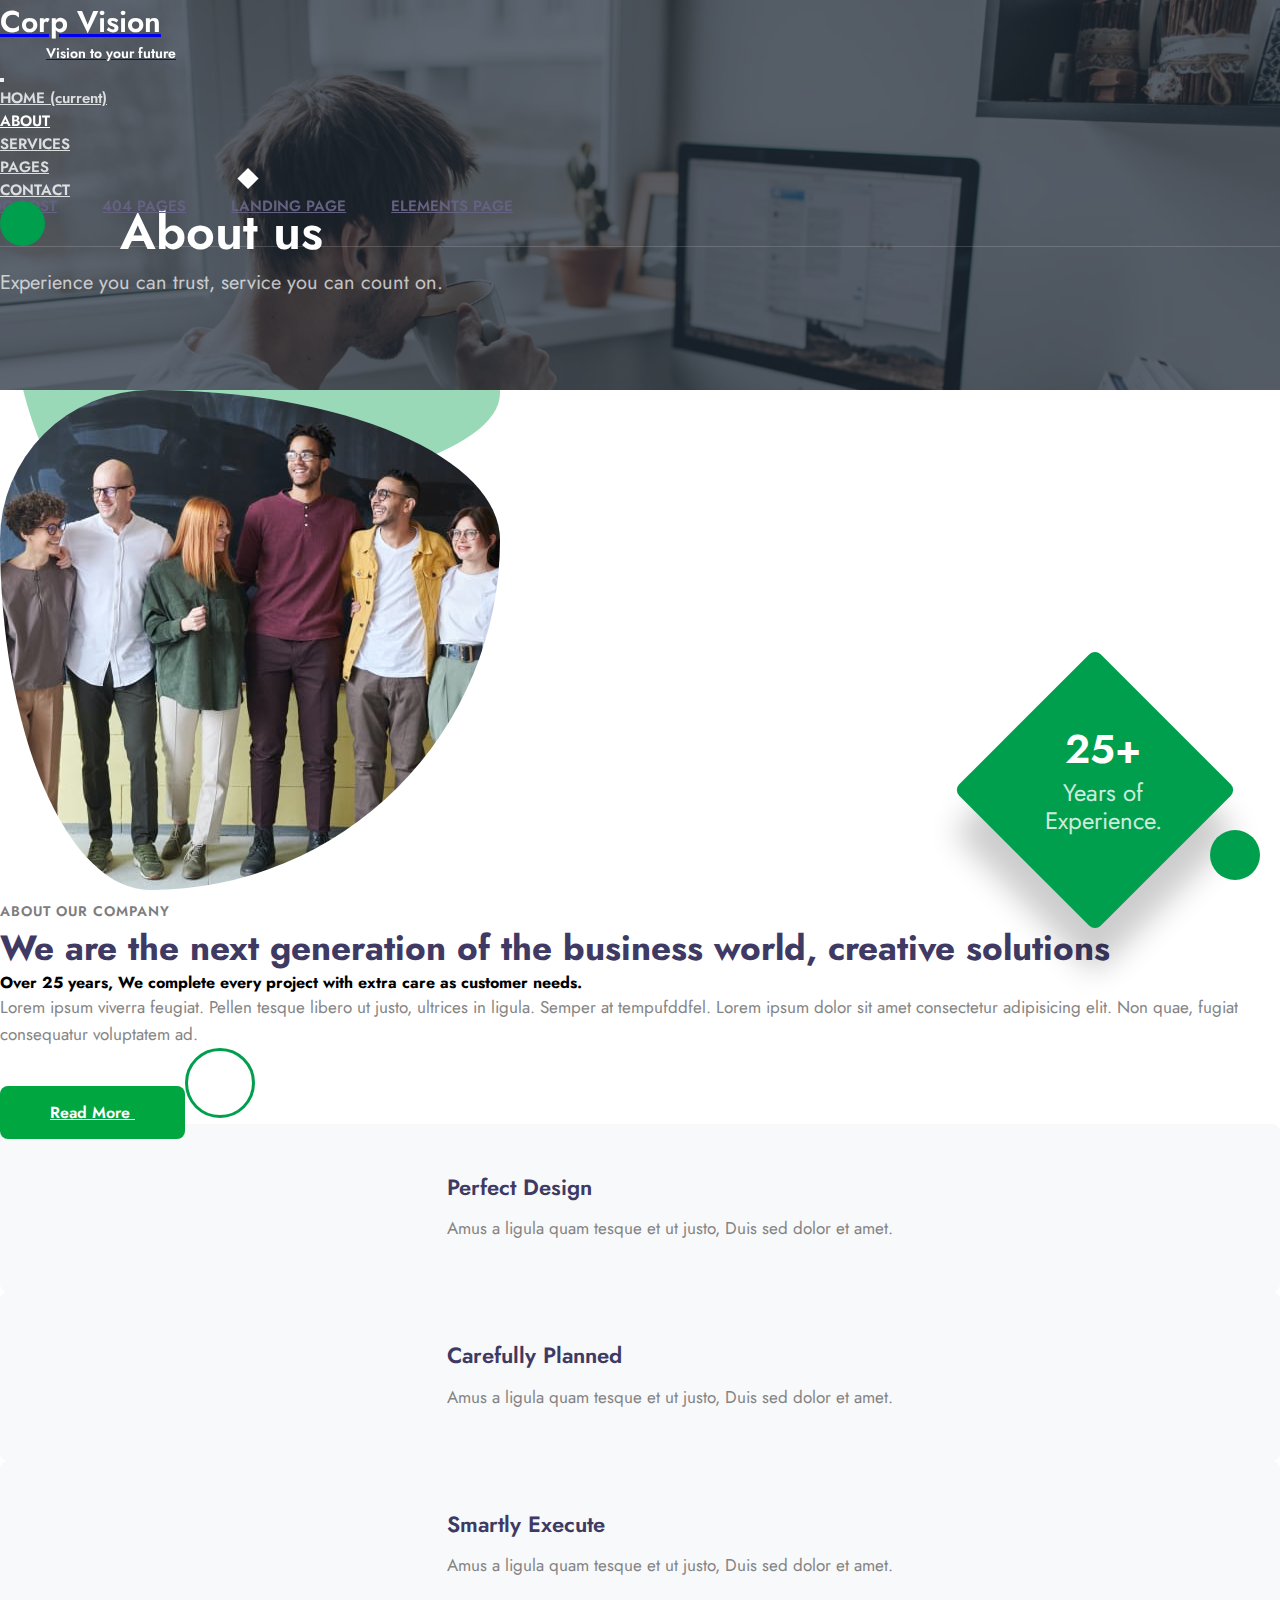
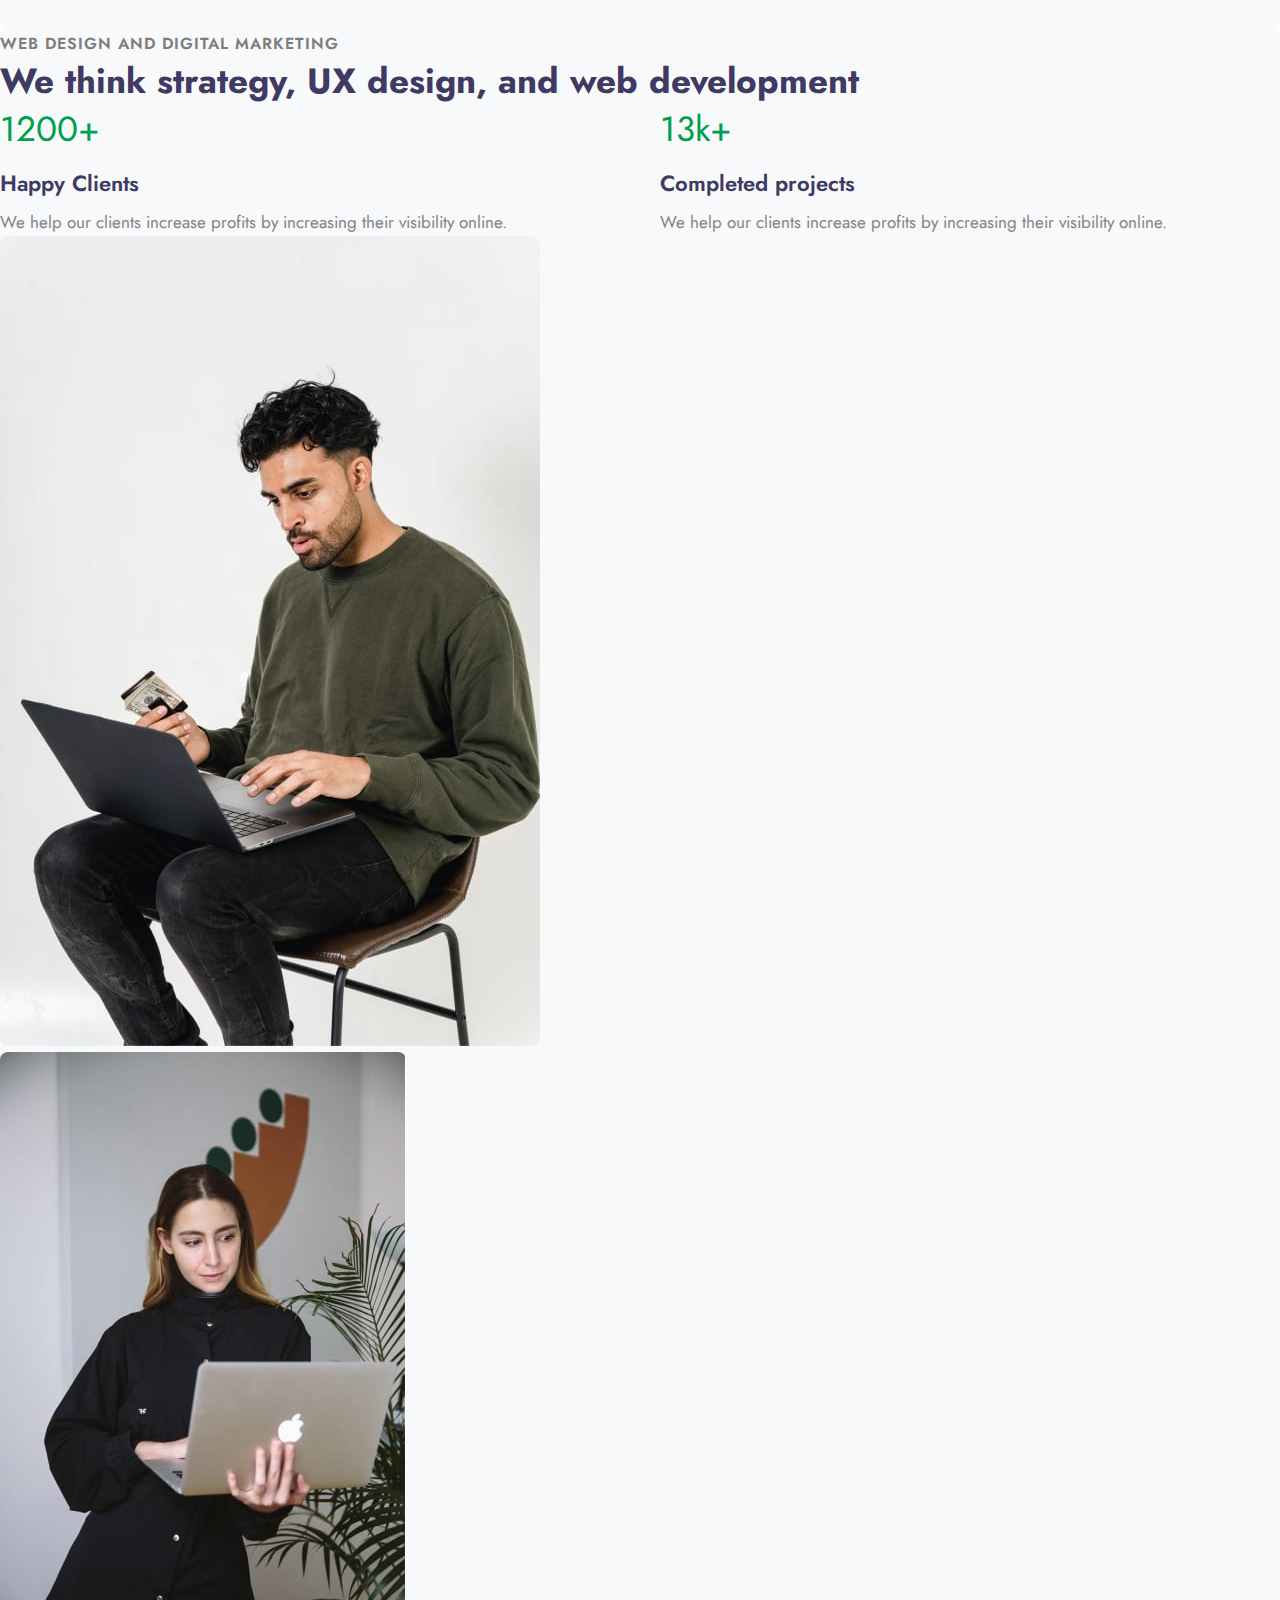
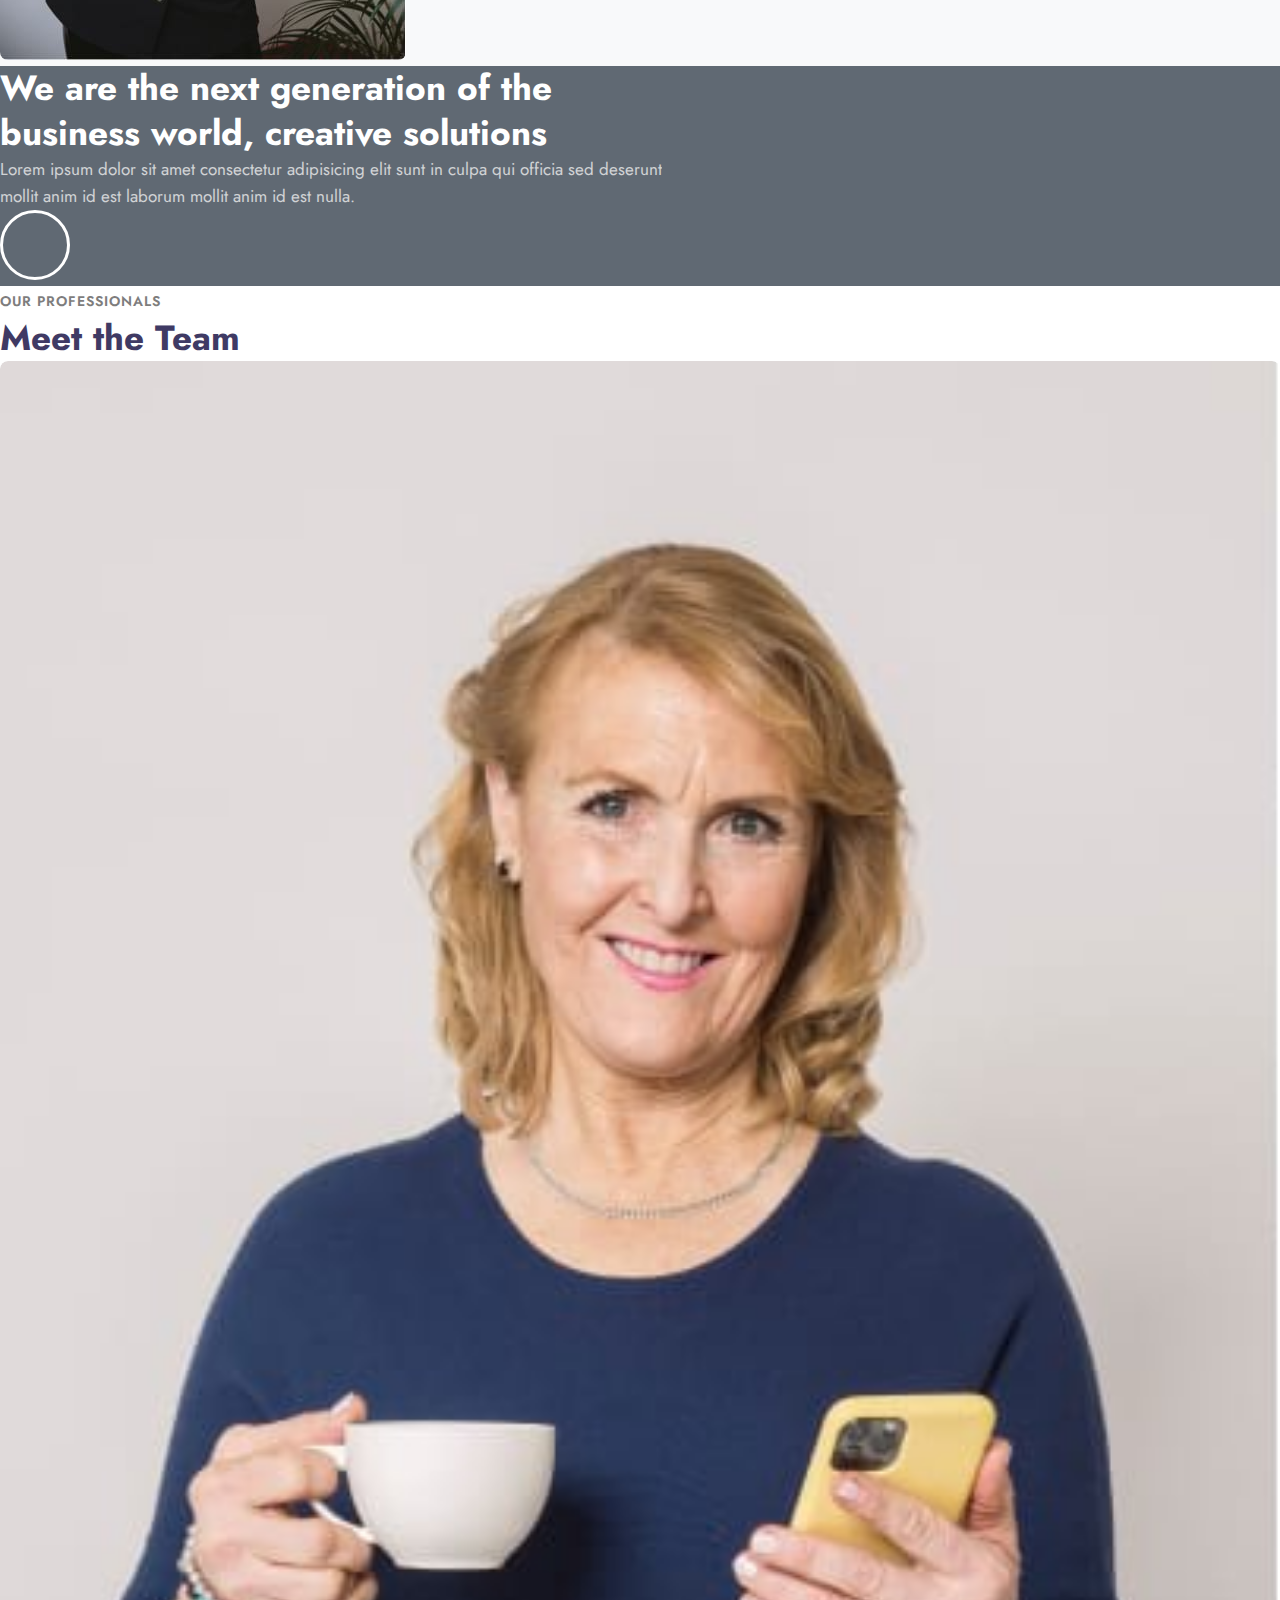
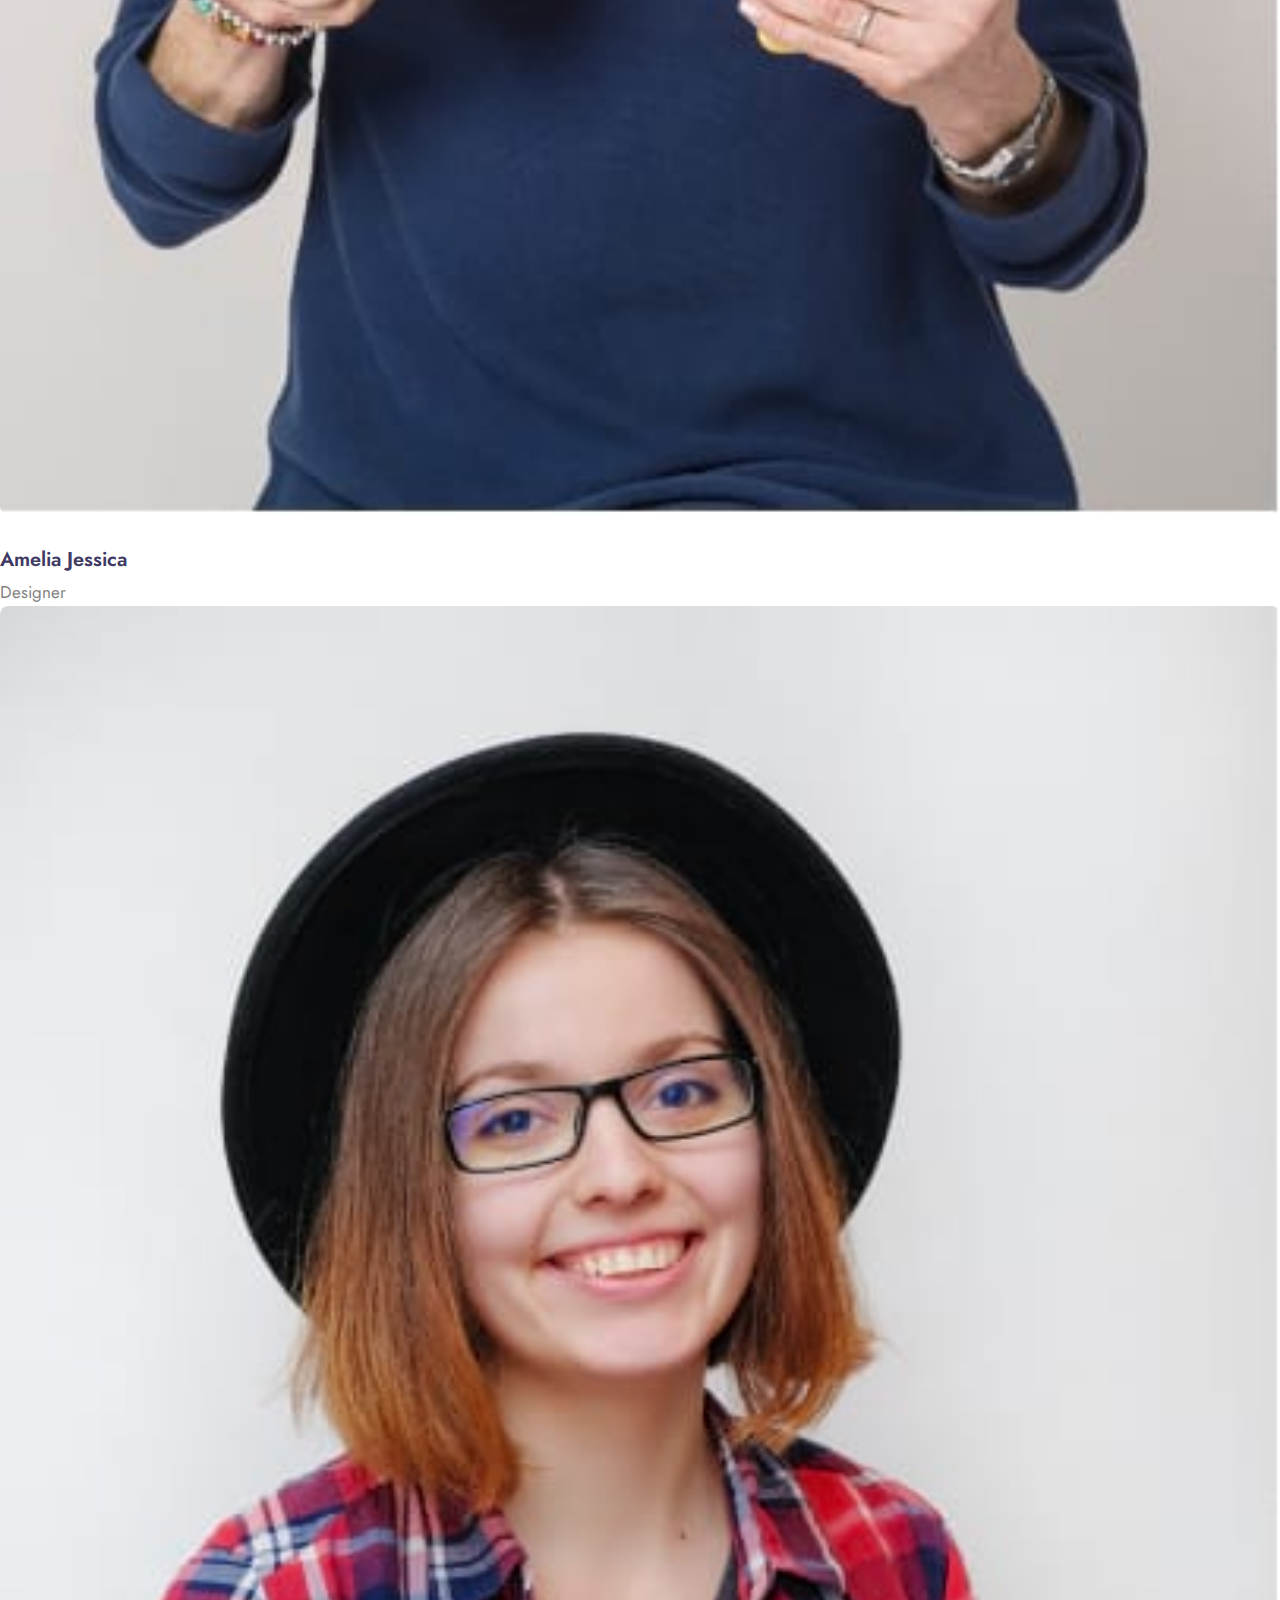
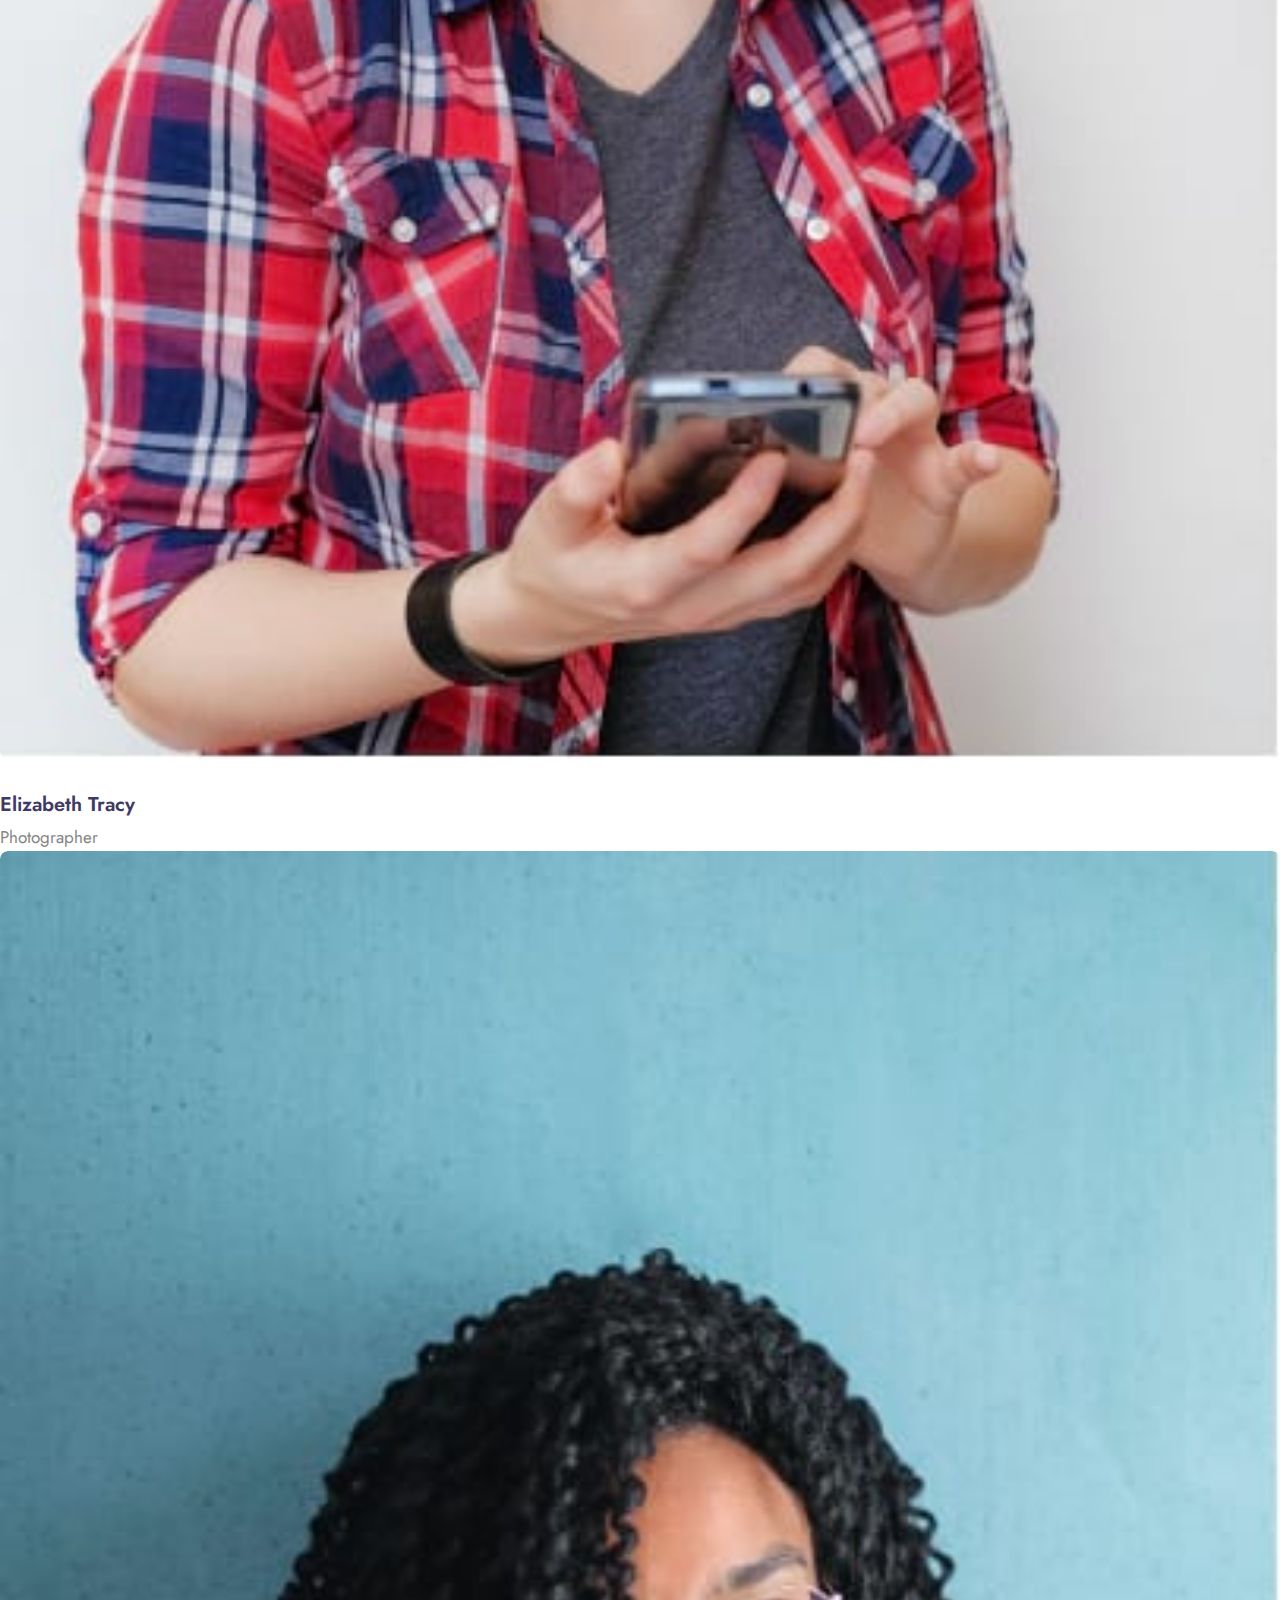
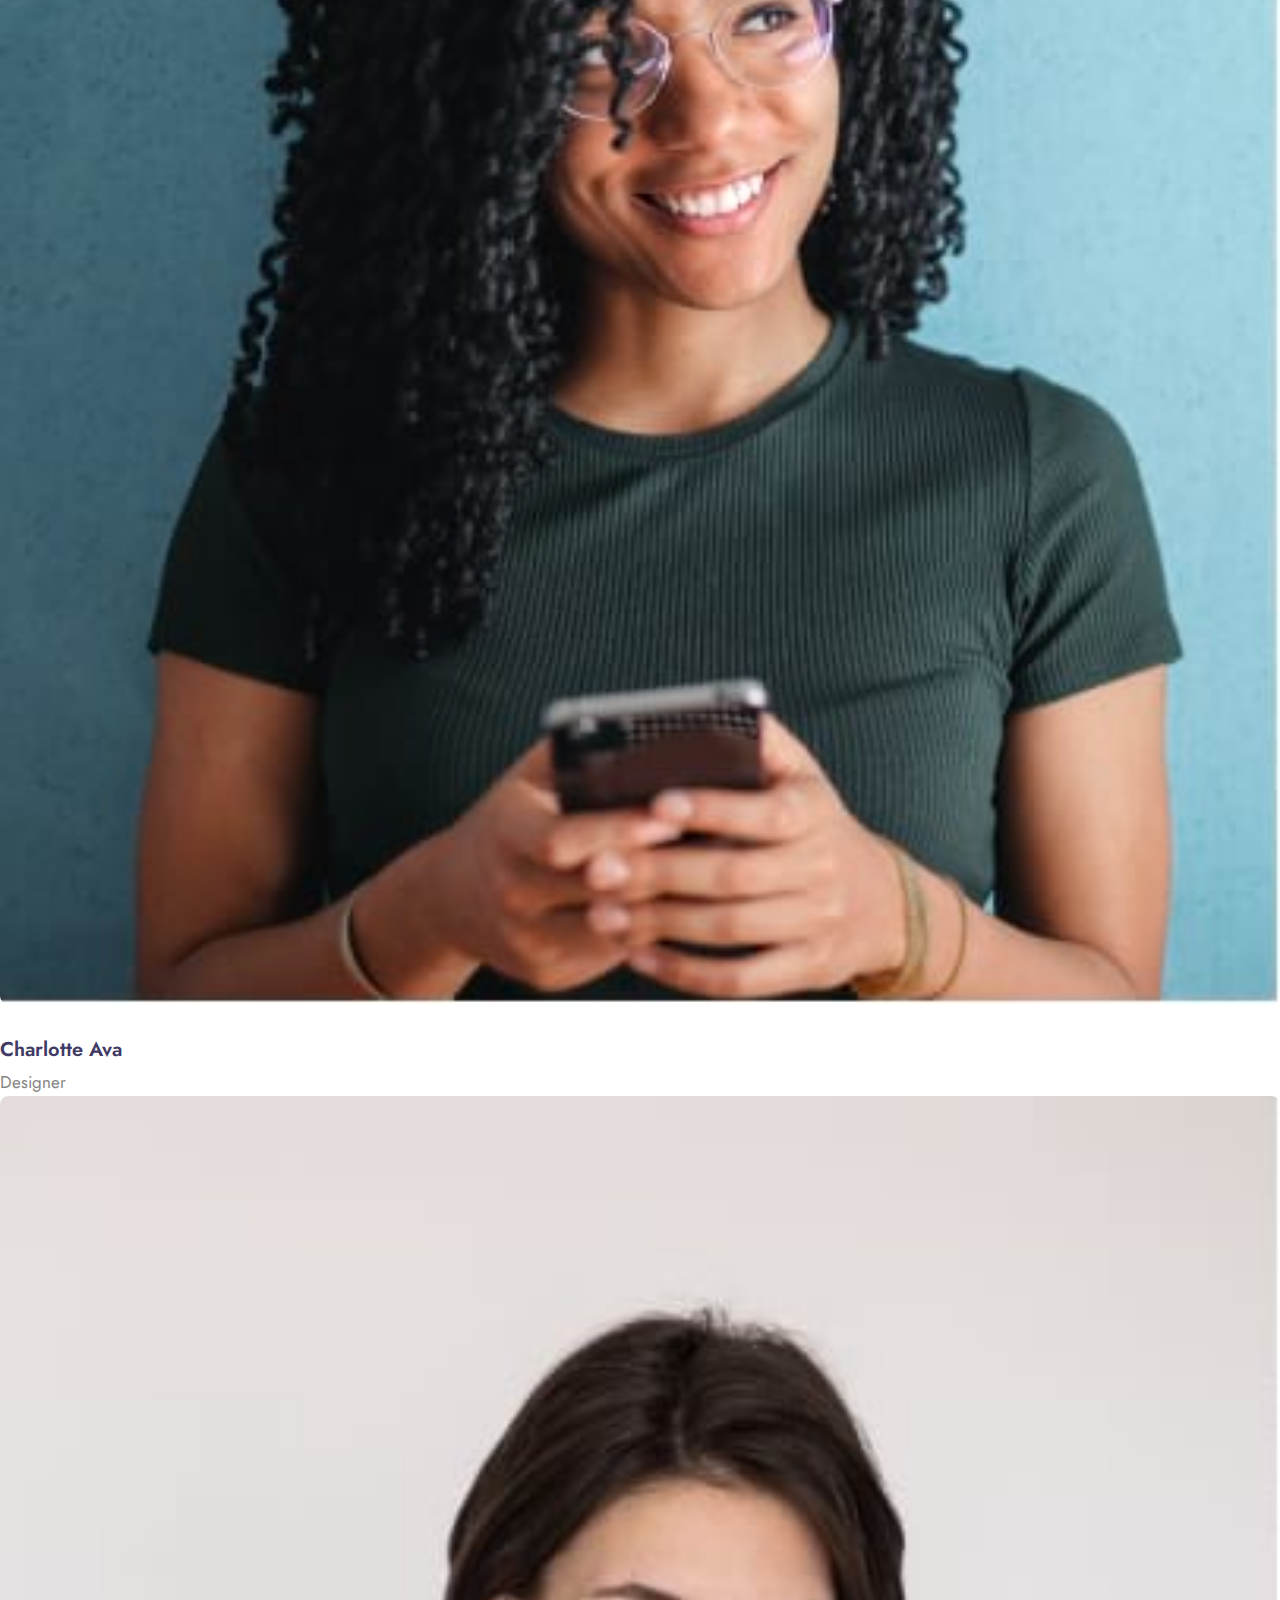
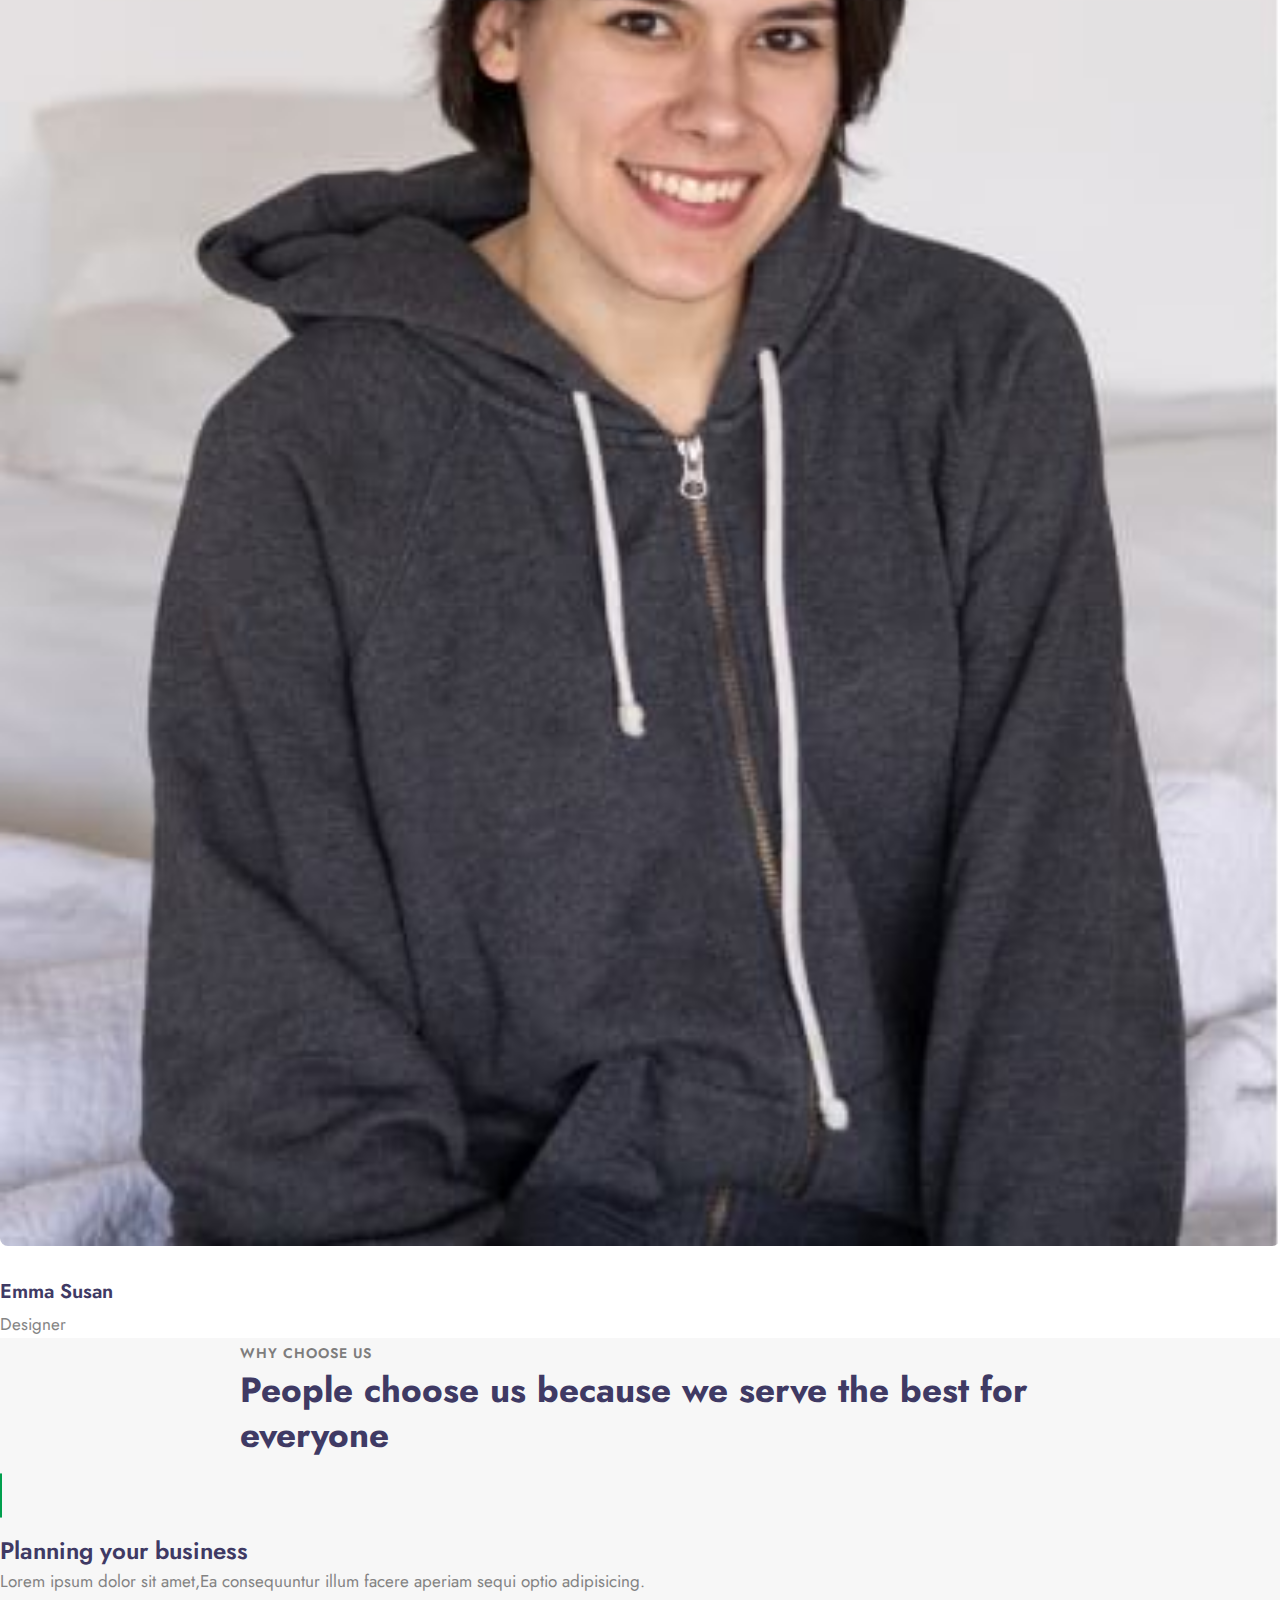
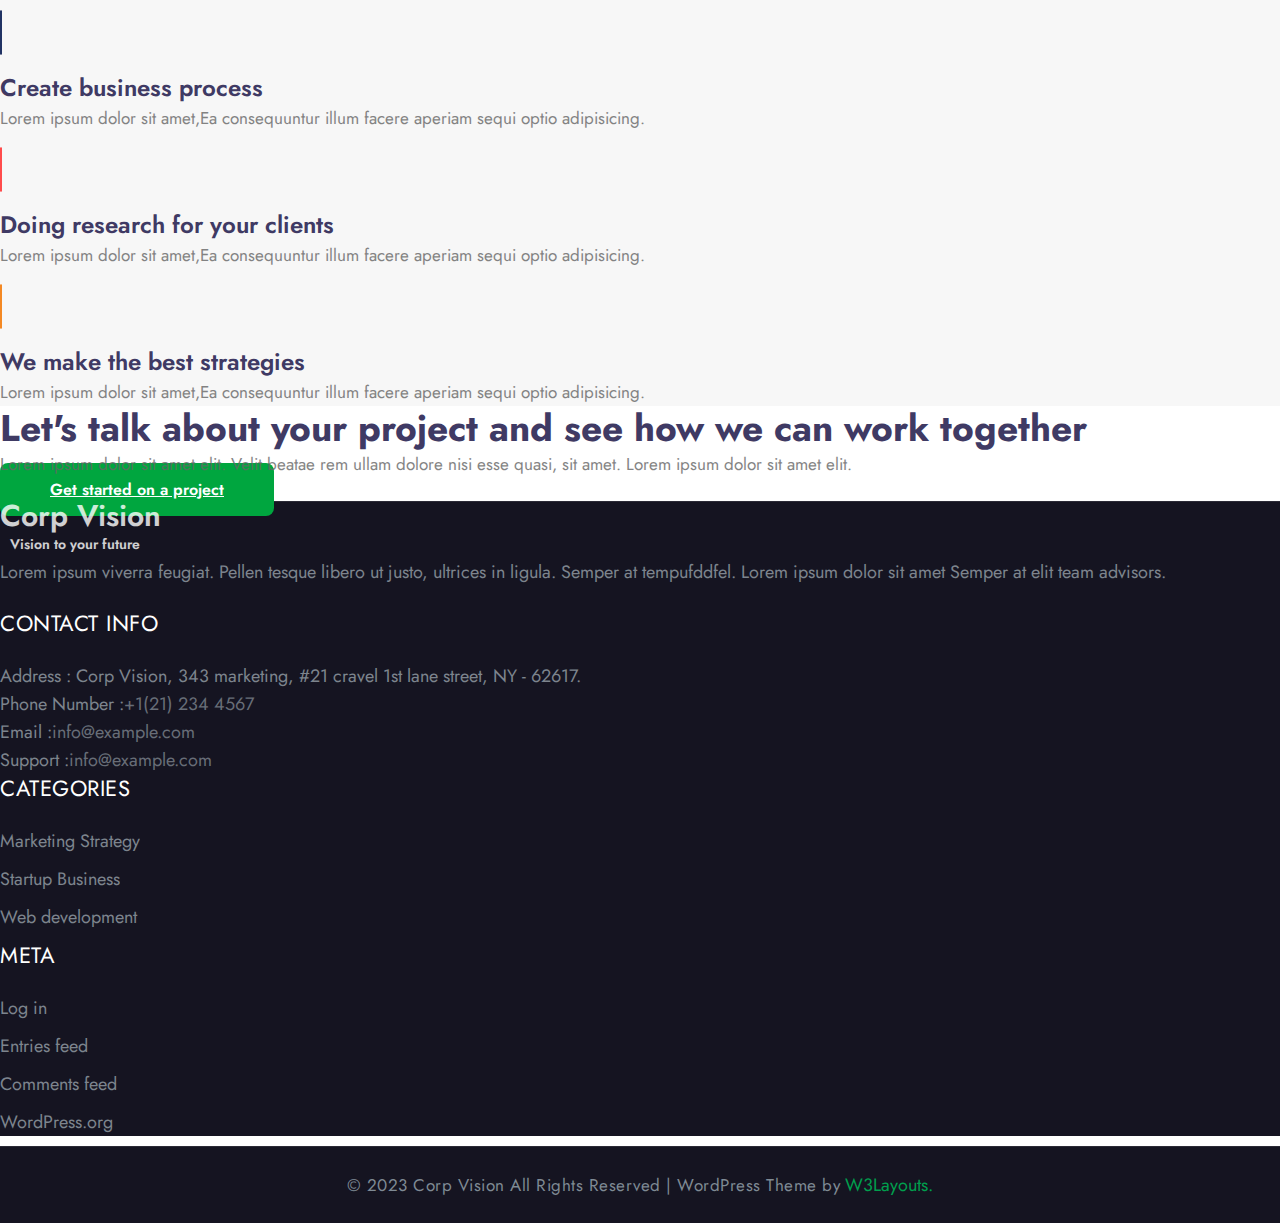
<file: Pages/about.html>
<!DOCTYPE html>
<html lang="en">

<head>
  <meta charset="UTF-8">
  <meta http-equiv="X-UA-Compatible" content="IE=edge">
  <meta name="viewport" content="width=device-width, initial-scale=1.0">
  <title>Corp Vision - About</title>
  <link rel="shortcut icon" href="../images/home/logoW3.jpeg" type="image/x-icon">
  <!-- POPUP VIDEO -->
  <link rel="stylesheet" href="../CSS/magnific-popup.css">
  <!-- BS V4.6 -->
  <link rel="stylesheet" href="https://cdn.jsdelivr.net/npm/bootstrap@4.6.2/dist/css/bootstrap.min.css"
    integrity="sha384-xOolHFLEh07PJGoPkLv1IbcEPTNtaed2xpHsD9ESMhqIYd0nLMwNLD69Npy4HI+N" crossorigin="anonymous">
  <!-- FONT AWESOME -->
  <link rel="stylesheet" href="https://cdnjs.cloudflare.com/ajax/libs/font-awesome/6.4.0/css/all.min.css"
    integrity="sha512-iecdLmaskl7CVkqkXNQ/ZH/XLlvWZOJyj7Yy7tcenmpD1ypASozpmT/E0iPtmFIB46ZmdtAc9eNBvH0H/ZpiBw=="
    crossorigin="anonymous" referrerpolicy="no-referrer" />
  <!-- FONT GG -->
  <link rel="preconnect" href="https://fonts.googleapis.com">
  <link rel="preconnect" href="https://fonts.gstatic.com" crossorigin>
  <link href="https://fonts.googleapis.com/css2?family=Jost:wght@300;400;600&display=swap" rel="stylesheet">
  <!-- ANIMATION CSS -->
  <link rel="stylesheet" href="https://cdnjs.cloudflare.com/ajax/libs/animate.css/4.1.1/animate.min.css" />
  <!-- MAIN CSS -->
  <link rel="stylesheet" href="../CSS/aboutstyle.css">
</head>

<body>
  <!-- HEADER -->
  <header class="py-2">
    <nav class="navbar navbar-expand-lg container">
      <a class="header__title navbar-brand" href="../index.html">
        <h1 id="colorLogo1" class="header__logo mb-0"><span class="fa fa-align-right"></span> Corp Vision</h1>
        <h4 id="colorLogo2" class="header__logo mb-0">Vision to your future</h4>
      </a>
      <button class="navbar-toggler" type="button" data-toggle="collapse" data-target="#navbarCorpvision"
        aria-controls="navbarSupportedContent" aria-expanded="false" aria-label="Toggle navigation">
        <span class="navbar-toggler-icon fa-solid fa-bars"></span>
      </button>

      <div class="collapse navbar-collapse" id="navbarCorpvision">
        <ul class="navbar-nav mx-auto">
          <li class="nav-item">
            <a id="colorText1" class="nav-link" href="../index.html">HOME <span class="sr-only">(current)</span></a>
          </li>
          <li id="scroll" class="nav-item  active">
            <a id="active" class="nav-link" href="../Pages/about.html">ABOUT</a>
          </li>
          <li class="nav-item">
            <a id="colorText2" class="nav-link" href="../Pages/services.html">SERVICES</a>
          </li>
          <li class="nav-item dropdown">
            <a id="colorText3" class="nav-link dropdown-toggle" href="#" role="button" data-toggle="dropdown"
              aria-expanded="false">
              PAGES
            </a>
            <div class="dropdown-menu">
              <a class="dropdown-item" href="../Pages/blogposts.html">BLOG POST</a>
              <a class="dropdown-item" href="../Pages/404.html">404 PAGES</a>
              <a class="dropdown-item" href="../Pages/landing.html">LANDING PAGE</a>
              <a class="dropdown-item" href="../Pages/elements.html">ELEMENTS PAGE</a>
            </div>
          </li>
          <li class="nav-item">
            <a id="colorText4" class="nav-link" href="../Pages/contact.html">CONTACT</a>
          </li>
        </ul>
        <!-- <form class="form-inline my-2 my-lg-0">
                  <input class="form-control mr-sm-2" type="search" placeholder="Search" aria-label="Search">
                  <button class="btn btn-outline-success my-2 my-sm-0" type="submit">Search</button>
                </form> -->
      </div>

      <div class="search-container">
        <div class="search-trigger">
          <i class="fa-solid fa-magnifying-glass icon-material-search"></i>
        </div>
        <div class="search-bar hidden">
          <input class="input-search" name="s" placeholder="Start Typing" type="text">
          <div class="search-close">
            <i class="icon-close fa fa-close material-icons"></i>
          </div>
        </div>
      </div>
    </nav>
  </header>
  <!-- CAROUSEL -->
  <section class="carouselCorpVision">
    <div class="overlay"></div>
    <div class="container">
      <div class="carousel__title container">
        <h1>About us</h1>
        <p>Experience you can trust, service you can count on.</p>
      </div>
    </div>
  </section>
  <!-- ABOUTUS -->
  <section class="aboutUs py-5">
    <div class="container py-lg-5 py-md-4 py-2">
      <div class="row">
        <div class="aboutUs__left col-12 col-lg-6">
          <img class="img-fluid" src="../images/about/about2.jpg" alt="">
          <div class="shadow"></div>
          <div class="aboutUs__box">
            <div class="aboutUs__content">
              <h6 class="imginfo__title">25+</h6>
              <p class="mt-1">Years of <br>Experience. </p>
            </div>
          </div>
        </div>
        <div class="aboutUs__right mt-lg-0 mt-5 col-12 col-lg-6">
          <h5>ABOUT OUR COMPANY</h5>
          <h3>We are the next generation of the business world, creative solutions</h3>
          <h4 class="mt-4">Over 25 years, We complete every project with extra care as customer needs.</h4>
          <p class="mt-4">Lorem ipsum viverra feugiat. Pellen tesque libero ut justo, ultrices in ligula. Semper at
            tempufddfel. Lorem ipsum dolor sit amet consectetur adipisicing elit. Non quae, fugiat consequatur
            voluptatem ad.</p>
          <a class="btn btn-primary btn-style mt-md-5 mt-4 mr-md-4 mr-3" href="#">Read More </a>
          <div class="aboutUs__popup position-absolute mt-md-4 mt-3 pt-md-3">
            <a href="#small-dialog" class="open-popup-link popup-with-zoom-anim">
              <span class="video-play-icon">
                <span class="fa fa-play"></span>
              </span>
            </a>
            <div id="small-dialog" class="zoom-anim-dialog mfp-hide">
              <iframe width="1268" height="713" src="https://www.youtube.com/embed/2N247cY2bEw"
                title="The Best Types of Corporate Marketing Videos" frameborder="0"
                allow="accelerometer; autoplay; clipboard-write; encrypted-media; gyroscope; picture-in-picture; web-share"
                allowfullscreen></iframe>
            </div>
          </div>
        </div>
      </div>
      <div class="aboutUs__comment container">
        <div class="row justify-content-center mt-5 pt-lg-5 ">
          <div class="col-lg-4 col-md-6">
            <div class="aboutUs__box">
              <i class="fa-brands fa-xing"></i>
              <div class="aboutUs__title">
                <a href="#">Perfect Design</a>
                <p>Amus a ligula quam tesque et ut justo, Duis sed dolor et amet.</p>
              </div>
            </div>
          </div>
          <div class="col-lg-4 col-md-6 mt-md-0 mt-4">
            <div class="aboutUs__box">
              <i class="fa-regular fa-thumbs-up"></i>
              <div class="aboutUs__title">
                <a href="#">Carefully Planned</a>
                <p>Amus a ligula quam tesque et ut justo, Duis sed dolor et amet.</p>
              </div>
            </div>
          </div>
          <div class="col-lg-4 col-md-6 mt-lg-0 mt-4">
            <div class="aboutUs__box">
              <i class="fa-brands fa-angellist"></i>
              <div class="aboutUs__title">
                <a href="#">Smartly Execute</a>
                <p>Amus a ligula quam tesque et ut justo, Duis sed dolor et amet.</p>
              </div>
            </div>
          </div>
        </div>
      </div>
    </div>
  </section>
  <!-- MARKETING -->
  <section class="marketing py-5">
    <div class="container py-5">
      <div class="row">
        <div class="marketing__col1 col-12 col-lg-6">
          <h6 class="mb-3">WEB DESIGN AND DIGITAL MARKETING</h6>
          <h3>We think strategy, UX design, and web development</h3>
          <div class="marketing__exp mt-lg-5 mt-4">
            <div class="marketing__clients">
              <span>1200+</span>
              <h4>Happy Clients</h4>
              <p>We help our clients increase profits by increasing their visibility online.</p>
            </div>
            <div class="marketing__projects">
              <span>13k+</span>
              <h4>Completed projects</h4>
              <p>We help our clients increase profits by increasing their visibility online.</p>
            </div>
          </div>
        </div>
        <div class="marketing__col2 col-6 col-lg-3 mt-lg-0 mt-md-5 mt-4 pr-md-3 pr-2">
          <img class="img-fluid" src="../images/about/ab.jpg" alt="">
        </div>
        <div class="marketing__col2 col-6 col-lg-3 mt-lg-0 mt-md-5 mt-4 pr-md-3 pr-2">
          <img class="img-fluid" src="../images/about/ab2.jpg" alt="">
        </div>
      </div>
    </div>
  </section>
  <!-- CREATIVE -->
  <section class="creative py-5">
    <div class="creative__layer"></div>
    <div class="container px-0 py-lg-5 py-md-4 py-2">
      <div class="creative__text heading mx-auto text-center">
        <h3>We are the next generation of the business world, creative solutions</h3>
        <p class="mt-3">Lorem ipsum dolor sit amet consectetur adipisicing elit sunt in culpa qui officia sed deserunt
          mollit anim id est laborum mollit anim id est nulla.</p>
        <div class="creative__popup mt-md-4 mt-3 pt-md-3">
          <a href="#small-dialog" class="open-popup-link popup-with-zoom-anim">
            <span class="video-play-icon">
              <span class="fa fa-play"></span>
            </span>
          </a>
          <div id="small-dialog" class="zoom-anim-dialog mfp-hide">
            <iframe width="1268" height="713" src="https://www.youtube.com/embed/2N247cY2bEw"
              title="The Best Types of Corporate Marketing Videos" frameborder="0"
              allow="accelerometer; autoplay; clipboard-write; encrypted-media; gyroscope; picture-in-picture; web-share"
              allowfullscreen></iframe>
          </div>
        </div>
      </div>
    </div>
  </section>
  <!-- TEAM -->
  <section class="team py-5">
    <div class="container py-5">
      <div class="team__text text-center mx-0 mb-lg-5 mb-4">
        <h5>OUR PROFESSIONALS</h5>
        <h3>Meet the Team</h3>
      </div>
      <div class="team__img">
        <div class="row">
          <div class="col-12 col-sm-6 col-lg-3">
            <div class="team__item">
              <img src="../images/about/team1.jpg" alt="">
              <div class="team__overlay">
                <div class="team__layer text-center">
                  <p>Our web design team will spend time with our digital marketing team.</p>
                  <div class="social__icon mt-4">
                    <a href="#"><i class="fa-brands fa-facebook-f"></i></a>
                    <a href="#"><i class="fa-brands fa-twitter"></i></a>
                    <a href="#"><i class="fa-brands fa-google-plus-g"></i></a>
                    <a href="#"><i class="fa-solid fa-envelope"></i></a>
                  </div>
                </div>
              </div>
            </div>
            <div class="team__name text-center">
              <a href="#">
                <h6>Amelia Jessica</h6>
              </a>
              <p>Designer</p>
            </div>
          </div>
          <div class="col-12 col-sm-6 col-lg-3">
            <div class="team__item">
              <img src="../images/about/team2.jpg" alt="">
              <div class="team__overlay">
                <div class="team__layer text-center">
                  <p>Our web design team will spend time with our digital marketing team.</p>
                  <div class="social__icon mt-4">
                    <a href="#"><i class="fa-brands fa-facebook-f"></i></a>
                    <a href="#"><i class="fa-brands fa-twitter"></i></a>
                    <a href="#"><i class="fa-brands fa-google-plus-g"></i></a>
                    <a href="#"><i class="fa-solid fa-envelope"></i></a>
                  </div>
                </div>
              </div>
            </div>
            <div class="team__name text-center">
              <a href="#">
                <h6>Elizabeth Tracy</h6>
              </a>
              <p>Photographer</p>
            </div>
          </div>
          <div class="col-12 col-sm-6 col-lg-3">
            <div class="team__item">
              <img src="../images/about/team3.jpg" alt="">
              <div class="team__overlay">
                <div class="team__layer text-center">
                  <p>Our web design team will spend time with our digital marketing team.</p>
                  <div class="social__icon mt-4">
                    <a href="#"><i class="fa-brands fa-facebook-f"></i></a>
                    <a href="#"><i class="fa-brands fa-twitter"></i></a>
                    <a href="#"><i class="fa-brands fa-google-plus-g"></i></a>
                    <a href="#"><i class="fa-solid fa-envelope"></i></a>
                  </div>
                </div>
              </div>
            </div>
            <div class="team__name text-center">
              <a href="#">
                <h6>Charlotte Ava</h6>
              </a>
              <p>Designer</p>
            </div>
          </div>
          <div class="col-12 col-sm-6 col-lg-3">
            <div class="team__item">
              <img src="../images/about/team4.jpg" alt="">
              <div class="team__overlay">
                <div class="team__layer text-center">
                  <p>Our web design team will spend time with our digital marketing team.</p>
                  <div class="social__icon mt-4">
                    <a href="#"><i class="fa-brands fa-facebook-f"></i></a>
                    <a href="#"><i class="fa-brands fa-twitter"></i></a>
                    <a href="#"><i class="fa-brands fa-google-plus-g"></i></a>
                    <a href="#"><i class="fa-solid fa-envelope"></i></a>
                  </div>
                </div>
              </div>
            </div>
            <div class="team__name text-center">
              <a href="#">
                <h6>Emma Susan</h6>
              </a>
              <p>Designer</p>
            </div>
          </div>
        </div>
      </div>
    </div>
  </section>
  <!-- CHOOSEUS -->
  <section class="chooseUs py-5">
    <div class="container  py-lg-5 py-md-4">
      <div class="chooseUs__title text-center">
        <h3>WHY CHOOSE US</h3>
        <p class="mx-lg-5">People choose us because we serve the best for everyone</p>
      </div>
      <div class="chooseUs__option mt-5 pt-lg-5">
        <div class="row">
          <div class="col-12 col-lg-6">
            <div class="chooseUs__item mb-sm-5 mb-4 row">
              <div class="chooseUs__icon1 col-2">
                <i class="fa-solid fa-briefcase"></i>
              </div>
              <div class="chooseUs__text pl-md-5 pl-4 col-10">
                <h6><a href="#">Planning your business</a></h6>
                <p>Lorem ipsum dolor sit amet,Ea consequuntur illum facere aperiam sequi optio adipisicing.</p>
              </div>
            </div>
          </div>
          <div class="col-12 col-lg-6">
            <div class="chooseUs__item mb-sm-5 mb-4 row">
              <div class="chooseUs__icon2 col-2">
                <i class="fa-solid fa-gears"></i>
              </div>
              <div class="chooseUs__text pl-md-5 pl-4 col-10">
                <h6><a href="#">Create business process</a></h6>
                <p>Lorem ipsum dolor sit amet,Ea consequuntur illum facere aperiam sequi optio adipisicing.</p>
              </div>
            </div>
          </div>
          <div class="col-12 col-lg-6">
            <div class="chooseUs__item mb-sm-5 mb-4 row">
              <div class="chooseUs__icon3 col-2">
                <i class="fa-solid fa-magnifying-glass-plus"></i>
              </div>
              <div class="chooseUs__text pl-md-5 pl-4 col-10">
                <h6><a href="#">Doing research for your clients</a></h6>
                <p>Lorem ipsum dolor sit amet,Ea consequuntur illum facere aperiam sequi optio adipisicing.</p>
              </div>
            </div>
          </div>
          <div class="col-12 col-lg-6">
            <div class="chooseUs__item mb-sm-5 mb-4 row">
              <div class="chooseUs__icon4 col-2">
                <i class="fa-solid fa-chart-area"></i>
              </div>
              <div class="chooseUs__text pl-md-5 pl-4 col-10">
                <h6><a href="#">We make the best strategies</a></h6>
                <p>Lorem ipsum dolor sit amet,Ea consequuntur illum facere aperiam sequi optio adipisicing.</p>
              </div>
            </div>
          </div>
        </div>
      </div>
    </div>
  </section>
  <!-- GETPROJECT -->
  <section class="getProject py-5">
    <div class="container py-md-5 py-sm-4 py-2">
      <div class="row">
        <div class="getProject__text col-lg-8">
          <h3>Let's talk about your project and see how we can work together</h3>
          <p class="mt-3 pr-lg-5">Lorem ipsum dolor sit amet elit. Velit beatae rem ullam dolore nisi esse quasi, sit
            amet. Lorem ipsum dolor sit amet elit.</p>
        </div>
        <div class="getProject__button col-lg-4 text-lg-right">
          <a href="#url" class="btn btn-style btn-primary mt-lg-0 mt-md-5 mt-4">
            Get started on a project
            <i class="fa fa-arrow-right ml-2"></i>
          </a>
        </div>
      </div>
    </div>
  </section>
  <!-- FOOTER -->
  <footer>
    <div class="footer__bottom py-5">
      <div class="container py-md-4">
        <div class="row">
          <div class="col-lg-3 col-md-6 ">
            <a class="footer__logo mb-4 navbar-brand" href="#">
              <h1 class=" mb-0"><span class="fa fa-align-right"></span> Corp Vision</h1>
              <h4 class=" mb-0">Vision to your future</h4>
            </a>
            <p class="mb-0">Lorem ipsum viverra feugiat. Pellen tesque libero ut justo, ultrices in ligula. Semper at
              tempufddfel. Lorem ipsum dolor sit amet Semper at elit team advisors.</p>
            <div class="footer__icon mt-md-4 mt-3">
              <i class="fa-brands fa-facebook-f"></i>
              <i class="fa-brands fa-twitter"></i>
              <i class="fa-brands fa-instagram"></i>
              <i class="fa-brands fa-linkedin-in"></i>
            </div>
          </div>
          <div class="footer__text col-lg-3 col-md-6 pr-lg-5 mt-md-0 mt-5">
            <h6>CONTACT INFO</h6>
            <p class="mb-2">Address : Corp Vision, 343 marketing, #21 cravel 1st lane street, NY - 62617.</p>
            <p class="mb-2">Phone Number :<a href="tel:+1(21) 234 4567">+1(21) 234 4567</a></p>
            <p class="mb-2">Email :<a href="mailto:info@example.com">info@example.com</a> </p>
            <p class="mb-2">Support :<a href="mailto:info@example.com">info@example.com</a> </p>
          </div>
          <div class="footer__text col-lg-3 col-md-6 col-sm-5 col-6 mt-lg-0 mt-5">
            <h6>CATEGORIES</h6>
            <ul>
              <li><a href="#">Marketing Strategy</a></li>
              <li><a href="#">Startup Business</a></li>
              <li><a href="#">Web development</a></li>
            </ul>
          </div>
          <div class="footer__text col-lg-3 col-md-6 col-sm-5 col-6 mt-lg-0 mt-5">
            <h6>META</h6>
            <ul>
              <li><a href="#">Log in</a></li>
              <li><a href="#">Entries feed</a></li>
              <li><a href="#">Comments feed</a></li>
              <li><a href="#">WordPress.org</a></li>
            </ul>
          </div>
        </div>
      </div>
    </div>
    <div class="footer__copyright">
      <div class="container">
        <span>© 2023 Corp Vision All Rights Reserved | WordPress Theme by</span>
        <a href="#">W3Layouts.</a>
      </div>
    </div>
  </footer>
  <!-- BACKTOTOP -->
  <a href="#" class="backToTop cd-top text-replace js-cd-top cd-top--is-visible">
    <i class="fa-solid fa-angle-up"></i>
  </a>
  <!-- JQuery Library -->
  <script src="https://cdnjs.cloudflare.com/ajax/libs/jquery/3.6.4/jquery.min.js"
    integrity="sha512-pumBsjNRGGqkPzKHndZMaAG+bir374sORyzM3uulLV14lN5LyykqNk8eEeUlUkB3U0M4FApyaHraT65ihJhDpQ=="
    crossorigin="anonymous" referrerpolicy="no-referrer"></script>
  <!-- BS LIBRARY -->
  <script src="https://cdn.jsdelivr.net/npm/bootstrap@4.6.2/dist/js/bootstrap.bundle.min.js"
    integrity="sha384-Fy6S3B9q64WdZWQUiU+q4/2Lc9npb8tCaSX9FK7E8HnRr0Jz8D6OP9dO5Vg3Q9ct"
    crossorigin="anonymous"></script>
  <!-- Video Popup -->
  <script src="../JS/jquery.magnific-popup.min.js"></script>
  <script>
    $(document).ready(function () {
      $(".popup-with-zoom-anim").magnificPopup({
        type: "inline",

        fixedContentPos: false,
        fixedBgPos: true,

        overflowY: "auto",

        closeBtnInside: true,
        preloader: false,

        midClick: true,
        removalDelay: 300,
        mainClass: "my-mfp-zoom-in"
      });
    });
  </script>
  <!-- backToTop -->
  <script src="../JS/util.js"></script>
  <script src="../JS/main.js"></script>
  <!-- scrollHeader -->
  <script src="../JS/header.js"></script>
  <!-- SEARCH BAR -->
  <script>
    $(document).ready(function () {
      if ($('.search-trigger').click(function () {
        $('.search-bar').toggleClass('hidden');
        $('.search-trigger').css('transform', 'scale(67)');
        $('.search-trigger').css('cursor', 'none');
        $('.icon-material-search').css('opacity', '0');
        $('.search-bar input[type="text"]').focus();
      }));
      if ($('.search-close').click(function () {
        $('.search-bar').addClass('hidden');
        $('.search-trigger').css('transform', 'scale(1)');
        $('.search-trigger').css('cursor', 'pointer');
        $('.icon-material-search').css('opacity', '1');
      }));
    });
  </script>
</body>

</html>
</file>
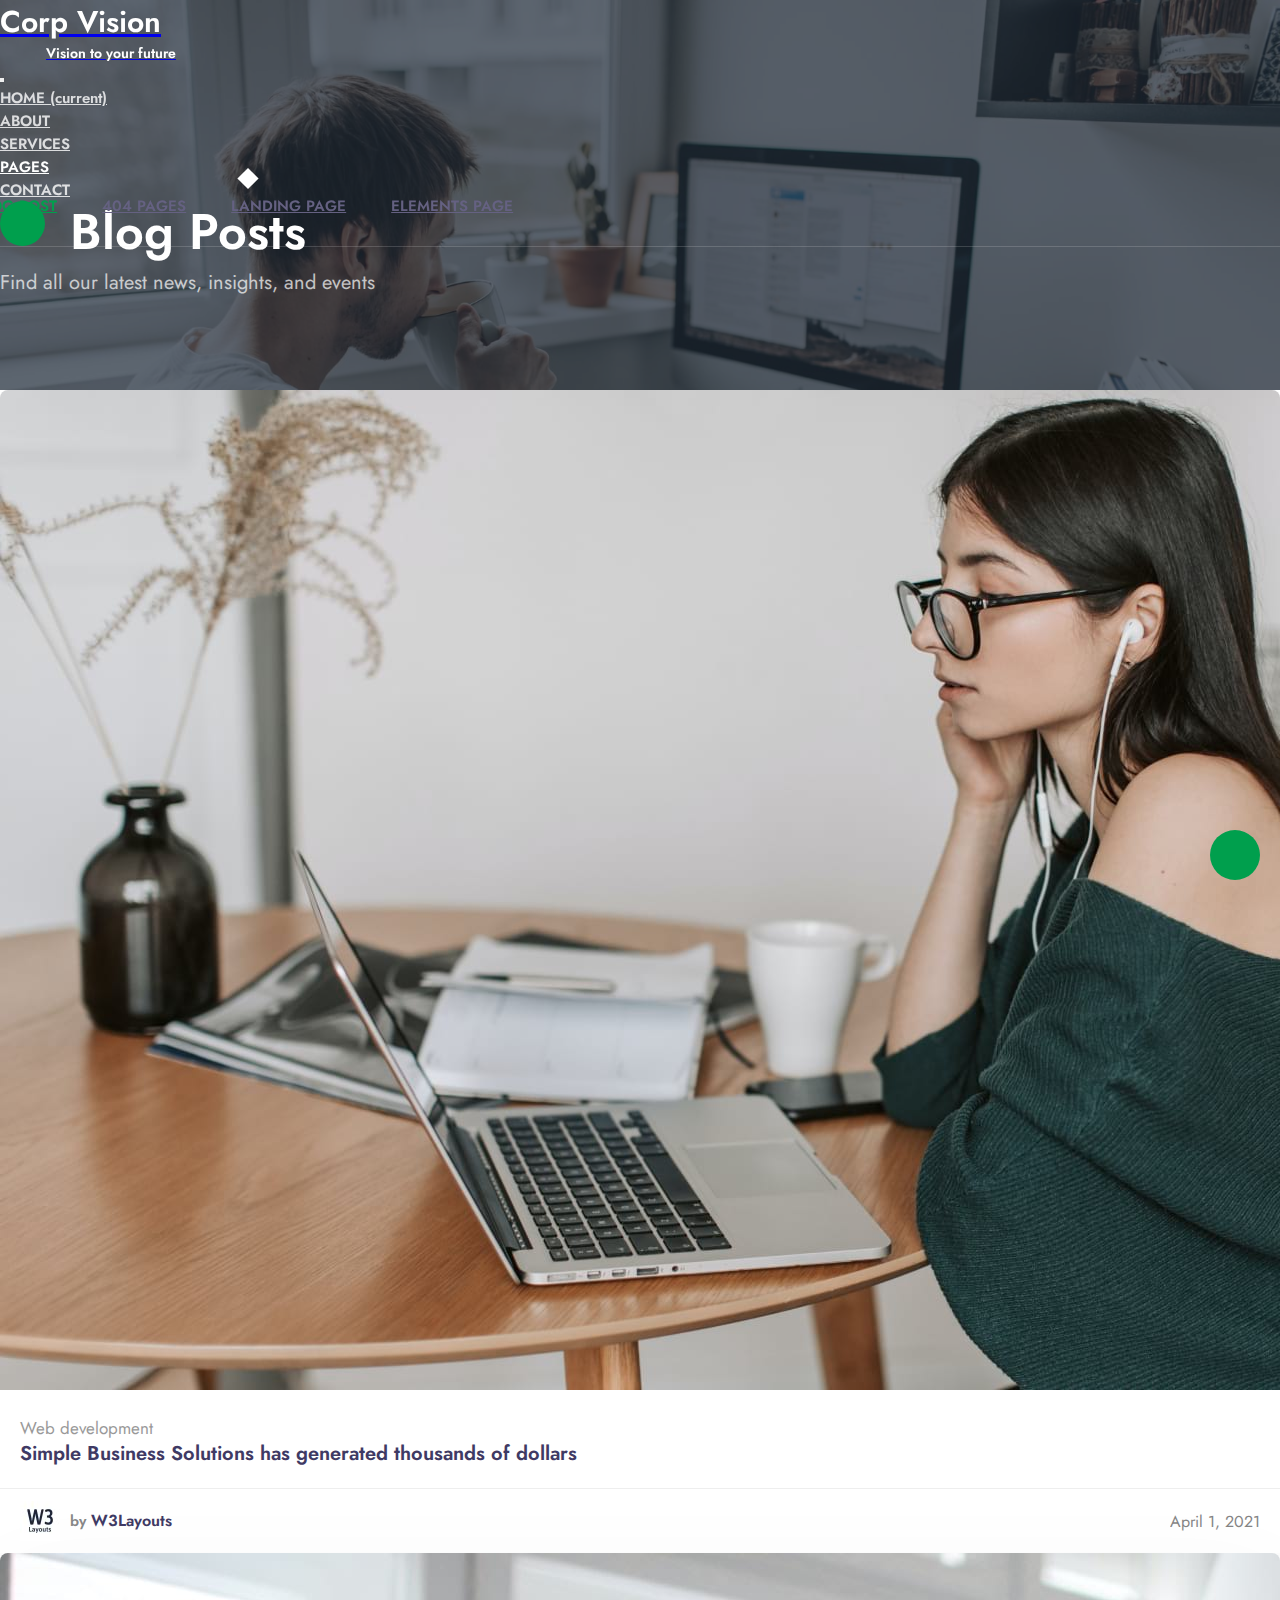
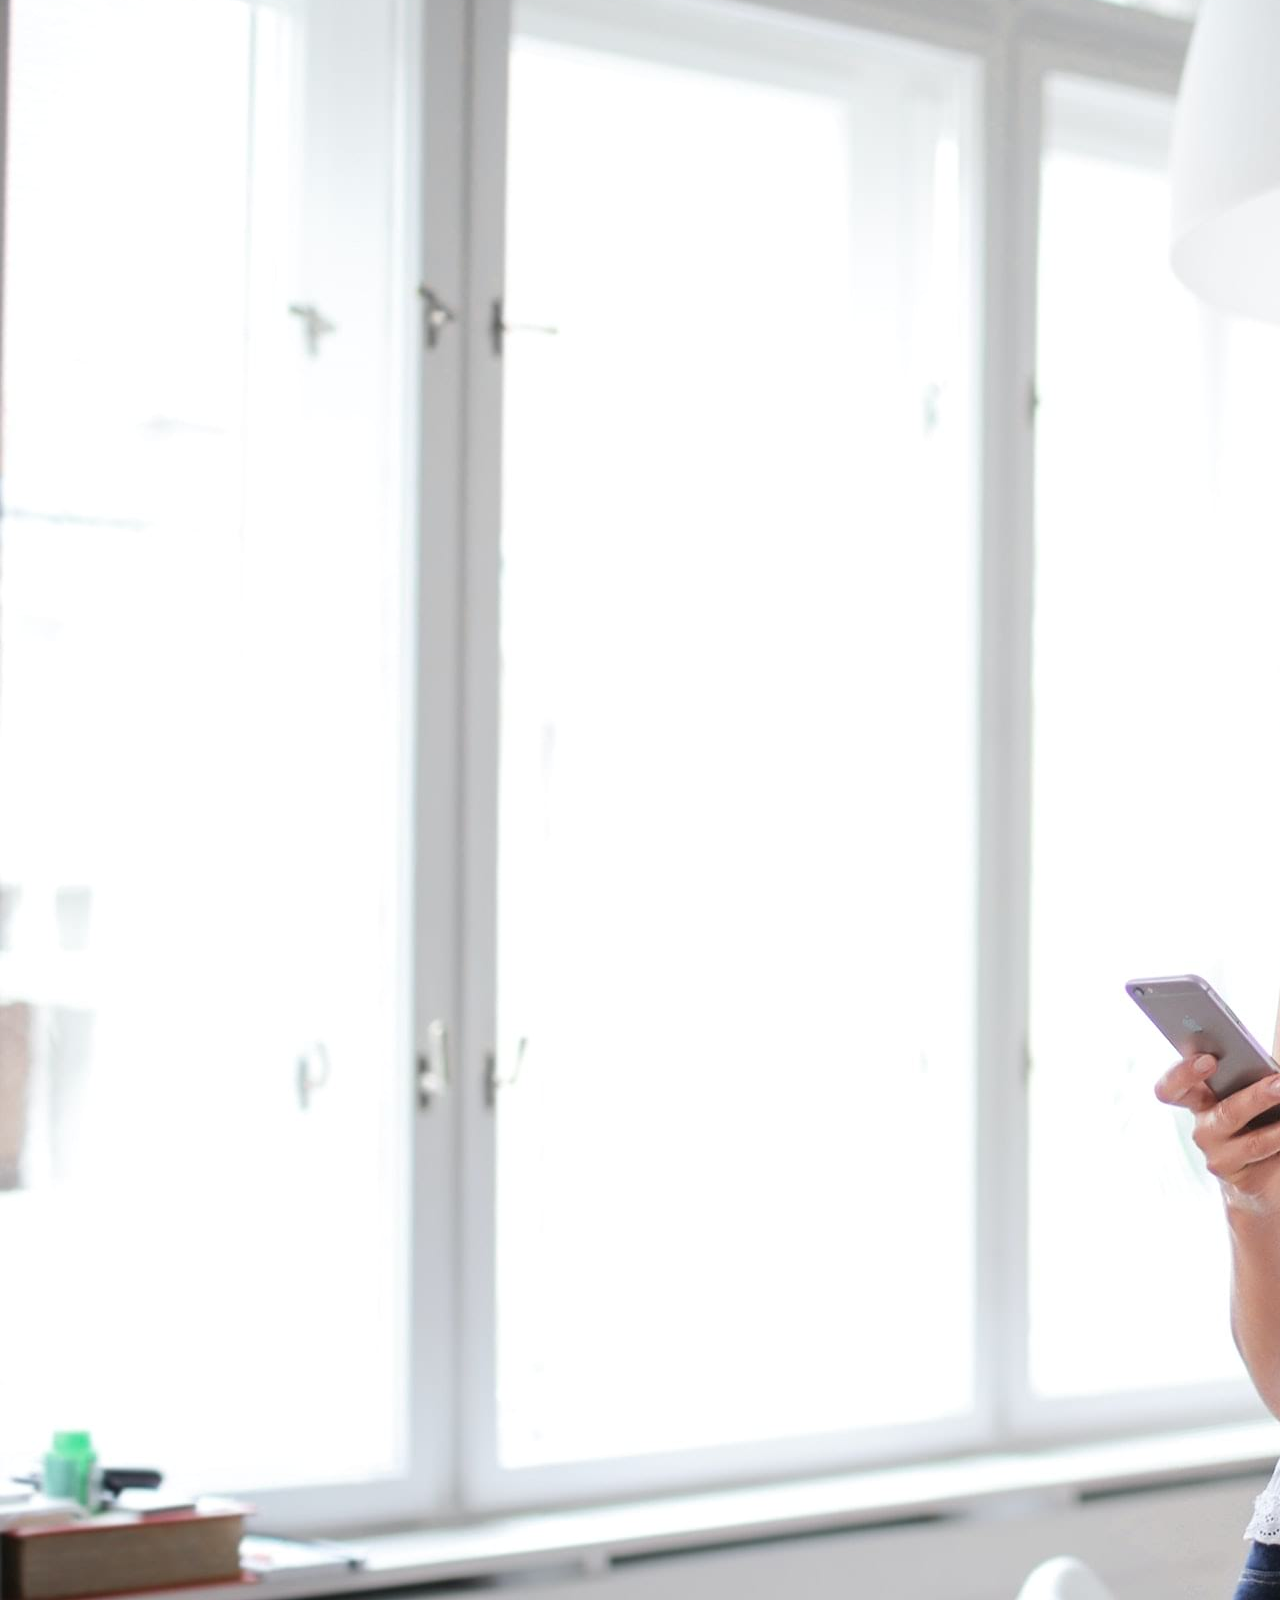
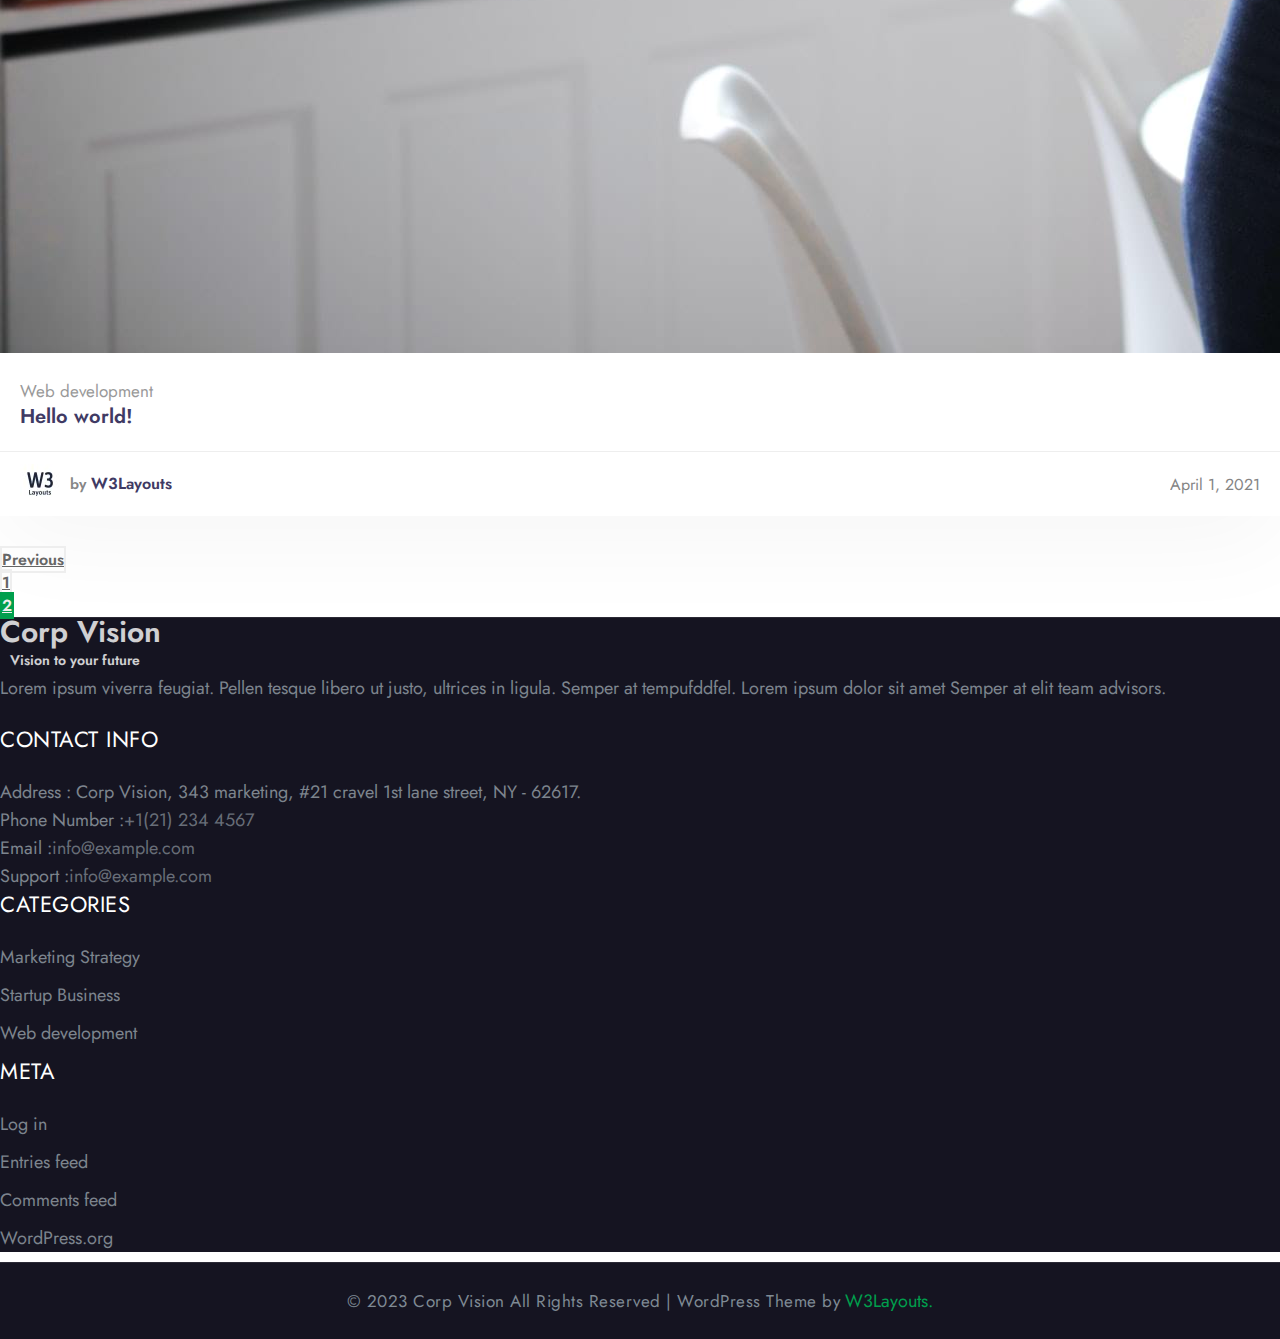
<file: Pages/blogpage2.html>
<!DOCTYPE html>
<html lang="en">

<head>
  <meta charset="UTF-8">
  <meta http-equiv="X-UA-Compatible" content="IE=edge">
  <meta name="viewport" content="width=device-width, initial-scale=1.0">
  <title>Corp Vision - BlogPost</title>
  <link rel="shortcut icon" href="../images/home/logoW3.jpeg" type="image/x-icon">
  <!-- BS V4.6 -->
  <link rel="stylesheet" href="https://cdn.jsdelivr.net/npm/bootstrap@4.6.2/dist/css/bootstrap.min.css"
    integrity="sha384-xOolHFLEh07PJGoPkLv1IbcEPTNtaed2xpHsD9ESMhqIYd0nLMwNLD69Npy4HI+N" crossorigin="anonymous">
  <!-- FONT AWESOME -->
  <link rel="stylesheet" href="https://cdnjs.cloudflare.com/ajax/libs/font-awesome/6.4.0/css/all.min.css"
    integrity="sha512-iecdLmaskl7CVkqkXNQ/ZH/XLlvWZOJyj7Yy7tcenmpD1ypASozpmT/E0iPtmFIB46ZmdtAc9eNBvH0H/ZpiBw=="
    crossorigin="anonymous" referrerpolicy="no-referrer" />
  <!-- FONT GG -->
  <link rel="preconnect" href="https://fonts.googleapis.com">
  <link rel="preconnect" href="https://fonts.gstatic.com" crossorigin>
  <link href="https://fonts.googleapis.com/css2?family=Jost:wght@300;400;600&display=swap" rel="stylesheet">
  <!-- ANIMATION CSS -->
  <link rel="stylesheet" href="https://cdnjs.cloudflare.com/ajax/libs/animate.css/4.1.1/animate.min.css" />
  <!-- MAIN CSS -->
  <link rel="stylesheet" href="../CSS/blogpostsstyle.css">
</head>

<body>
  <!-- HEADER -->
  <header class="py-2">
    <nav class="navbar navbar-expand-lg container">
      <a class="header__title navbar-brand" href="../index.html">
        <h1 id="colorLogo1" class="header__logo mb-0"><span class="fa fa-align-right"></span> Corp Vision</h1>
        <h4 id="colorLogo2" class="header__logo mb-0">Vision to your future</h4>
      </a>
      <button class="navbar-toggler" type="button" data-toggle="collapse" data-target="#navbarCorpvision"
        aria-controls="navbarSupportedContent" aria-expanded="false" aria-label="Toggle navigation">
        <span class="navbar-toggler-icon fa-solid fa-bars"></span>
      </button>

      <div class="collapse navbar-collapse" id="navbarCorpvision">
        <ul class="navbar-nav mx-auto">
          <li class="nav-item active">
            <a id="colorText3" class="nav-link" href="../index.html">HOME <span class="sr-only">(current)</span></a>
          </li>
          <li class="nav-item">
            <a id="colorText1" class="nav-link" href="../Pages/about.html">ABOUT</a>
          </li>
          <li class="nav-item">
            <a id="colorText2" class="nav-link" href="../Pages/services.html">SERVICES</a>
          </li>
          <li id="scroll" class="nav-item dropdown active">
            <a id="active" class="nav-link dropdown-toggle" href="#" role="button" data-toggle="dropdown"
              aria-expanded="false">
              PAGES
            </a>
            <div class="dropdown-menu">
              <a class="dropdown-item activeLogo" href="../Pages/blogposts.html">BLOG POST</a>
              <a class="dropdown-item blog__effect" href="../Pages/404.html">404 PAGES</a>
              <a class="dropdown-item blog__effect" href="../Pages/landing.html">LANDING PAGE</a>
              <a class="dropdown-item blog__effect" href="../Pages/elements.html">ELEMENTS PAGE</a>
            </div>
          </li>
          <li class="nav-item">
            <a id="colorText4" class="nav-link" href="../Pages/contact.html">CONTACT</a>
          </li>
        </ul>
        <!-- <form class="form-inline my-2 my-lg-0">
                  <input class="form-control mr-sm-2" type="search" placeholder="Search" aria-label="Search">
                  <button class="btn btn-outline-success my-2 my-sm-0" type="submit">Search</button>
                </form> -->
      </div>

      <div class="search-container">
        <div class="search-trigger">
          <i class="fa-solid fa-magnifying-glass icon-material-search"></i>
        </div>
        <div class="search-bar hidden">
          <input class="input-search" name="s" placeholder="Start Typing" type="text">
          <div class="search-close">
            <i class="icon-close fa fa-close material-icons"></i>
          </div>
        </div>
      </div>
    </nav>
  </header>
  <!-- CAROUSEL -->
  <section class="carouselCorpVision">
    <div class="overlay"></div>
    <div class="container">
      <div class="carousel__title container">
        <h1>Blog Posts</h1>
        <p>Find all our latest news, insights, and events</p>
      </div>
    </div>
  </section>
  <!-- CONTENT-->
  <section class="content py-5">
    <div class="container py-5">
      <div class="content__blog ">
        <div class="row">
          <div class="col-lg-4 col-md-6">
            <div class="news__content">
              <div class="news__item">
                <div class="news__img">
                  <img class="img-fluid" src="../images/home/b4.jpg" alt="imgblog1">
                </div>
                <div class="news__body">
                  <p><a href="#">Web development</a></p>
                  <p><a href="#">Simple Business Solutions has generated thousands of dollars</a></p>
                </div>
                <div class="news__footer ">
                  <img src="../images/home/logoW3.jpeg" alt="">
                  <p>by <span>W3Layouts</span></p>
                  <p>April 1, 2021</p>
                </div>
              </div>
            </div>
          </div>
          <div class="col-lg-4 col-md-6 mt-3 mt-md-0">
            <div class="news__content">
              <div class="news__item">
                <div class="news__img">
                  <img class="img-fluid" src="../images/about/bg1.jpg" alt="imgblog1">
                </div>
                <div class="news__body">
                  <p><a href="#">Web development</a></p>
                  <p><a href="#">Hello world!</a></p>
                </div>
                <div class="news__footer">
                  <img src="../images/home/logoW3.jpeg" alt="">
                  <p>by <span>W3Layouts</span></p>
                  <p>April 1, 2021</p>
                </div>
              </div>
            </div>
          </div>
        </div>
      </div>
      <!-- pagination -->
      <nav aria-label="Page navigation example">
        <ul class="pagination justify-content-center">
          <li class="page-item"><a class="page-link page__effect" href="../Pages/blogposts.html">Previous</a></li>
          <li class="page-item"><a class="page-link page__effect" href="../Pages/blogposts.html">1</a></li>
          <li class="page-item active"><a class="page-link page__effect" href="../Pages/blogpage2.html">2</a></li>
        </ul>
      </nav>
    </div>
  </section>
  <!-- FOOTER -->
  <footer>
    <div class="footer__bottom py-5">
      <div class="container py-md-4">
        <div class="row">
          <div class="col-lg-3 col-md-6 ">
            <a class="footer__logo mb-4 navbar-brand" href="#">
              <h1 class=" mb-0"><span class="fa fa-align-right"></span> Corp Vision</h1>
              <h4 class=" mb-0">Vision to your future</h4>
            </a>
            <p class="mb-0">Lorem ipsum viverra feugiat. Pellen tesque libero ut justo, ultrices in ligula. Semper at
              tempufddfel. Lorem ipsum dolor sit amet Semper at elit team advisors.</p>
            <div class="footer__icon mt-md-4 mt-3">
              <i class="fa-brands fa-facebook-f"></i>
              <i class="fa-brands fa-twitter"></i>
              <i class="fa-brands fa-instagram"></i>
              <i class="fa-brands fa-linkedin-in"></i>
            </div>
          </div>
          <div class="footer__text col-lg-3 col-md-6 pr-lg-5 mt-md-0 mt-5">
            <h6>CONTACT INFO</h6>
            <p class="mb-2">Address : Corp Vision, 343 marketing, #21 cravel 1st lane street, NY - 62617.</p>
            <p class="mb-2">Phone Number :<a href="tel:+1(21) 234 4567">+1(21) 234 4567</a></p>
            <p class="mb-2">Email :<a href="mailto:info@example.com">info@example.com</a> </p>
            <p class="mb-2">Support :<a href="mailto:info@example.com">info@example.com</a> </p>
          </div>
          <div class="footer__text col-lg-3 col-md-6 col-sm-5 col-6 mt-lg-0 mt-5">
            <h6>CATEGORIES</h6>
            <ul>
              <li><a href="#">Marketing Strategy</a></li>
              <li><a href="#">Startup Business</a></li>
              <li><a href="#">Web development</a></li>
            </ul>
          </div>
          <div class="footer__text col-lg-3 col-md-6 col-sm-5 col-6 mt-lg-0 mt-5">
            <h6>META</h6>
            <ul>
              <li><a href="#">Log in</a></li>
              <li><a href="#">Entries feed</a></li>
              <li><a href="#">Comments feed</a></li>
              <li><a href="#">WordPress.org</a></li>
            </ul>
          </div>
        </div>
      </div>
    </div>
    <div class="footer__copyright">
      <div class="container">
        <span>© 2023 Corp Vision All Rights Reserved | WordPress Theme by</span>
        <a href="#">W3Layouts.</a>
      </div>
    </div>
  </footer>
    <!-- BACKTOTOP -->
    <a href="#" class="backToTop cd-top text-replace js-cd-top cd-top--is-visible">
      <i class="fa-solid fa-angle-up"></i>
    </a>
  <!-- JQuery Library -->
  <script src="https://cdnjs.cloudflare.com/ajax/libs/jquery/3.6.4/jquery.min.js"
    integrity="sha512-pumBsjNRGGqkPzKHndZMaAG+bir374sORyzM3uulLV14lN5LyykqNk8eEeUlUkB3U0M4FApyaHraT65ihJhDpQ=="
    crossorigin="anonymous" referrerpolicy="no-referrer"></script>
    <!-- backToTop -->
  <script src="../JS/util.js"></script>
  <script src="../JS/main.js"></script>
  <!-- BS LIBRARY -->
  <script src="https://cdn.jsdelivr.net/npm/bootstrap@4.6.2/dist/js/bootstrap.bundle.min.js"
    integrity="sha384-Fy6S3B9q64WdZWQUiU+q4/2Lc9npb8tCaSX9FK7E8HnRr0Jz8D6OP9dO5Vg3Q9ct"
    crossorigin="anonymous"></script>
  <!-- HEADER SCROLL -->
  <script src="../JS/header.js"></script>
  <!-- SEARCH BAR -->
  <script>
    $(document).ready(function () {
      if ($('.search-trigger').click(function () {
        $('.search-bar').toggleClass('hidden');
        $('.search-trigger').css('transform', 'scale(67)');
        $('.search-trigger').css('cursor', 'none');
        $('.icon-material-search').css('opacity', '0');
        $('.search-bar input[type="text"]').focus();
      }));
      if ($('.search-close').click(function () {
        $('.search-bar').addClass('hidden');
        $('.search-trigger').css('transform', 'scale(1)');
        $('.search-trigger').css('cursor', 'pointer');
        $('.icon-material-search').css('opacity', '1');
      }));
    });
  </script>
</body>

</html>
</file>
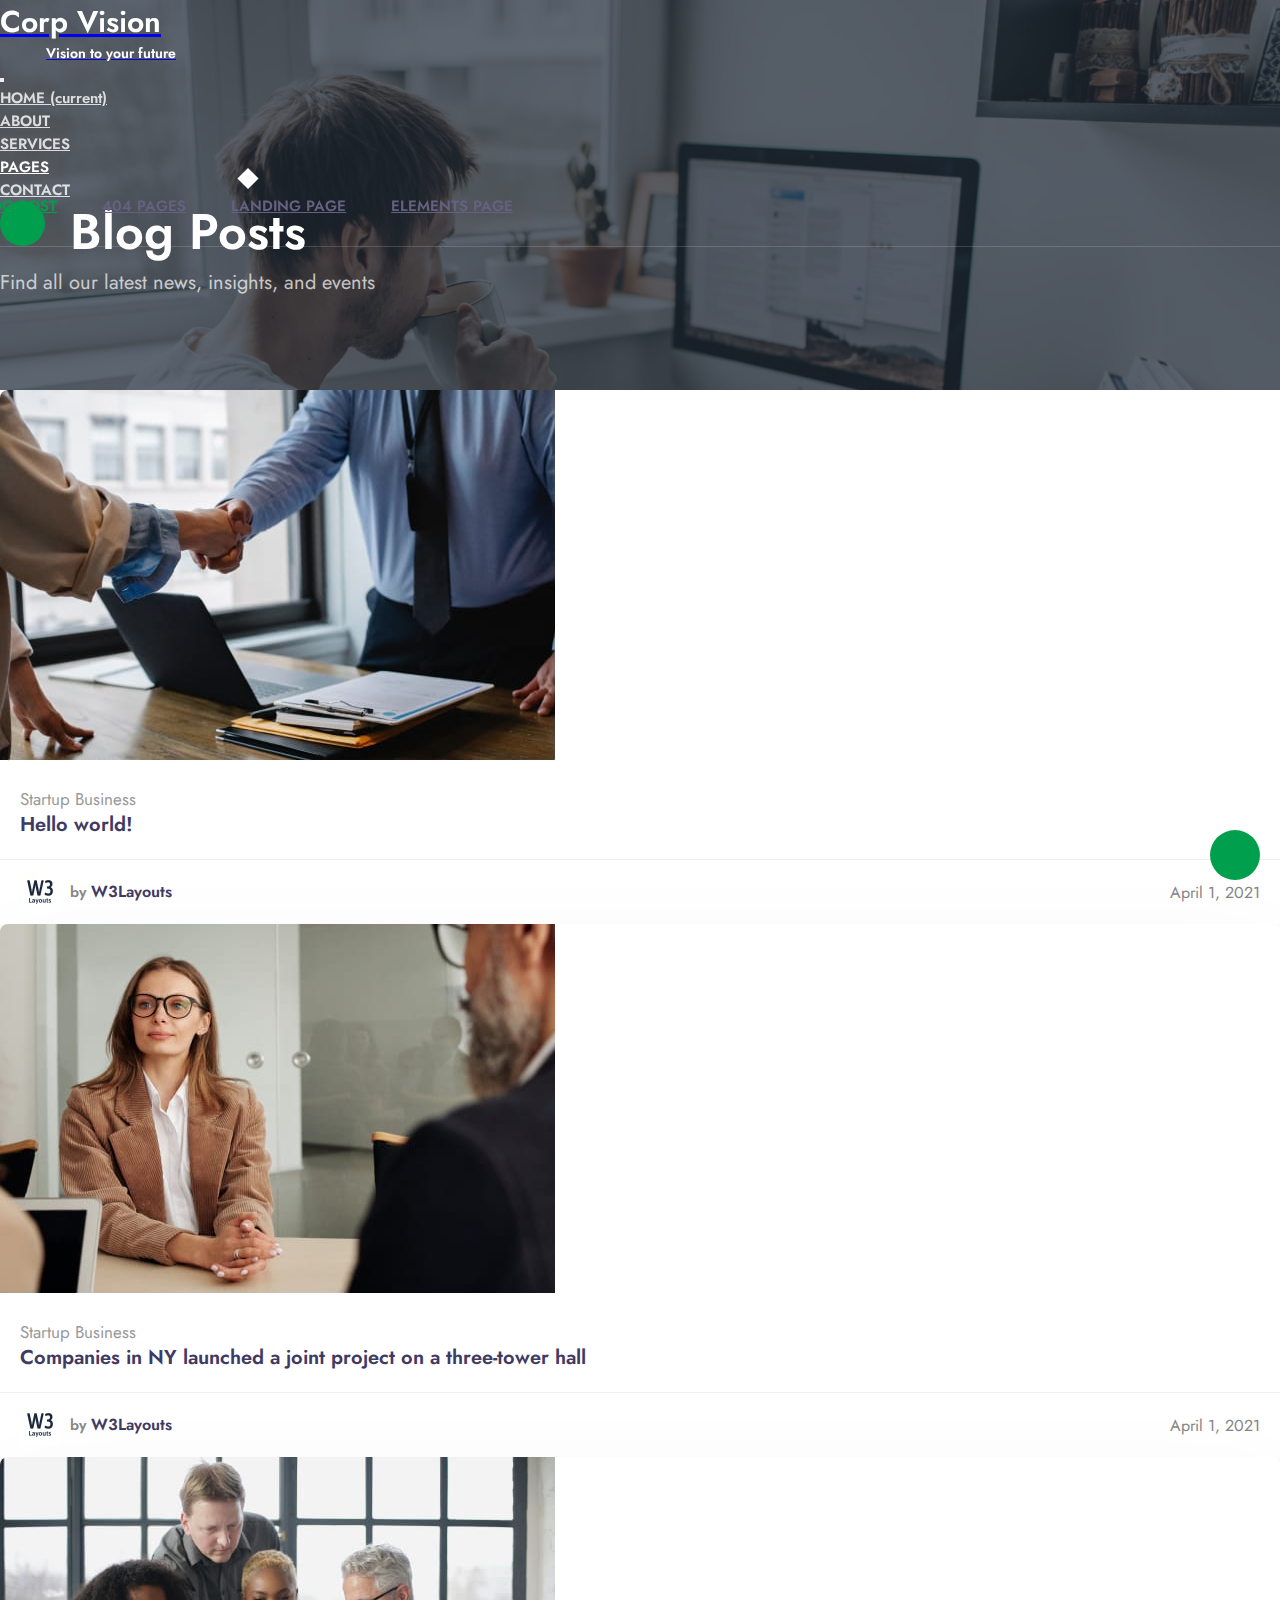
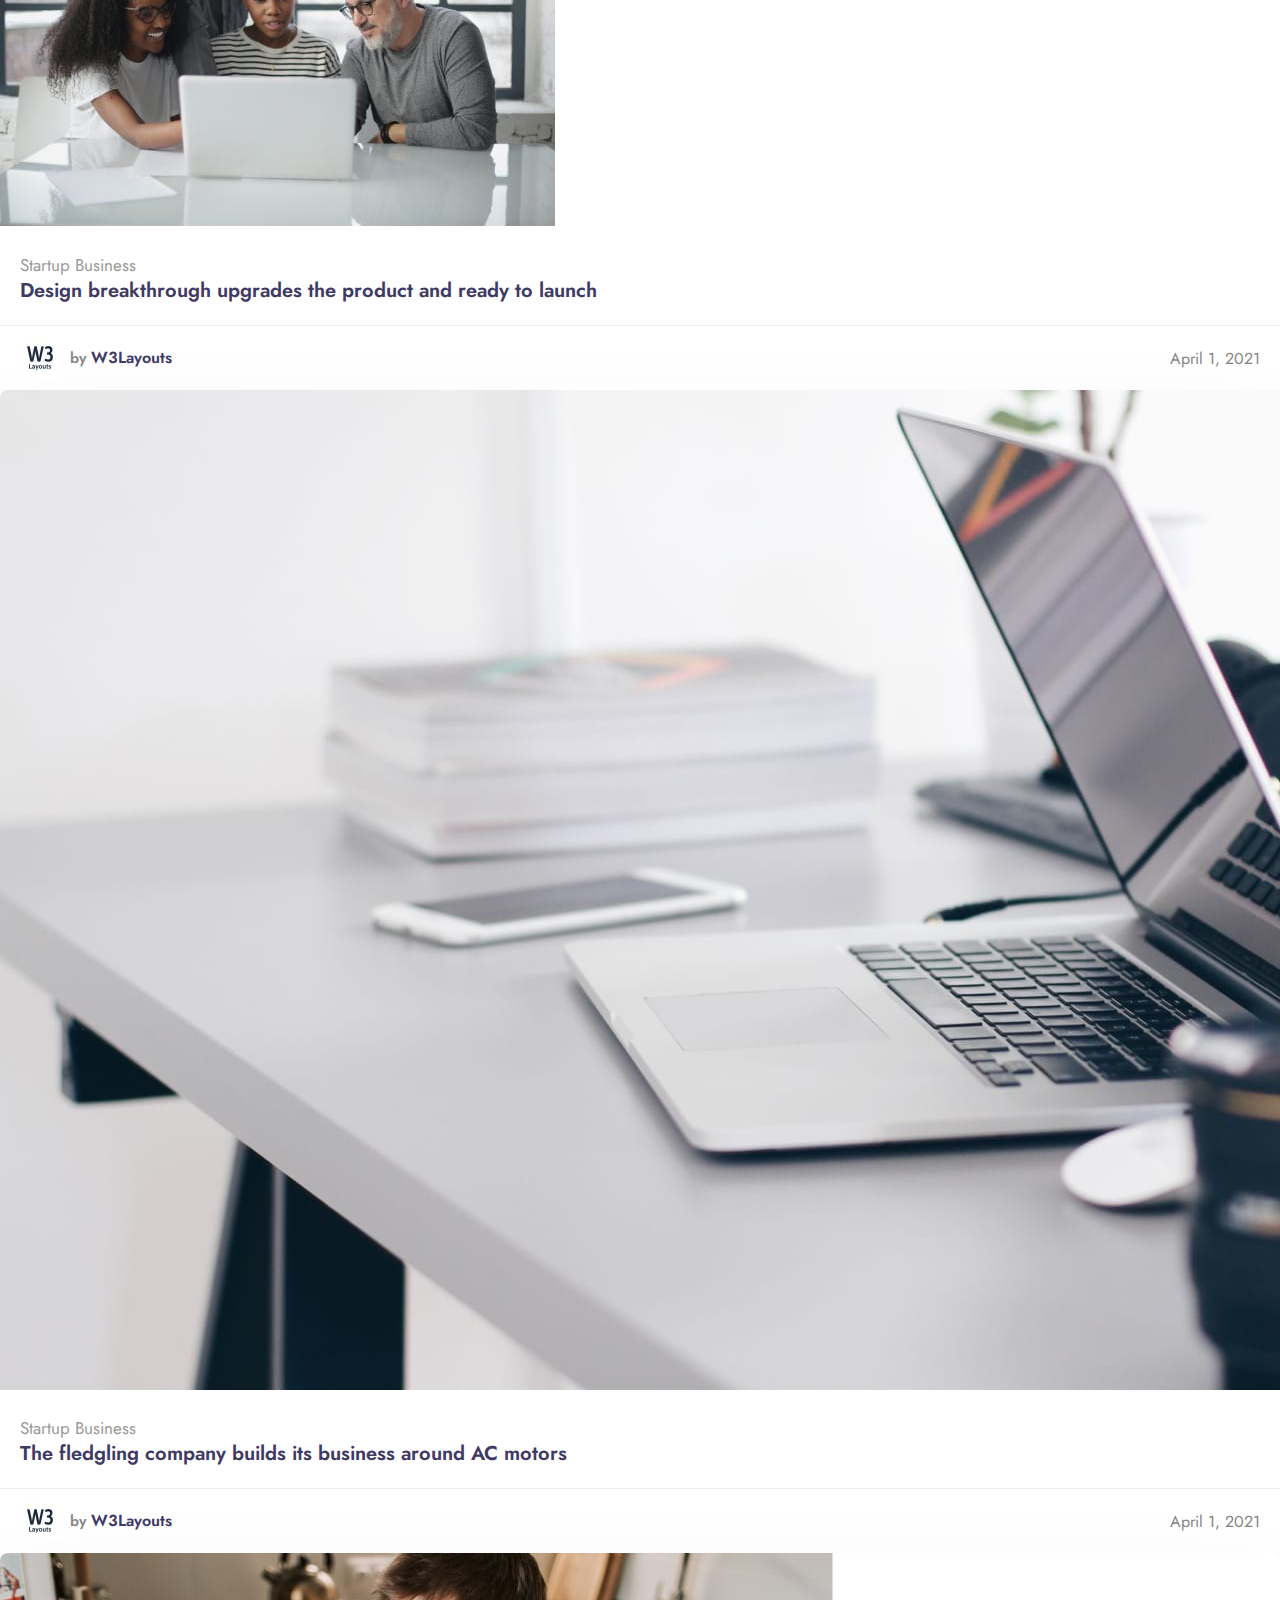
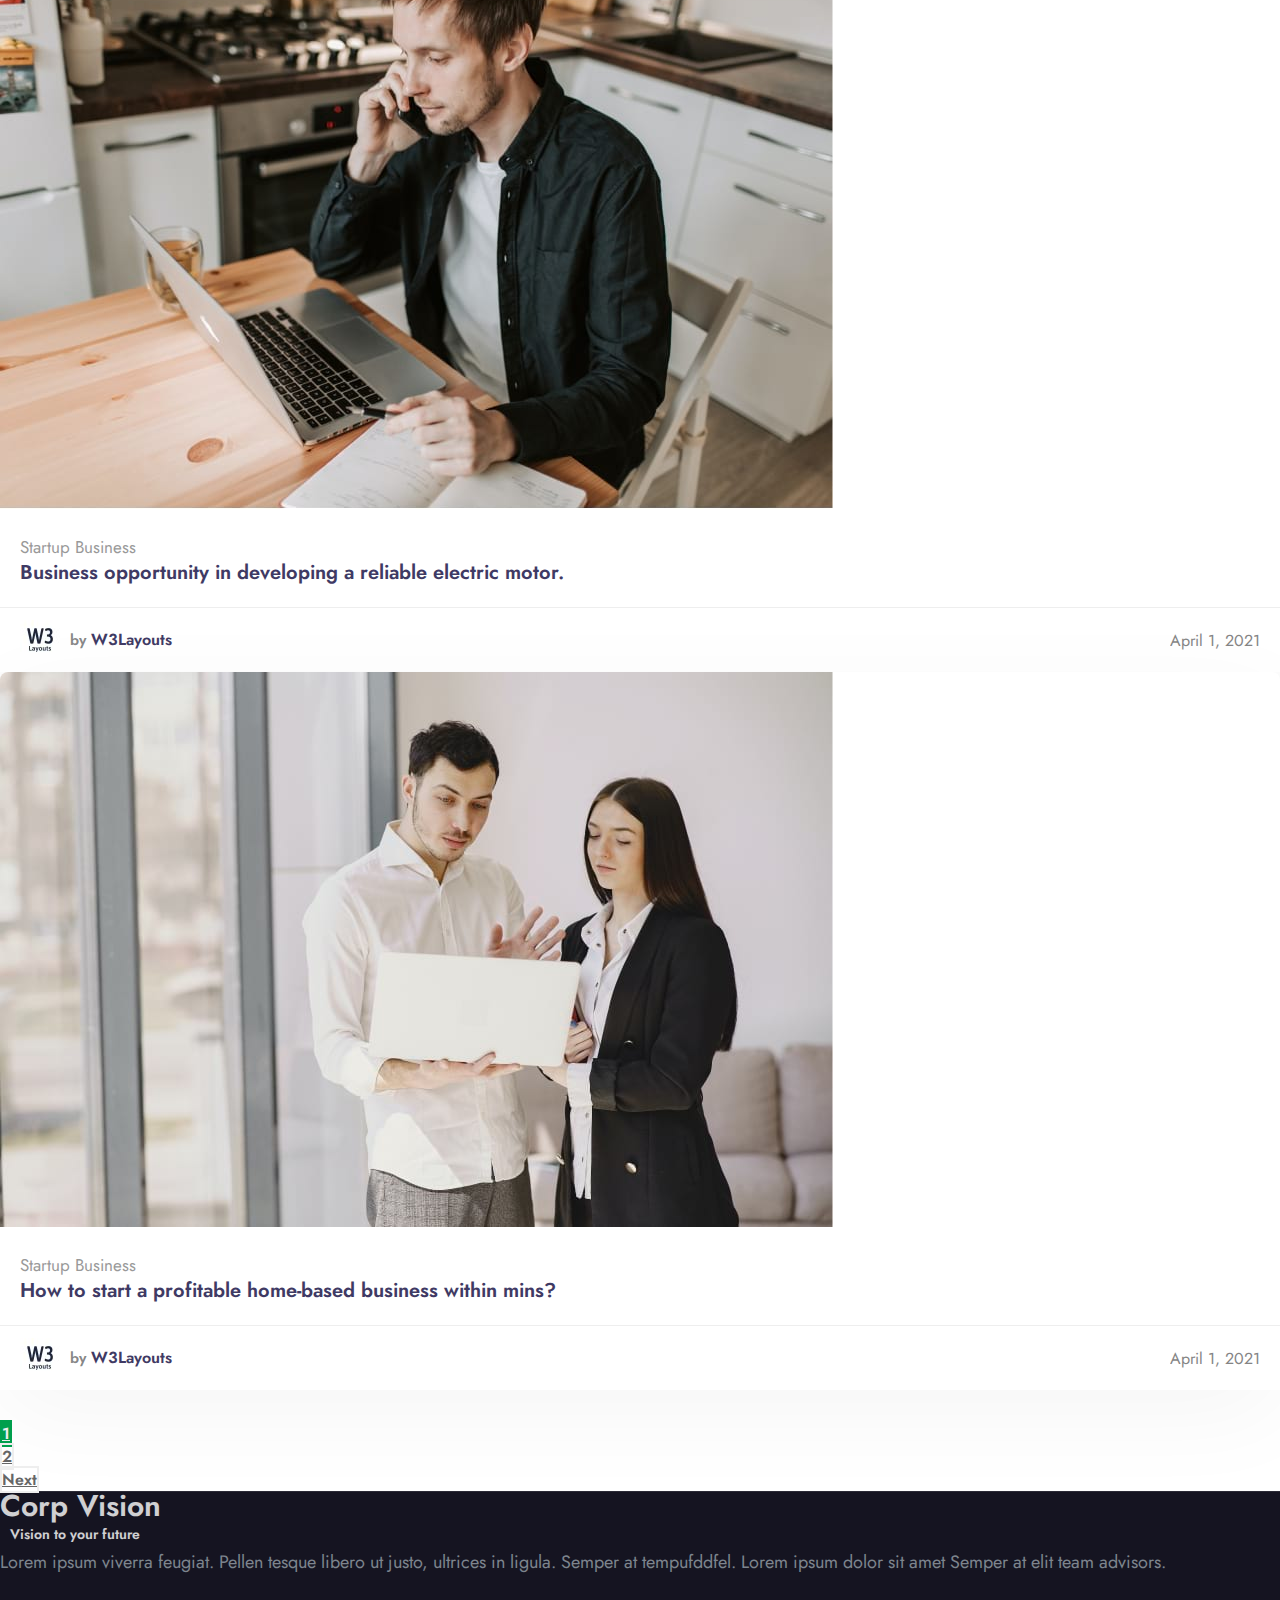
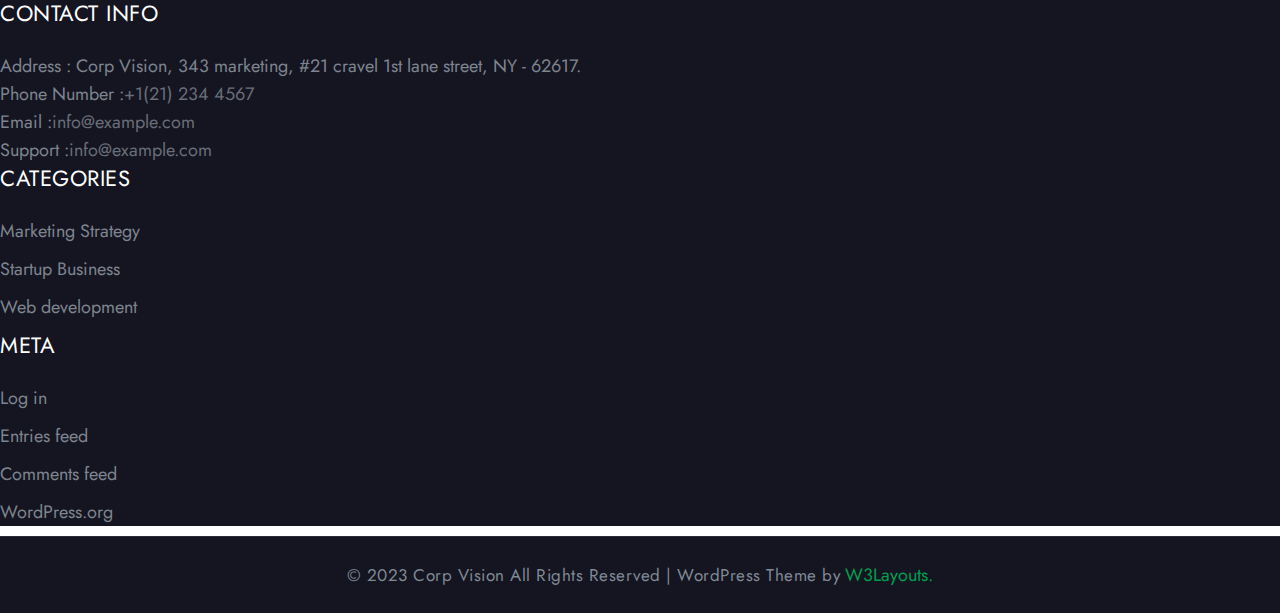
<file: Pages/blogposts.html>
<!DOCTYPE html>
<html lang="en">

<head>
  <meta charset="UTF-8">
  <meta http-equiv="X-UA-Compatible" content="IE=edge">
  <meta name="viewport" content="width=device-width, initial-scale=1.0">
  <title>Corp Vision - BlogPost</title>
  <link rel="shortcut icon" href="../images/home/logoW3.jpeg" type="image/x-icon">
  <!-- BS V4.6 -->
  <link rel="stylesheet" href="https://cdn.jsdelivr.net/npm/bootstrap@4.6.2/dist/css/bootstrap.min.css"
    integrity="sha384-xOolHFLEh07PJGoPkLv1IbcEPTNtaed2xpHsD9ESMhqIYd0nLMwNLD69Npy4HI+N" crossorigin="anonymous">
  <!-- FONT AWESOME -->
  <link rel="stylesheet" href="https://cdnjs.cloudflare.com/ajax/libs/font-awesome/6.4.0/css/all.min.css"
    integrity="sha512-iecdLmaskl7CVkqkXNQ/ZH/XLlvWZOJyj7Yy7tcenmpD1ypASozpmT/E0iPtmFIB46ZmdtAc9eNBvH0H/ZpiBw=="
    crossorigin="anonymous" referrerpolicy="no-referrer" />
  <!-- FONT GG -->
  <link rel="preconnect" href="https://fonts.googleapis.com">
  <link rel="preconnect" href="https://fonts.gstatic.com" crossorigin>
  <link href="https://fonts.googleapis.com/css2?family=Jost:wght@300;400;600&display=swap" rel="stylesheet">
  <!-- ANIMATION CSS -->
  <link rel="stylesheet" href="https://cdnjs.cloudflare.com/ajax/libs/animate.css/4.1.1/animate.min.css" />
  <!-- MAIN CSS -->
  <link rel="stylesheet" href="../CSS/blogpostsstyle.css">
</head>

<body>
  <!-- HEADER -->
  <header class="py-2">
    <nav class="navbar navbar-expand-lg container">
      <a class="header__title navbar-brand" href="../index.html">
        <h1 id="colorLogo1" class="header__logo mb-0"><span class="fa fa-align-right"></span> Corp Vision</h1>
        <h4 id="colorLogo2" class="header__logo mb-0">Vision to your future</h4>
      </a>
      <button class="navbar-toggler" type="button" data-toggle="collapse" data-target="#navbarCorpvision"
        aria-controls="navbarSupportedContent" aria-expanded="false" aria-label="Toggle navigation">
        <span class="navbar-toggler-icon fa-solid fa-bars"></span>
      </button>

      <div class="collapse navbar-collapse" id="navbarCorpvision">
        <ul class="navbar-nav mx-auto">
          <li class="nav-item active">
            <a id="colorText3" class="nav-link" href="../index.html">HOME <span class="sr-only">(current)</span></a>
          </li>
          <li class="nav-item">
            <a id="colorText1" class="nav-link" href="../Pages/about.html">ABOUT</a>
          </li>
          <li class="nav-item">
            <a id="colorText2" class="nav-link" href="../Pages/services.html">SERVICES</a>
          </li>
          <li id="scroll" class="nav-item dropdown active">
            <a id="active" class="nav-link dropdown-toggle" href="#" role="button" data-toggle="dropdown"
              aria-expanded="false">
              PAGES
            </a>
            <div class="dropdown-menu">
              <a class="dropdown-item activeLogo" href="../Pages/blogposts.html">BLOG POST</a>
              <a class="dropdown-item blog__effect" href="../Pages/404.html">404 PAGES</a>
              <a class="dropdown-item blog__effect" href="../Pages/landing.html">LANDING PAGE</a>
              <a class="dropdown-item blog__effect" href="../Pages/elements.html">ELEMENTS PAGE</a>
            </div>
          </li>
          <li class="nav-item">
            <a id="colorText4" class="nav-link" href="../Pages/contact.html">CONTACT</a>
          </li>
        </ul>
        <!-- <form class="form-inline my-2 my-lg-0">
                  <input class="form-control mr-sm-2" type="search" placeholder="Search" aria-label="Search">
                  <button class="btn btn-outline-success my-2 my-sm-0" type="submit">Search</button>
                </form> -->
      </div>

      <div class="search-container">
        <div class="search-trigger">
          <i class="fa-solid fa-magnifying-glass icon-material-search"></i>
        </div>
        <div class="search-bar hidden">
          <input class="input-search" name="s" placeholder="Start Typing" type="text">
          <div class="search-close">
            <i class="icon-close fa fa-close material-icons"></i>
          </div>
        </div>
      </div>
    </nav>
  </header>
  <!-- CAROUSEL -->
  <section class="carouselCorpVision">
    <div class="overlay"></div>
    <div class="container">
      <div class="carousel__title container">
        <h1>Blog Posts</h1>
        <p>Find all our latest news, insights, and events</p>
      </div>
    </div>
  </section>
  <!-- CONTENT-->
  <section class="content py-5">
    <div class="container py-5">
      <div class="content__blog ">
        <div class="row">
          <div class="col-lg-4 col-md-6">
            <div class="news__content">
              <div class="news__item">
                <div class="news__img">
                  <img class="img-fluid" src="../images/home/blog1.jpg" alt="imgblog1">
                </div>
                <div class="news__body">
                  <p><a href="#">Startup Business</a></p>
                  <p><a href="#">Hello world!</a></p>
                </div>
                <div class="news__footer ">
                  <img src="../images/home/logoW3.jpeg" alt="">
                  <p>by <span>W3Layouts</span></p>
                  <p>April 1, 2021</p>
                </div>
              </div>
            </div>
          </div>
          <div class="col-lg-4 col-md-6 mt-3 mt-md-0">
            <div class="news__content">
              <div class="news__item">
                <div class="news__img">
                  <img class="img-fluid" src="../images/home/blog2.jpg" alt="imgblog1">
                </div>
                <div class="news__body">
                  <p><a href="#">Startup Business</a></p>
                  <p><a href="#">Companies in NY launched a joint project on a three-tower hall</a></p>
                </div>
                <div class="news__footer">
                  <img src="../images/home/logoW3.jpeg" alt="">
                  <p>by <span>W3Layouts</span></p>
                  <p>April 1, 2021</p>
                </div>
              </div>
            </div>
          </div>
          <div class="col-lg-4 col-md-6 mt-3 mt-lg-0">
            <div class="news__content">
              <div class="news__item">
                <div class="news__img">
                  <img class="img-fluid" src="../images/home/blog3.jpg" alt="imgblog1">
                </div>
                <div class="news__body">
                  <p><a href="#">Startup Business</a></p>
                  <p><a href="#">Design breakthrough upgrades the product and ready to launch</a></p>
                </div>
                <div class="news__footer ">
                  <img src="../images/home/logoW3.jpeg" alt="">
                  <p>by <span>W3Layouts</span></p>
                  <p>April 1, 2021</p>
                </div>
              </div>
            </div>
          </div>
          <div class="col-lg-4 col-md-6 mt-3">
            <div class="news__content">
              <div class="news__item">
                <div class="news__img">
                  <img class="img-fluid" src="../images/home/b3.jpg" alt="imgblog1">
                </div>
                <div class="news__body">
                  <p><a href="#">Startup Business</a></p>
                  <p><a href="#">The fledgling company builds its business around AC motors</a></p>
                </div>
                <div class="news__footer">
                  <img src="../images/home/logoW3.jpeg" alt="">
                  <p>by <span>W3Layouts</span></p>
                  <p>April 1, 2021</p>
                </div>
              </div>
            </div>
          </div>
          <div class="col-lg-4 col-md-6 mt-3">
            <div class="news__content">
              <div class="news__item">
                <div class="news__img">
                  <img class="img-fluid" src="../images/blog/blog5.jpg" alt="imgblog1">
                </div>
                <div class="news__body">
                  <p><a href="#">Startup Business</a></p>
                  <p><a href="#">Business opportunity in developing a reliable electric motor.</a></p>
                </div>
                <div class="news__footer">
                  <img src="../images/home/logoW3.jpeg" alt="">
                  <p>by <span>W3Layouts</span></p>
                  <p>April 1, 2021</p>
                </div>
              </div>
            </div>
          </div>
          <div class="col-lg-4 col-md-6 mt-3">
            <div class="news__content">
              <div class="news__item">
                <div class="news__img">
                  <img class="img-fluid" src="../images/blog/blog4.jpg" alt="imgblog1">
                </div>
                <div class="news__body">
                  <p><a href="#">Startup Business</a></p>
                  <p><a href="#">How to start a profitable home-based business within mins?</a></p>
                </div>
                <div class="news__footer">
                  <img src="../images/home/logoW3.jpeg" alt="">
                  <p>by <span>W3Layouts</span></p>
                  <p>April 1, 2021</p>
                </div>
              </div>
            </div>
          </div>
        </div>
      </div>
      <!-- pagination -->
      <nav aria-label="Page navigation example">
        <ul class="pagination justify-content-center">
          <li class="page-item active"><a class="page-link" href="../Pages/blogposts.html">1</a></li>
          <li class="page-item "><a class="page-link page__effect" href="../Pages/blogpage2.html">2</a></li>
          <li class="page-item ">
            <a class="page-link page__effect" href="../Pages/blogpage2.html">Next</a>
          </li>
        </ul>
      </nav>
    </div>
  </section>
  <!-- FOOTER -->
  <footer>
    <div class="footer__bottom py-5">
      <div class="container py-md-4">
        <div class="row">
          <div class="col-lg-3 col-md-6 ">
            <a class="footer__logo mb-4 navbar-brand" href="#">
              <h1 class=" mb-0"><span class="fa fa-align-right"></span> Corp Vision</h1>
              <h4 class=" mb-0">Vision to your future</h4>
            </a>
            <p class="mb-0">Lorem ipsum viverra feugiat. Pellen tesque libero ut justo, ultrices in ligula. Semper at
              tempufddfel. Lorem ipsum dolor sit amet Semper at elit team advisors.</p>
            <div class="footer__icon mt-md-4 mt-3">
              <i class="fa-brands fa-facebook-f"></i>
              <i class="fa-brands fa-twitter"></i>
              <i class="fa-brands fa-instagram"></i>
              <i class="fa-brands fa-linkedin-in"></i>
            </div>
          </div>
          <div class="footer__text col-lg-3 col-md-6 pr-lg-5 mt-md-0 mt-5">
            <h6>CONTACT INFO</h6>
            <p class="mb-2">Address : Corp Vision, 343 marketing, #21 cravel 1st lane street, NY - 62617.</p>
            <p class="mb-2">Phone Number :<a href="tel:+1(21) 234 4567">+1(21) 234 4567</a></p>
            <p class="mb-2">Email :<a href="mailto:info@example.com">info@example.com</a> </p>
            <p class="mb-2">Support :<a href="mailto:info@example.com">info@example.com</a> </p>
          </div>
          <div class="footer__text col-lg-3 col-md-6 col-sm-5 col-6 mt-lg-0 mt-5">
            <h6>CATEGORIES</h6>
            <ul>
              <li><a href="#">Marketing Strategy</a></li>
              <li><a href="#">Startup Business</a></li>
              <li><a href="#">Web development</a></li>
            </ul>
          </div>
          <div class="footer__text col-lg-3 col-md-6 col-sm-5 col-6 mt-lg-0 mt-5">
            <h6>META</h6>
            <ul>
              <li><a href="#">Log in</a></li>
              <li><a href="#">Entries feed</a></li>
              <li><a href="#">Comments feed</a></li>
              <li><a href="#">WordPress.org</a></li>
            </ul>
          </div>
        </div>
      </div>
    </div>
    <div class="footer__copyright">
      <div class="container">
        <span>© 2023 Corp Vision All Rights Reserved | WordPress Theme by</span>
        <a href="#">W3Layouts.</a>
      </div>
    </div>
  </footer>
    <!-- BACKTOTOP -->
  <a href="#" class="backToTop cd-top text-replace js-cd-top cd-top--is-visible">
    <i class="fa-solid fa-angle-up"></i>
  </a>
  <!-- JQuery Library -->
  <script src="https://cdnjs.cloudflare.com/ajax/libs/jquery/3.6.4/jquery.min.js"
    integrity="sha512-pumBsjNRGGqkPzKHndZMaAG+bir374sORyzM3uulLV14lN5LyykqNk8eEeUlUkB3U0M4FApyaHraT65ihJhDpQ=="
    crossorigin="anonymous" referrerpolicy="no-referrer"></script>
  <!-- backToTop -->
  <script src="../JS/util.js"></script>
  <script src="../JS/main.js"></script>
  <!-- BS LIBRARY -->
  <script src="https://cdn.jsdelivr.net/npm/bootstrap@4.6.2/dist/js/bootstrap.bundle.min.js"
    integrity="sha384-Fy6S3B9q64WdZWQUiU+q4/2Lc9npb8tCaSX9FK7E8HnRr0Jz8D6OP9dO5Vg3Q9ct"
    crossorigin="anonymous"></script>
  <!-- HEADER SCROLL -->
  <script src="../JS/header.js"></script>
  <!-- SEARCH BAR -->
  <script>
    $(document).ready(function () {
      if ($('.search-trigger').click(function () {
        $('.search-bar').toggleClass('hidden');
        $('.search-trigger').css('transform', 'scale(67)');
        $('.search-trigger').css('cursor', 'none');
        $('.icon-material-search').css('opacity', '0');
        $('.search-bar input[type="text"]').focus();
      }));
      if ($('.search-close').click(function () {
        $('.search-bar').addClass('hidden');
        $('.search-trigger').css('transform', 'scale(1)');
        $('.search-trigger').css('cursor', 'pointer');
        $('.icon-material-search').css('opacity', '1');
      }));
    });
  </script>
</body>

</html>
</file>
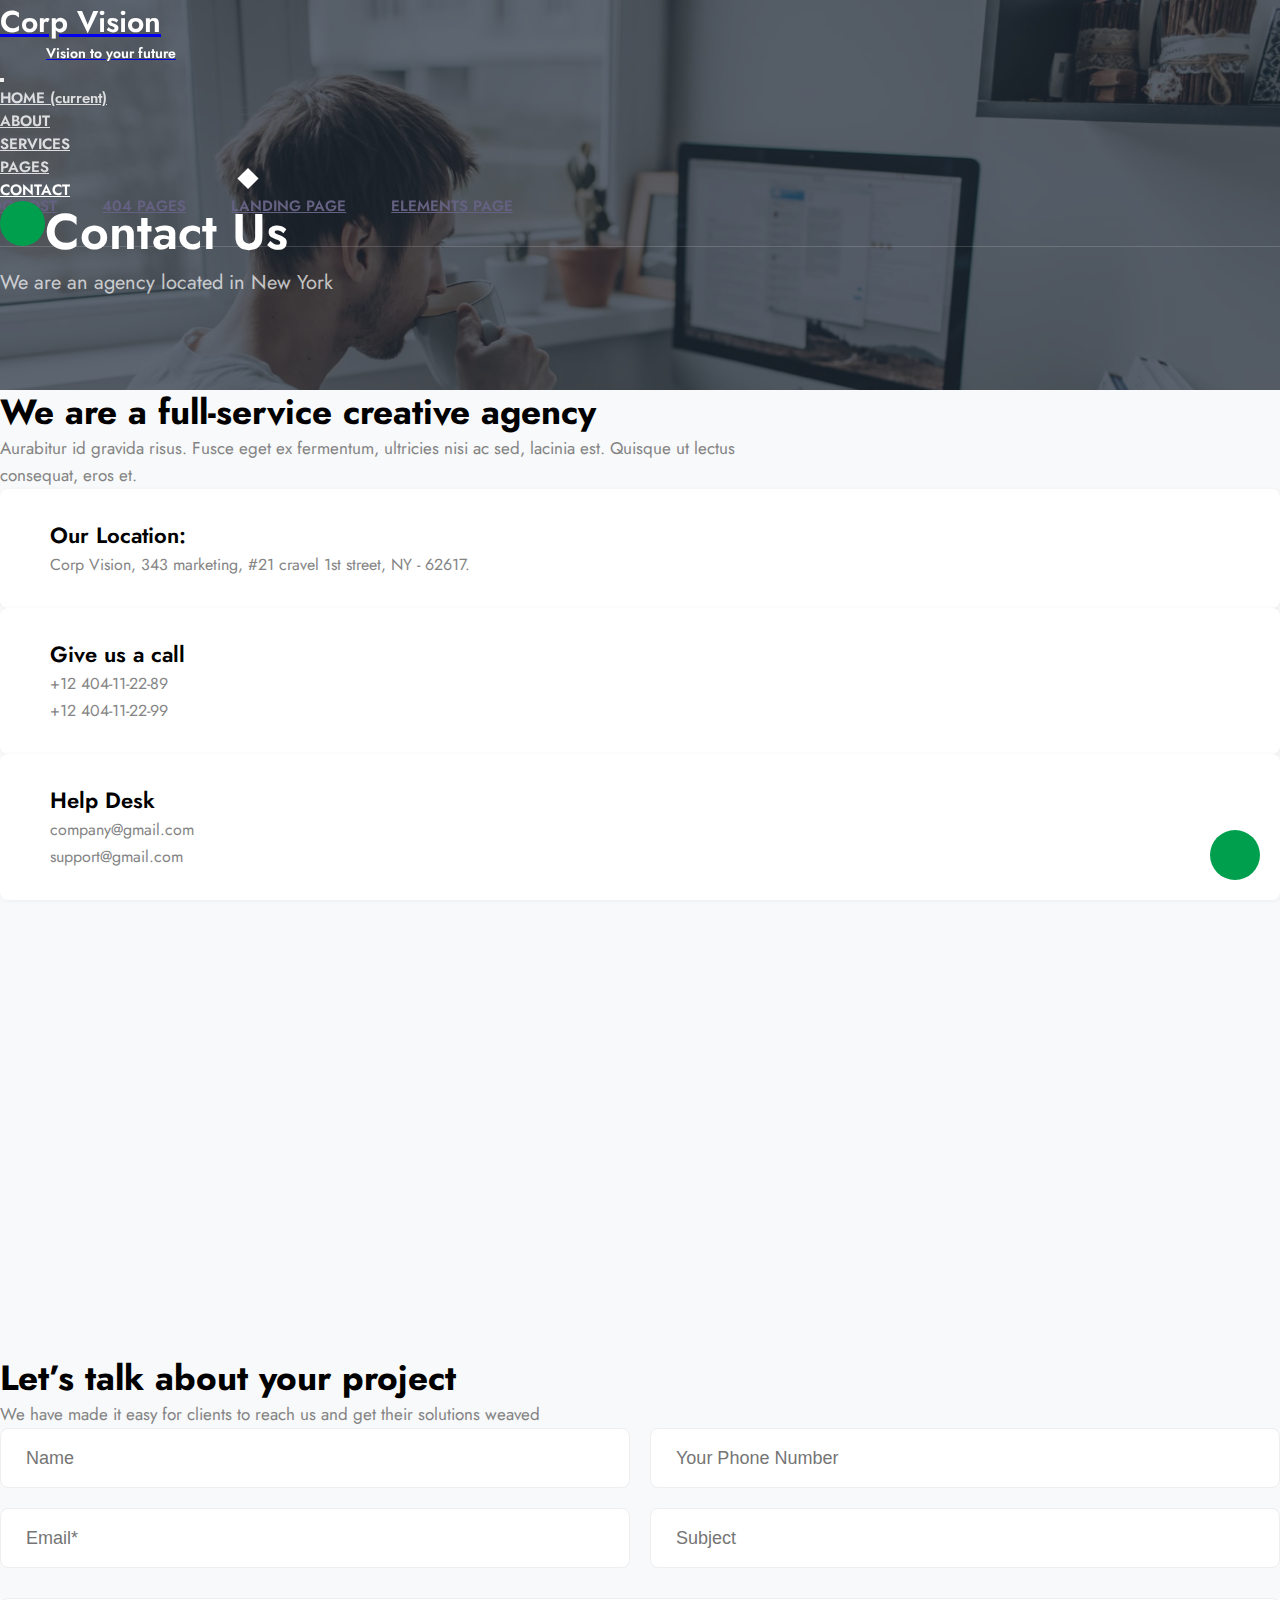
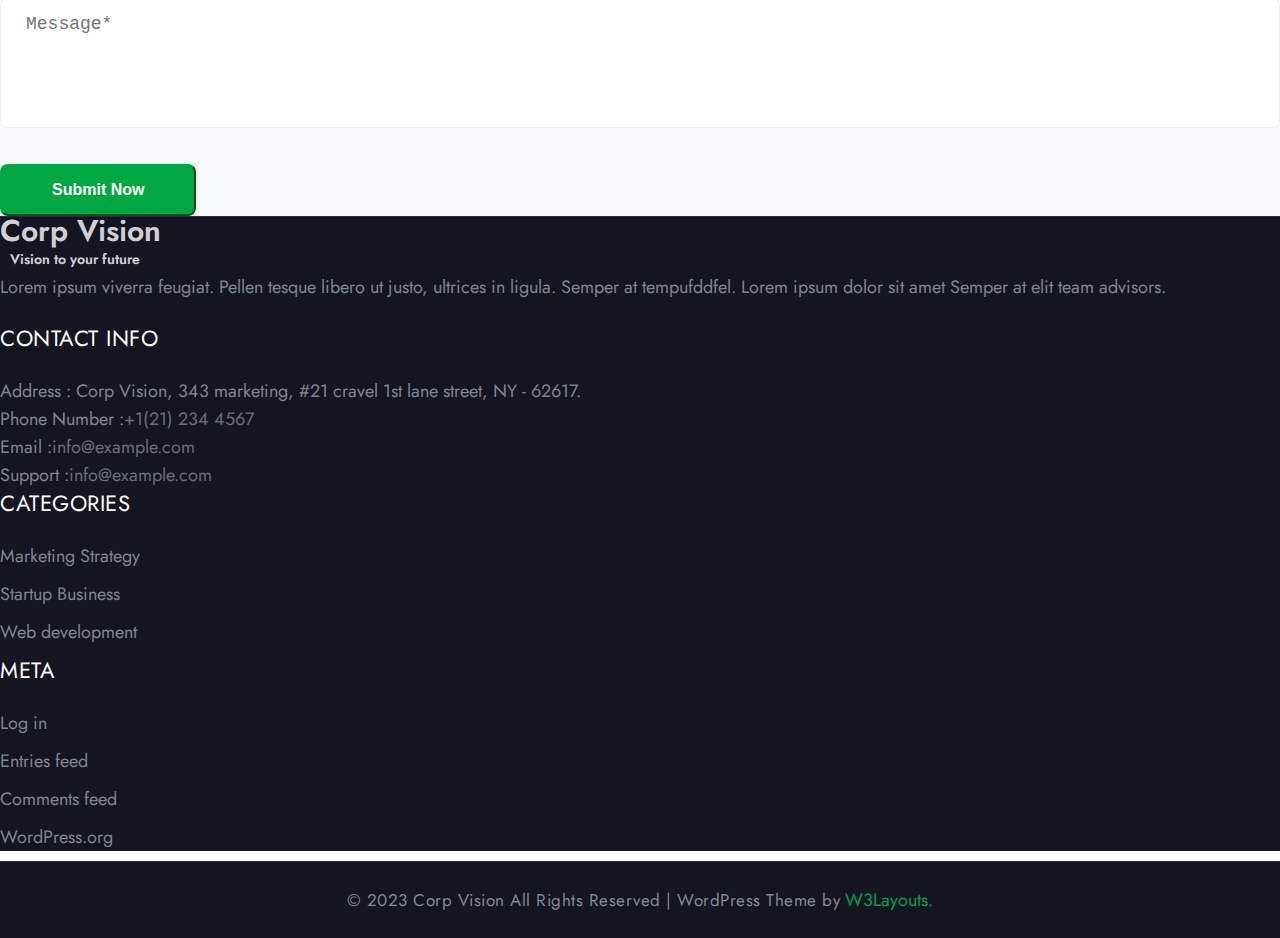
<file: Pages/contact.html>
<!DOCTYPE html>
<html lang="en">

<head>
  <meta charset="UTF-8">
  <meta http-equiv="X-UA-Compatible" content="IE=edge">
  <meta name="viewport" content="width=device-width, initial-scale=1.0">
  <title>Corp Vision - Contact</title>
  <link rel="shortcut icon" href="../images/home/logoW3.jpeg" type="image/x-icon">
  <!-- BS V4.6 -->
  <link rel="stylesheet" href="https://cdn.jsdelivr.net/npm/bootstrap@4.6.2/dist/css/bootstrap.min.css"
    integrity="sha384-xOolHFLEh07PJGoPkLv1IbcEPTNtaed2xpHsD9ESMhqIYd0nLMwNLD69Npy4HI+N" crossorigin="anonymous">
  <!-- FONT AWESOME -->
  <link rel="stylesheet" href="https://cdnjs.cloudflare.com/ajax/libs/font-awesome/6.4.0/css/all.min.css"
    integrity="sha512-iecdLmaskl7CVkqkXNQ/ZH/XLlvWZOJyj7Yy7tcenmpD1ypASozpmT/E0iPtmFIB46ZmdtAc9eNBvH0H/ZpiBw=="
    crossorigin="anonymous" referrerpolicy="no-referrer" />
  <!-- FONT GG -->
  <link rel="preconnect" href="https://fonts.googleapis.com">
  <link rel="preconnect" href="https://fonts.gstatic.com" crossorigin>
  <link href="https://fonts.googleapis.com/css2?family=Jost:wght@300;400;600&display=swap" rel="stylesheet">
  <!-- ANIMATION CSS -->
  <link rel="stylesheet" href="https://cdnjs.cloudflare.com/ajax/libs/animate.css/4.1.1/animate.min.css" />
  <!-- MAIN CSS -->
  <link rel="stylesheet" href="../CSS/contactstyle.css">
</head>

<body>
  <!-- HEADER -->
  <header class="py-2">
    <nav class="navbar navbar-expand-lg container">
      <a class="header__title navbar-brand" href="../index.html">
        <h1 id="colorLogo1" class="header__logo mb-0"><span class="fa fa-align-right"></span> Corp Vision</h1>
        <h4 id="colorLogo2" class="header__logo mb-0">Vision to your future</h4>
      </a>
      <button class="navbar-toggler" type="button" data-toggle="collapse" data-target="#navbarCorpvision"
        aria-controls="navbarSupportedContent" aria-expanded="false" aria-label="Toggle navigation">
        <span class="navbar-toggler-icon fa-solid fa-bars"></span>
      </button>

      <div class="collapse navbar-collapse" id="navbarCorpvision">
        <ul class="navbar-nav mx-auto">
          <li class="nav-item">
            <a id="colorText4" class="nav-link" href="../index.html">HOME <span class="sr-only">(current)</span></a>
          </li>
          <li class="nav-item">
            <a id="colorText1" class="nav-link" href="../Pages/about.html">ABOUT</a>
          </li>
          <li class="nav-item">
            <a id="colorText2" class="nav-link" href="../Pages/services.html">SERVICES</a>
          </li>
          <li class="nav-item dropdown">
            <a id="colorText3" class="nav-link dropdown-toggle" href="#" role="button" data-toggle="dropdown"
              aria-expanded="false">
              PAGES
            </a>
            <div class="dropdown-menu">
              <a class="dropdown-item" href="../Pages/blogposts.html">BLOG POST</a>
              <a class="dropdown-item" href="../Pages/404.html">404 PAGES</a>
              <a class="dropdown-item" href="../Pages/landing.html">LANDING PAGE</a>
              <a class="dropdown-item" href="../Pages/elements.html">ELEMENTS PAGE</a>
            </div>
          </li>
          <li id="scroll" class="nav-item  active">
            <a id="active" class="nav-link" href="../Pages/contact.html">CONTACT</a>
          </li>
        </ul>
        <!-- <form class="form-inline my-2 my-lg-0">
                  <input class="form-control mr-sm-2" type="search" placeholder="Search" aria-label="Search">
                  <button class="btn btn-outline-success my-2 my-sm-0" type="submit">Search</button>
                </form> -->
      </div>

      <div class="search-container">
        <div class="search-trigger">
          <i class="fa-solid fa-magnifying-glass icon-material-search"></i>
        </div>
        <div class="search-bar hidden">
          <input class="input-search" name="s" placeholder="Start Typing" type="text">
          <div class="search-close">
            <i class="icon-close fa fa-close material-icons"></i>
          </div>
        </div>
      </div>
    </nav>
  </header>
  <!-- CAROUSEL -->
  <section class="carouselCorpVision">
    <div class="overlay"></div>
    <div class="container">
      <div class="carousel__title container">
        <h1>Contact Us</h1>
        <p>We are an agency located in New York</p>
      </div>
    </div>
  </section>
  <!-- CONTENT -->
  <section class="content py-5">
    <div class="container pt-5">
      <div class="content__text text-center mb-md-5 mb-4">
        <h3 class="mx-lg-5">We are a full-service creative agency</h3>
        <p class="mt-2">Aurabitur id gravida risus. Fusce eget ex fermentum, ultricies nisi ac sed, lacinia est. Quisque
          ut lectus <br> consequat, eros et.</p>
      </div>
      <div class="content__contact mb-5">
        <div class="row justify-content-center">
          <div class="col-12 col-md-6 col-lg-4">
            <div class="content__item">
              <i class="fa-solid fa-map"></i>
              <div class="content__infor">
                <h3 class="mb-2">Our Location:</h3>
                <p>Corp Vision, 343 marketing, #21 cravel 1st street, NY - 62617.</p>
              </div>
            </div>
          </div>
          <div class="col-12 col-md-6 col-lg-4 mt-md-0 mt-4">
            <div class="content__item">
              <i class="fa-solid fa-mobile-screen-button"></i>
              <div class="content__infor">
                <h3 class="mb-2">Give us a call</h3>
                <p>+12 404-11-22-89
                  <br>
                  +12 404-11-22-99
                </p>
              </div>
            </div>
          </div>
          <div class="col-12 col-md-6 col-lg-4 mt-lg-0 mt-4">
            <div class="content__item">
              <i class="fa-solid fa-envelope"></i>
              <div class="content__infor">
                <h3 class="mb-2">Help Desk</h3>
                <p>company@gmail.com
                  <br>
                  support@gmail.com
                </p>
              </div>
            </div>
          </div>
        </div>
      </div>
      <div class="content__map pt-lg-3">
        <iframe
          src="https://www.google.com/maps/embed?pb=!1m18!1m12!1m3!1d62705.34821218349!2d106.63258485274979!3d10.8048581832884!2m3!1f0!2f0!3f0!3m2!1i1024!2i768!4f13.1!3m3!1m2!1s0x31752edc3f3043a7%3A0xb490b64157cb9dc1!2zVHJ1bmcgVMOibSDEkMOgbyBU4bqhbyBM4bqtcCBUcsOsbmggQ3liZXJTb2Z0IC0gQ8ahIFPhu58gUXXhuq1uIDEwLCBUUC5IQ00!5e0!3m2!1svi!2s!4v1683183996038!5m2!1svi!2s"
          width="600" height="450" style="border:0;" allowfullscreen="" loading="lazy"
          referrerpolicy="no-referrer-when-downgrade"></iframe>
      </div>
      <div class="content__form container pt-5">
        <div class="content__formtitle text-center">
          <h3 class="mb-2">Let’s talk about your project</h3>
          <p class="mb-lg-5 mb-4">We have made it easy for clients to reach us and get their solutions weaved</p>
        </div>
        <div class="content__forminfor">
          <div class="content__formtop">
            <input type="text" placeholder="Name">
            <input type="number" placeholder="Your Phone Number">
            <input type="email" placeholder="Email*">
            <input type="text" placeholder="Subject">
          </div>
          <div class="content__formmid">
            <textarea placeholder="Message*"></textarea>
          </div>
          <div class="content__formbutton text-lg-right text-center">
            <button type="submit" class="btn">Submit Now</button>
          </div>
        </div>
      </div>
    </div>
  </section>
  <!-- FOOTER -->
  <footer>
    <div class="footer__bottom py-5">
      <div class="container py-md-4">
        <div class="row">
          <div class="col-lg-3 col-md-6 ">
            <a class="footer__logo mb-4 navbar-brand" href="#">
              <h1 class=" mb-0"><span class="fa fa-align-right"></span> Corp Vision</h1>
              <h4 class=" mb-0">Vision to your future</h4>
            </a>
            <p class="mb-0">Lorem ipsum viverra feugiat. Pellen tesque libero ut justo, ultrices in ligula. Semper at
              tempufddfel. Lorem ipsum dolor sit amet Semper at elit team advisors.</p>
            <div class="footer__icon mt-md-4 mt-3">
              <i class="fa-brands fa-facebook-f"></i>
              <i class="fa-brands fa-twitter"></i>
              <i class="fa-brands fa-instagram"></i>
              <i class="fa-brands fa-linkedin-in"></i>
            </div>
          </div>
          <div class="footer__text col-lg-3 col-md-6 pr-lg-5 mt-md-0 mt-5">
            <h6>CONTACT INFO</h6>
            <p class="mb-2">Address : Corp Vision, 343 marketing, #21 cravel 1st lane street, NY - 62617.</p>
            <p class="mb-2">Phone Number :<a href="tel:+1(21) 234 4567">+1(21) 234 4567</a></p>
            <p class="mb-2">Email :<a href="mailto:info@example.com">info@example.com</a> </p>
            <p class="mb-2">Support :<a href="mailto:info@example.com">info@example.com</a> </p>
          </div>
          <div class="footer__text col-lg-3 col-md-6 col-sm-5 col-6 mt-lg-0 mt-5">
            <h6>CATEGORIES</h6>
            <ul>
              <li><a href="#">Marketing Strategy</a></li>
              <li><a href="#">Startup Business</a></li>
              <li><a href="#">Web development</a></li>
            </ul>
          </div>
          <div class="footer__text col-lg-3 col-md-6 col-sm-5 col-6 mt-lg-0 mt-5">
            <h6>META</h6>
            <ul>
              <li><a href="#">Log in</a></li>
              <li><a href="#">Entries feed</a></li>
              <li><a href="#">Comments feed</a></li>
              <li><a href="#">WordPress.org</a></li>
            </ul>
          </div>
        </div>
      </div>
    </div>
    <div class="footer__copyright">
      <div class="container">
        <span>© 2023 Corp Vision All Rights Reserved | WordPress Theme by</span>
        <a href="#">W3Layouts.</a>
      </div>
    </div>
  </footer>
  <!-- BACKTOTOP -->
  <a href="#" class="backToTop cd-top text-replace js-cd-top cd-top--is-visible">
    <i class="fa-solid fa-angle-up"></i>
  </a>
  <!-- JQuery Library -->
  <script src="https://cdnjs.cloudflare.com/ajax/libs/jquery/3.6.4/jquery.min.js"
    integrity="sha512-pumBsjNRGGqkPzKHndZMaAG+bir374sORyzM3uulLV14lN5LyykqNk8eEeUlUkB3U0M4FApyaHraT65ihJhDpQ=="
    crossorigin="anonymous" referrerpolicy="no-referrer"></script>
  <!-- BS LIBRARY -->
  <script src="https://cdn.jsdelivr.net/npm/bootstrap@4.6.2/dist/js/bootstrap.bundle.min.js"
    integrity="sha384-Fy6S3B9q64WdZWQUiU+q4/2Lc9npb8tCaSX9FK7E8HnRr0Jz8D6OP9dO5Vg3Q9ct"
    crossorigin="anonymous"></script>
  <!-- backToTop -->
  <script src="../JS/util.js"></script>
  <script src="../JS/main.js"></script>
  <!-- scrollHeader -->
  <script src="../JS/header.js"></script>
  <!-- SEARCH BAR -->
  <script>
    $(document).ready(function () {
      if ($('.search-trigger').click(function () {
        $('.search-bar').toggleClass('hidden');
        $('.search-trigger').css('transform', 'scale(67)');
        $('.search-trigger').css('cursor', 'none');
        $('.icon-material-search').css('opacity', '0');
        $('.search-bar input[type="text"]').focus();
      }));
      if ($('.search-close').click(function () {
        $('.search-bar').addClass('hidden');
        $('.search-trigger').css('transform', 'scale(1)');
        $('.search-trigger').css('cursor', 'pointer');
        $('.icon-material-search').css('opacity', '1');
      }));
    });
  </script>
</body>

</html>
</file>
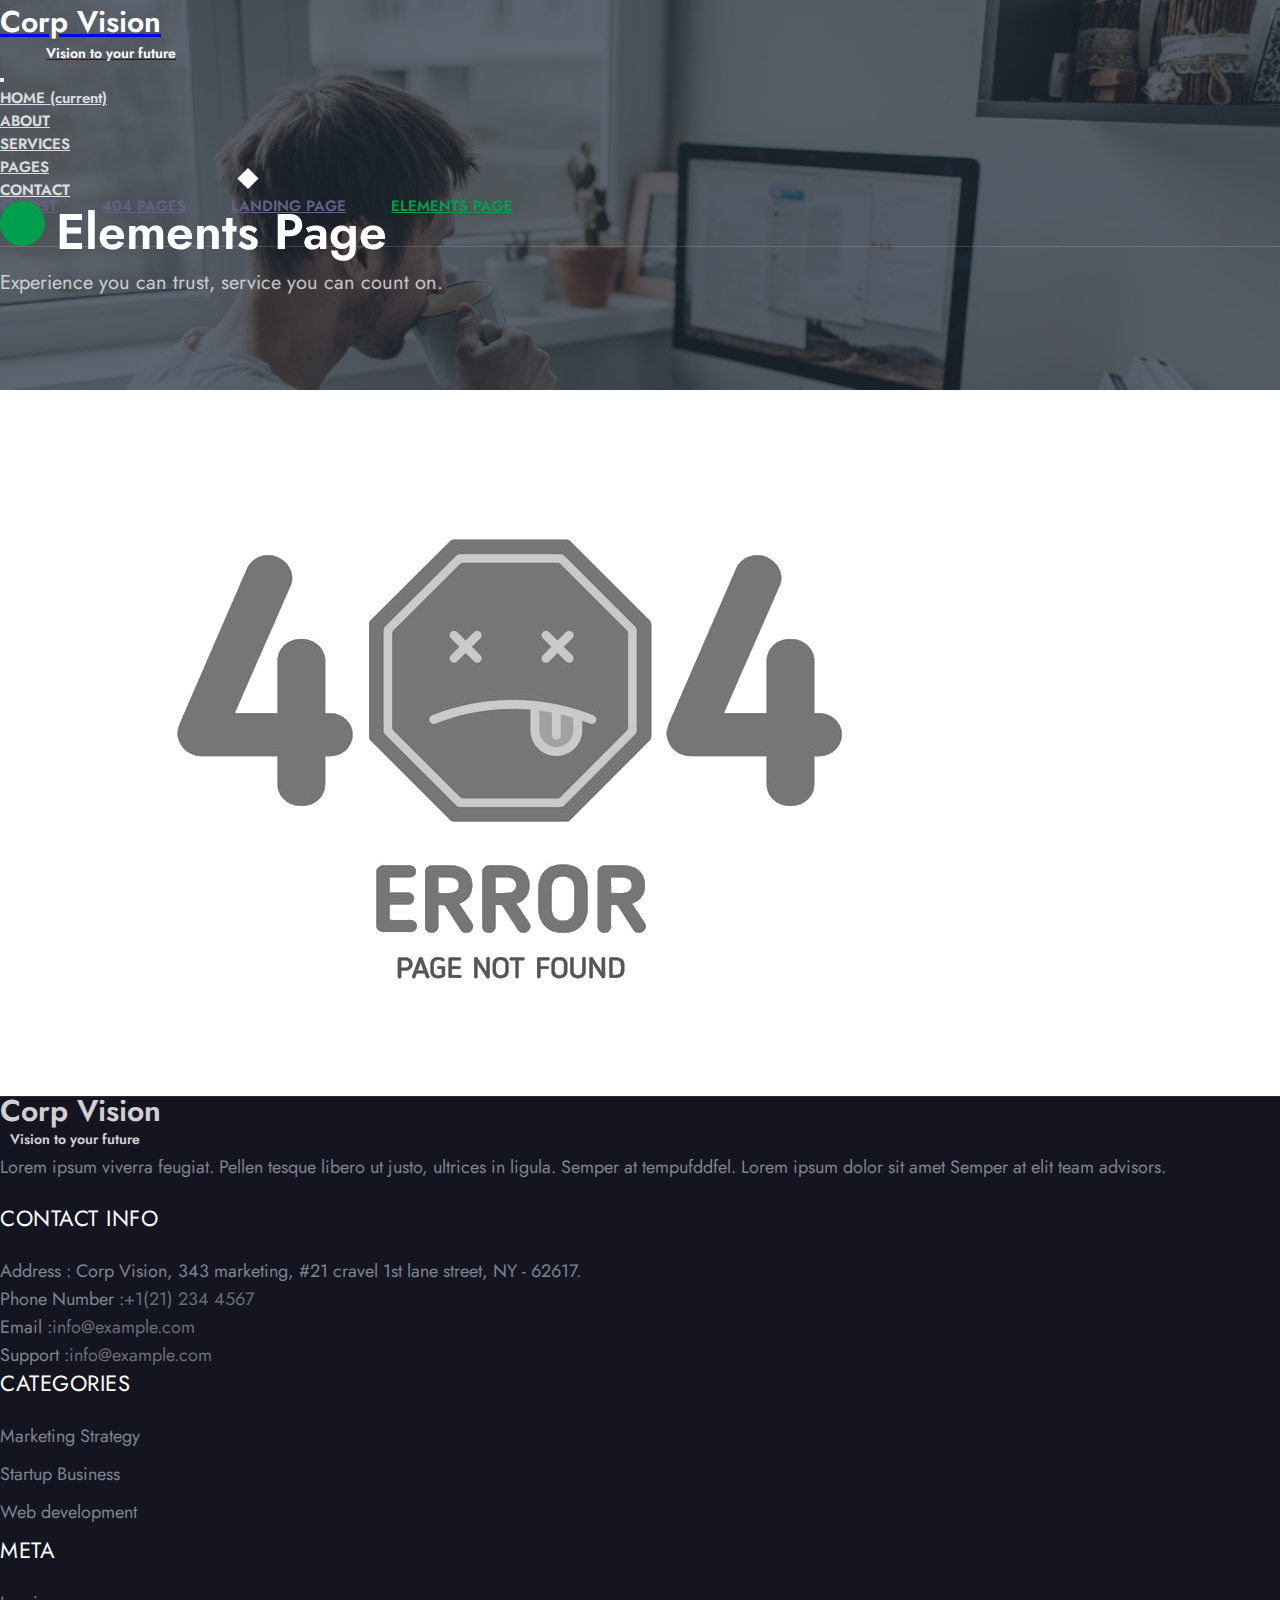
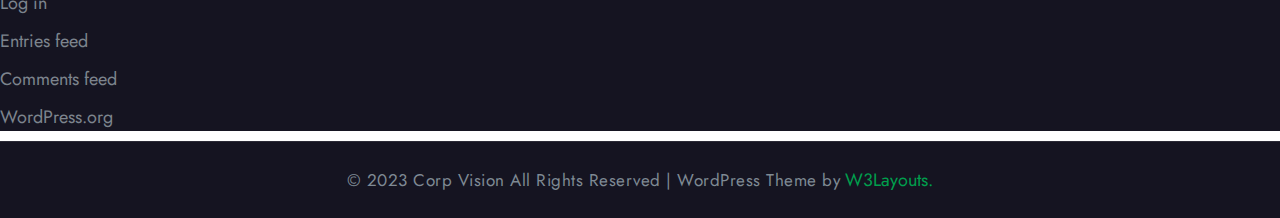
<file: Pages/elements.html>
<!DOCTYPE html>
<html lang="en">

<head>
  <meta charset="UTF-8">
  <meta http-equiv="X-UA-Compatible" content="IE=edge">
  <meta name="viewport" content="width=device-width, initial-scale=1.0">
  <title>Corp Vision</title>
  <link rel="shortcut icon" href="../images/home/logoW3.jpeg" type="image/x-icon">
  <!-- BS V4.6 -->
  <link rel="stylesheet" href="https://cdn.jsdelivr.net/npm/bootstrap@4.6.2/dist/css/bootstrap.min.css"
    integrity="sha384-xOolHFLEh07PJGoPkLv1IbcEPTNtaed2xpHsD9ESMhqIYd0nLMwNLD69Npy4HI+N" crossorigin="anonymous">
  <!-- FONT AWESOME -->
  <link rel="stylesheet" href="https://cdnjs.cloudflare.com/ajax/libs/font-awesome/6.4.0/css/all.min.css"
    integrity="sha512-iecdLmaskl7CVkqkXNQ/ZH/XLlvWZOJyj7Yy7tcenmpD1ypASozpmT/E0iPtmFIB46ZmdtAc9eNBvH0H/ZpiBw=="
    crossorigin="anonymous" referrerpolicy="no-referrer" />
  <!-- FONT GG -->
  <link rel="preconnect" href="https://fonts.googleapis.com">
  <link rel="preconnect" href="https://fonts.gstatic.com" crossorigin>
  <link href="https://fonts.googleapis.com/css2?family=Jost:wght@300;400;600&display=swap" rel="stylesheet">
  <!-- ANIMATION CSS -->
  <link rel="stylesheet" href="https://cdnjs.cloudflare.com/ajax/libs/animate.css/4.1.1/animate.min.css" />
  <!-- MAIN CSS -->
  <link rel="stylesheet" href="../CSS/elementsstyle.css">
</head>

<body>
  <!-- HEADER -->
  <header class="py-3">
    <nav class="navbar navbar-expand-lg container">
      <a class="header__title navbar-brand" href="../index.html">
        <h1 class=" mb-0"><span class="fa fa-align-right"></span> Corp Vision</h1>
        <h4 class=" mb-0">Vision to your future</h4>
      </a>
      <button class="navbar-toggler" type="button" data-toggle="collapse" data-target="#navbarCorpvision"
        aria-controls="navbarSupportedContent" aria-expanded="false" aria-label="Toggle navigation">
        <span class="navbar-toggler-icon fa-solid fa-bars"></span>
      </button>

      <div class="collapse navbar-collapse" id="navbarCorpvision">
        <ul class="navbar-nav mx-auto">
          <li class="nav-item">
            <a class="nav-link" href="../index.html">HOME <span class="sr-only">(current)</span></a>
          </li>
          <li class="nav-item">
            <a class="nav-link" href="../Pages/about.html">ABOUT</a>
          </li>
          <li class="nav-item">
            <a class="nav-link" href="../Pages/services.html">SERVICES</a>
          </li>
          <li class="nav-item dropdown">
            <a class="nav-link dropdown-toggle" href="#" role="button" data-toggle="dropdown" aria-expanded="false">
              PAGES
            </a>
            <div class="dropdown-menu">
              <a class="dropdown-item elements__effect" href="../Pages/blogposts.html">BLOG POST</a>
              <a class="dropdown-item elements__effect" href="../Pages/404.html">404 PAGES</a>
              <a class="dropdown-item elements__effect" href="../Pages/landing.html">LANDING PAGE</a>
              <a class="dropdown-item active" href="../Pages/elements.html">ELEMENTS PAGE</a>
            </div>
          </li>
          <li class="nav-item">
            <a class="nav-link" href="../Pages/contact.html">CONTACT</a>
          </li>
        </ul>
        <!-- <form class="form-inline my-2 my-lg-0">
              <input class="form-control mr-sm-2" type="search" placeholder="Search" aria-label="Search">
              <button class="btn btn-outline-success my-2 my-sm-0" type="submit">Search</button>
            </form> -->
      </div>

      <div class="search-container">
        <div class="search-trigger">
          <i class="fa-solid fa-magnifying-glass icon-material-search"></i>
        </div>
        <div class="search-bar hidden">
          <input class="input-search" name="s" placeholder="Start Typing" type="text">
          <div class="search-close">
            <i class="icon-close fa fa-close material-icons"></i>
          </div>
        </div>
      </div>
    </nav>
  </header>
  <!-- CAROUSEL -->
  <section class="carouselCorpVision">
    <div class="overlay"></div>
    <div class="container">
      <div class="carousel__title container">
        <h1>Elements Page</h1>
        <p>Experience you can trust, service you can count on.</p>
      </div>
    </div>
  </section>
  <!-- CONTENT -->
  <section class="content">
    <div class="container">
      <img class="img-fluid" src="../images/404-error-page-not-found-design-template-vector-21393147.png" alt="">
    </div>
  </section>
  <!-- FOOTER -->
  <footer>
    <div class="footer__bottom py-5">
      <div class="container py-md-4">
        <div class="row">
          <div class="col-lg-3 col-md-6 ">
            <a class="footer__logo mb-4 navbar-brand" href="#">
              <h1 class=" mb-0"><span class="fa fa-align-right"></span> Corp Vision</h1>
              <h4 class=" mb-0">Vision to your future</h4>
            </a>
            <p class="mb-0">Lorem ipsum viverra feugiat. Pellen tesque libero ut justo, ultrices in ligula. Semper at
              tempufddfel. Lorem ipsum dolor sit amet Semper at elit team advisors.</p>
            <div class="footer__icon mt-md-4 mt-3">
              <i class="fa-brands fa-facebook-f"></i>
              <i class="fa-brands fa-twitter"></i>
              <i class="fa-brands fa-instagram"></i>
              <i class="fa-brands fa-linkedin-in"></i>
            </div>
          </div>
          <div class="footer__text col-lg-3 col-md-6 pr-lg-5 mt-md-0 mt-5">
            <h6>CONTACT INFO</h6>
            <p class="mb-2">Address : Corp Vision, 343 marketing, #21 cravel 1st lane street, NY - 62617.</p>
            <p class="mb-2">Phone Number :<a href="tel:+1(21) 234 4567">+1(21) 234 4567</a></p>
            <p class="mb-2">Email :<a href="mailto:info@example.com">info@example.com</a> </p>
            <p class="mb-2">Support :<a href="mailto:info@example.com">info@example.com</a> </p>
          </div>
          <div class="footer__text col-lg-3 col-md-6 col-sm-5 col-6 mt-lg-0 mt-5">
            <h6>CATEGORIES</h6>
            <ul>
              <li><a href="#">Marketing Strategy</a></li>
              <li><a href="#">Startup Business</a></li>
              <li><a href="#">Web development</a></li>
            </ul>
          </div>
          <div class="footer__text col-lg-3 col-md-6 col-sm-5 col-6 mt-lg-0 mt-5">
            <h6>META</h6>
            <ul>
              <li><a href="#">Log in</a></li>
              <li><a href="#">Entries feed</a></li>
              <li><a href="#">Comments feed</a></li>
              <li><a href="#">WordPress.org</a></li>
            </ul>
          </div>
        </div>
      </div>
    </div>
    <div class="footer__copyright">
      <div class="container">
        <span>© 2023 Corp Vision All Rights Reserved | WordPress Theme by</span>
        <a href="#">W3Layouts.</a>
      </div>
    </div>
  </footer>
  <!-- JQuery Library -->
  <script src="https://cdnjs.cloudflare.com/ajax/libs/jquery/3.6.4/jquery.min.js"
    integrity="sha512-pumBsjNRGGqkPzKHndZMaAG+bir374sORyzM3uulLV14lN5LyykqNk8eEeUlUkB3U0M4FApyaHraT65ihJhDpQ=="
    crossorigin="anonymous" referrerpolicy="no-referrer"></script>
  <!-- BS LIBRARY -->
  <script src="https://cdn.jsdelivr.net/npm/bootstrap@4.6.2/dist/js/bootstrap.bundle.min.js"
    integrity="sha384-Fy6S3B9q64WdZWQUiU+q4/2Lc9npb8tCaSX9FK7E8HnRr0Jz8D6OP9dO5Vg3Q9ct"
    crossorigin="anonymous"></script>
  <!-- SEARCH BAR -->
  <script>
    $(document).ready(function () {
      if ($('.search-trigger').click(function () {
        $('.search-bar').toggleClass('hidden');
        $('.search-trigger').css('transform', 'scale(67)');
        $('.search-trigger').css('cursor', 'none');
        $('.icon-material-search').css('opacity', '0');
        $('.search-bar input[type="text"]').focus();
      }));
      if ($('.search-close').click(function () {
        $('.search-bar').addClass('hidden');
        $('.search-trigger').css('transform', 'scale(1)');
        $('.search-trigger').css('cursor', 'pointer');
        $('.icon-material-search').css('opacity', '1');
      }));
    });
  </script>
</body>

</html>
</file>
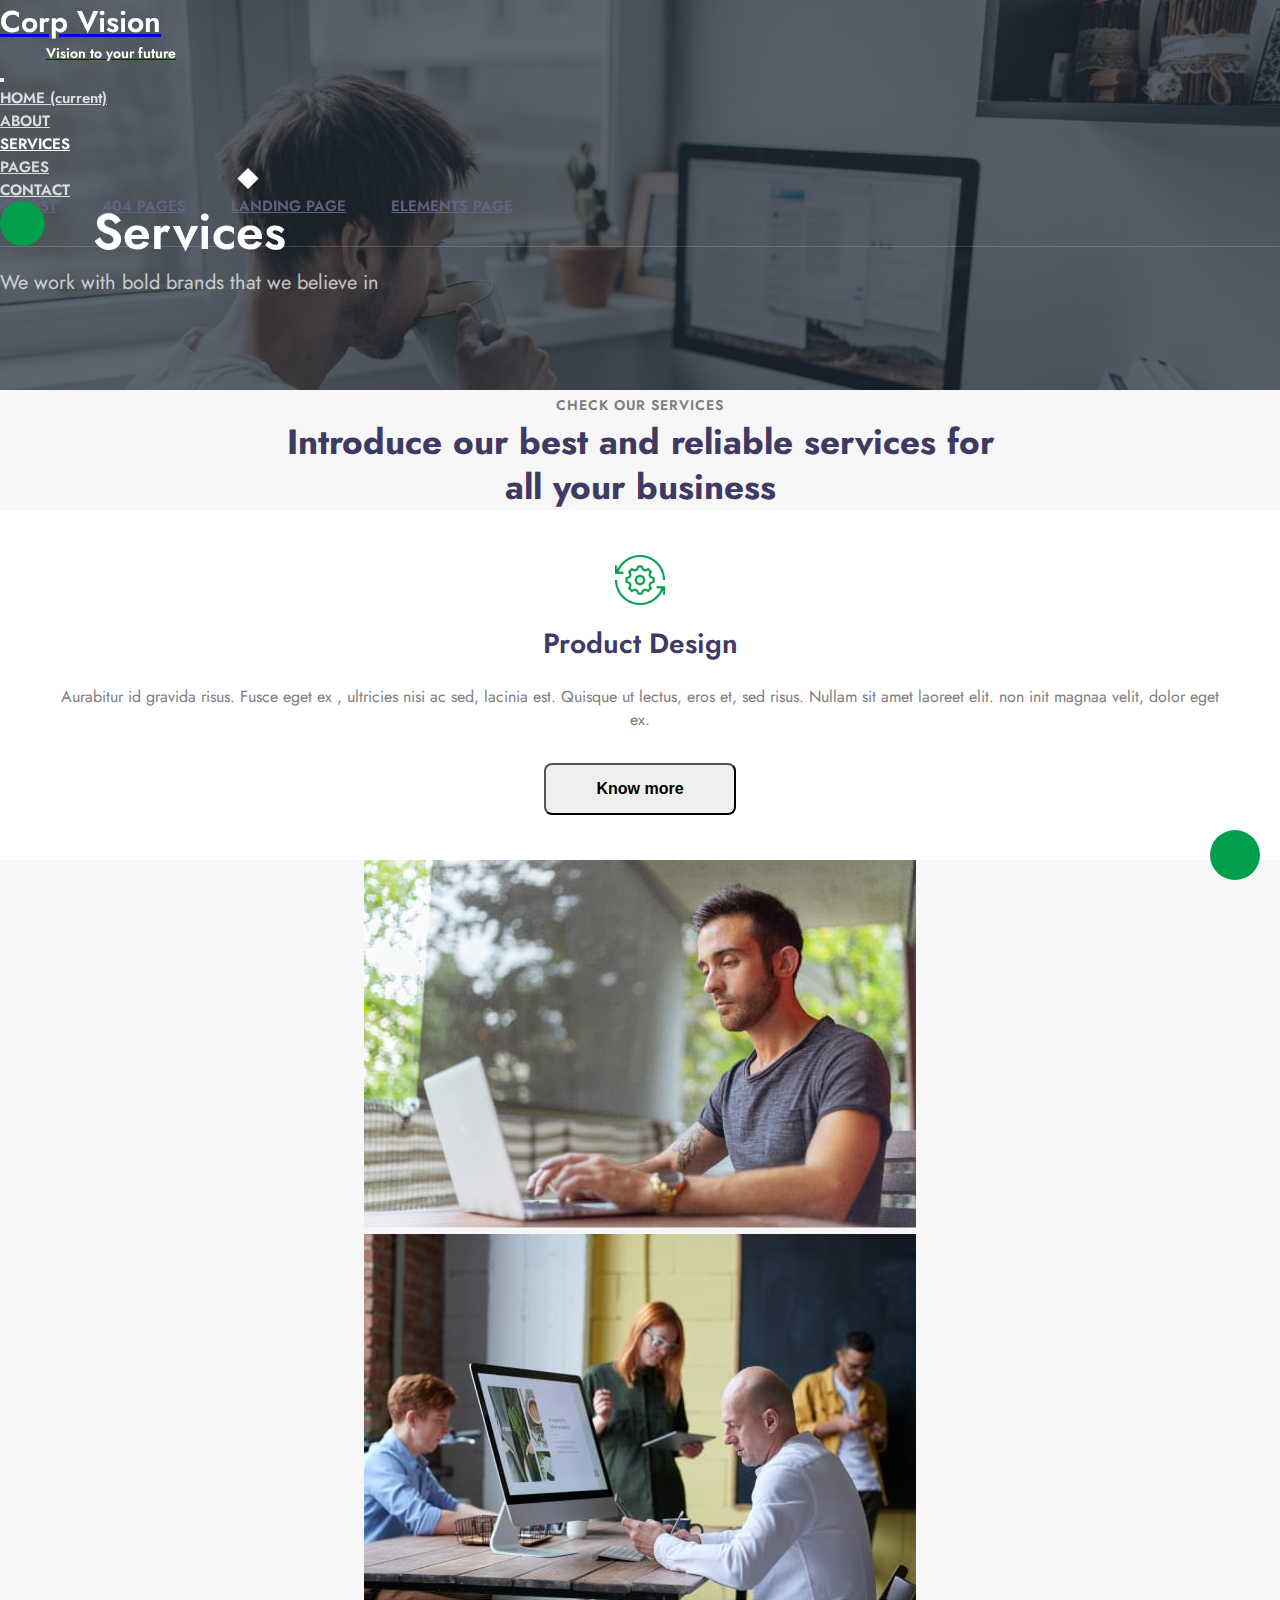
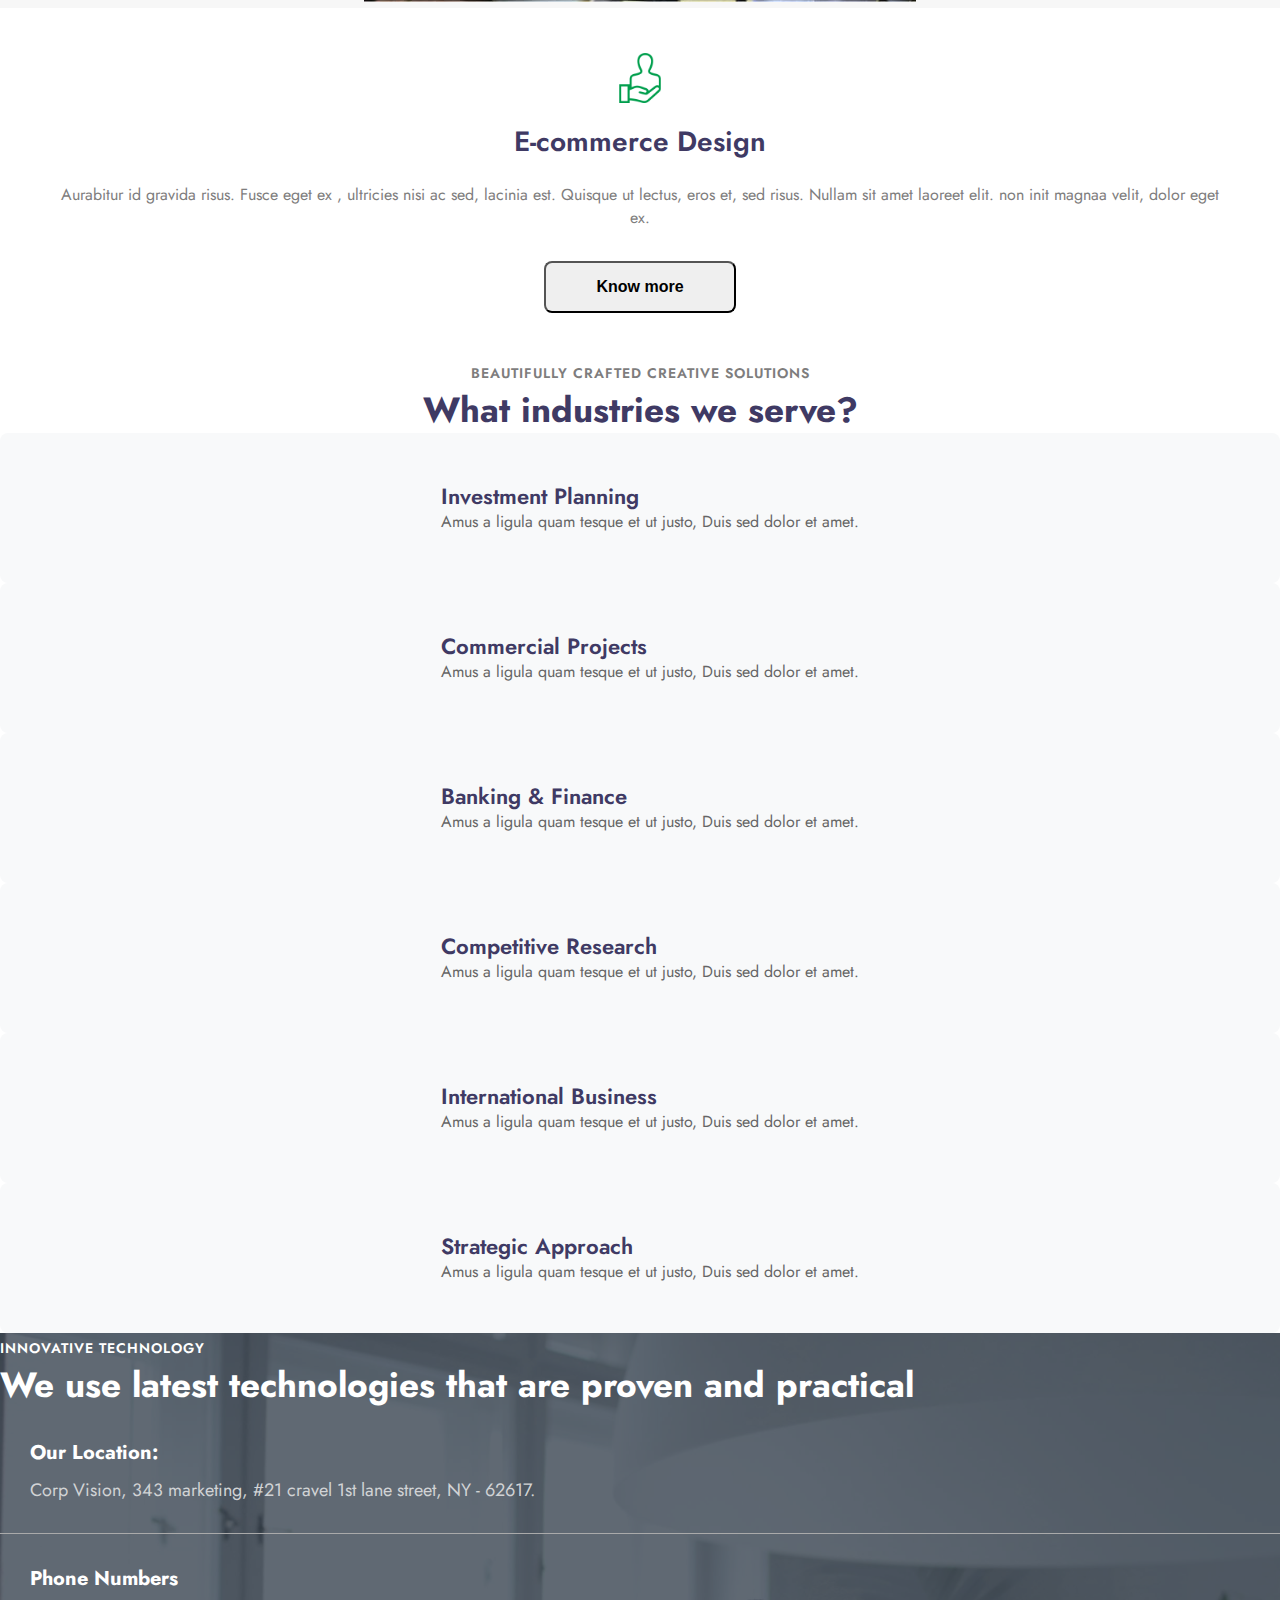
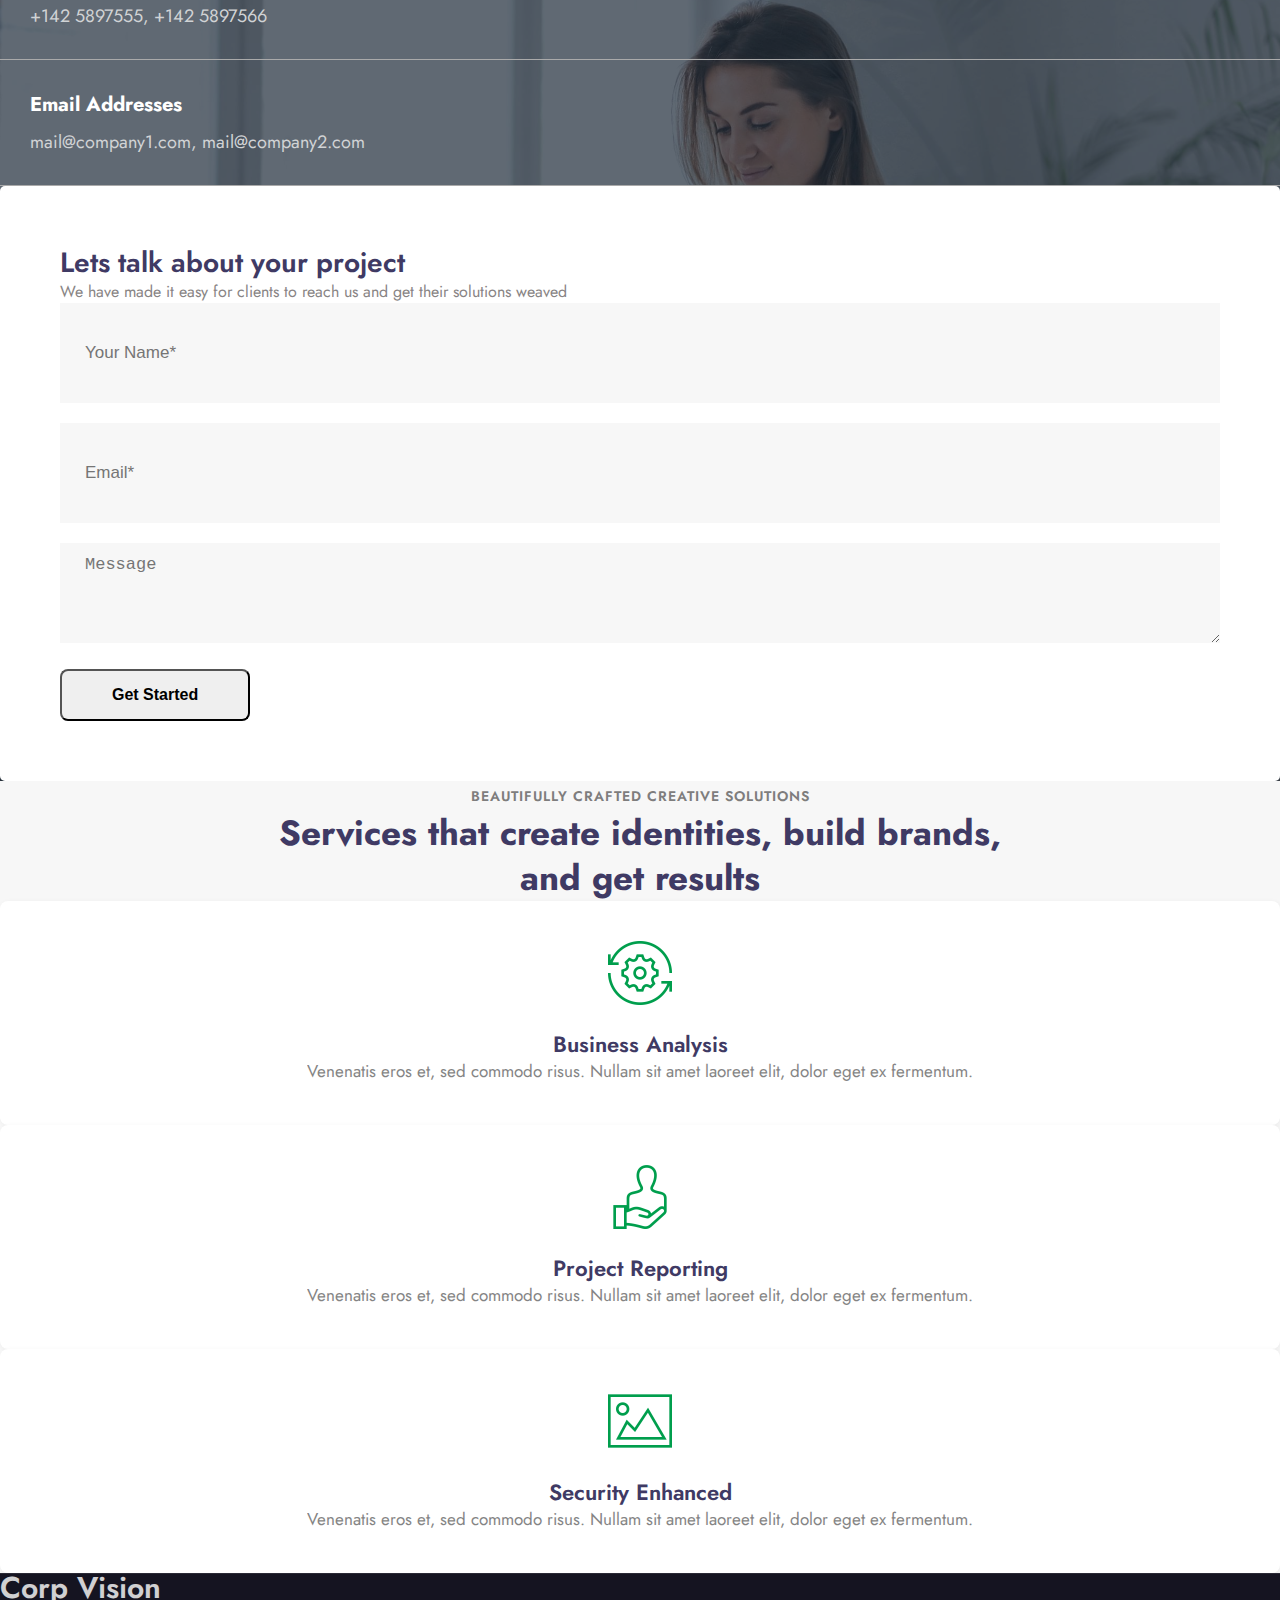
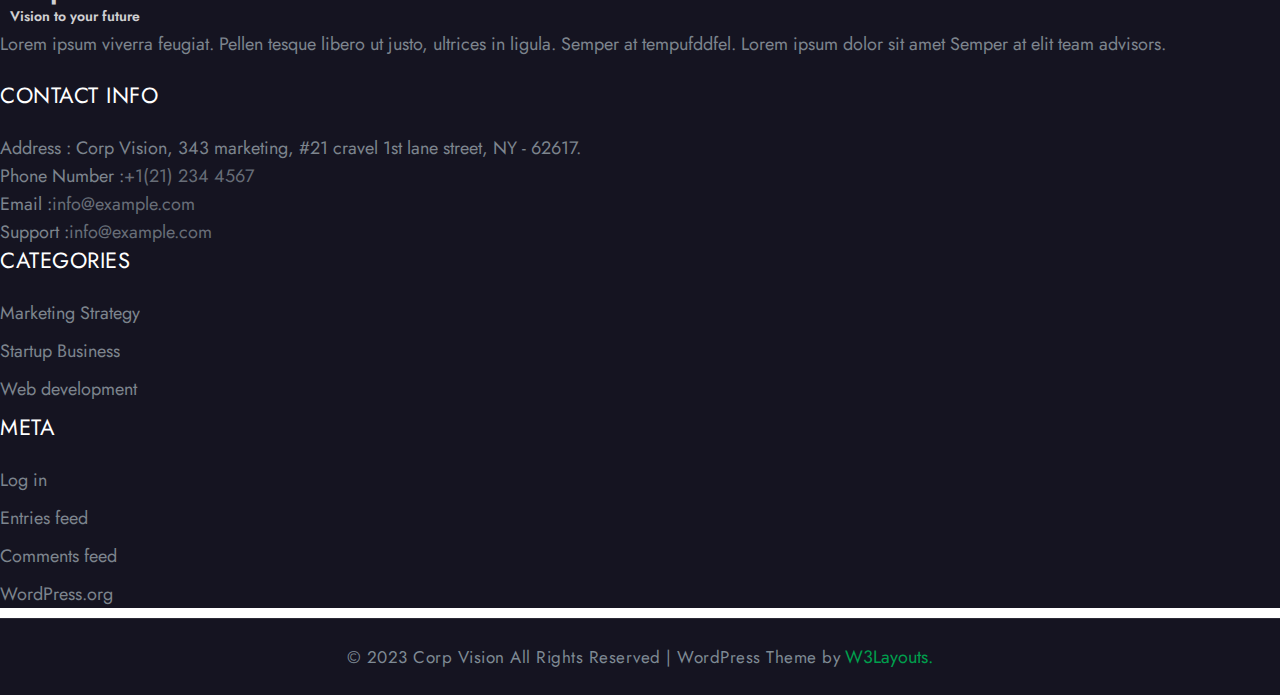
<file: Pages/services.html>
<!DOCTYPE html>
<html lang="en">

<head>
  <meta charset="UTF-8">
  <meta http-equiv="X-UA-Compatible" content="IE=edge">
  <meta name="viewport" content="width=device-width, initial-scale=1.0">
  <title>Corp Vision - Services</title>
  <link rel="shortcut icon" href="../images/home/logoW3.jpeg" type="image/x-icon">
  <!-- BS V4.6 -->
  <link rel="stylesheet" href="https://cdn.jsdelivr.net/npm/bootstrap@4.6.2/dist/css/bootstrap.min.css"
    integrity="sha384-xOolHFLEh07PJGoPkLv1IbcEPTNtaed2xpHsD9ESMhqIYd0nLMwNLD69Npy4HI+N" crossorigin="anonymous">
  <!-- FONT AWESOME -->
  <link rel="stylesheet" href="https://cdnjs.cloudflare.com/ajax/libs/font-awesome/6.4.0/css/all.min.css"
    integrity="sha512-iecdLmaskl7CVkqkXNQ/ZH/XLlvWZOJyj7Yy7tcenmpD1ypASozpmT/E0iPtmFIB46ZmdtAc9eNBvH0H/ZpiBw=="
    crossorigin="anonymous" referrerpolicy="no-referrer" />
  <!-- FONT GG -->
  <link rel="preconnect" href="https://fonts.googleapis.com">
  <link rel="preconnect" href="https://fonts.gstatic.com" crossorigin>
  <link href="https://fonts.googleapis.com/css2?family=Jost:wght@300;400;600&display=swap" rel="stylesheet">
  <!-- ANIMATION CSS -->
  <link rel="stylesheet" href="https://cdnjs.cloudflare.com/ajax/libs/animate.css/4.1.1/animate.min.css" />
  <!-- MAIN CSS -->
  <link rel="stylesheet" href="../CSS/servicesstyle.css">
</head>

<body>
  <!-- HEADER -->
  <header class="py-2">
    <nav class="navbar navbar-expand-lg container">
      <a class="header__title navbar-brand" href="../index.html">
        <h1 id="colorLogo1" class="header__logo mb-0"><span class="fa fa-align-right"></span> Corp Vision</h1>
        <h4 id="colorLogo2" class="header__logo mb-0">Vision to your future</h4>
      </a>
      <button class="navbar-toggler" type="button" data-toggle="collapse" data-target="#navbarCorpvision"
        aria-controls="navbarSupportedContent" aria-expanded="false" aria-label="Toggle navigation">
        <span class="navbar-toggler-icon fa-solid fa-bars"></span>
      </button>

      <div class="collapse navbar-collapse" id="navbarCorpvision">
        <ul class="navbar-nav mx-auto">
          <li class="nav-item">
            <a id="colorText2" class="nav-link" href="../index.html">HOME <span class="sr-only">(current)</span></a>
          </li>
          <li class="nav-item">
            <a id="colorText1" class="nav-link" href="../Pages/about.html">ABOUT</a>
          </li>
          <li id="scroll" class="nav-item active">
            <a id="active" class="nav-link" href="../Pages/services.html">SERVICES</a>
          </li>
          <li class="nav-item dropdown">
            <a id="colorText3" class="nav-link dropdown-toggle" href="#" role="button" data-toggle="dropdown"
              aria-expanded="false">
              PAGES
            </a>
            <div class="dropdown-menu">
              <a class="dropdown-item" href="../Pages/blogposts.html">BLOG POST</a>
              <a class="dropdown-item" href="../Pages/404.html">404 PAGES</a>
              <a class="dropdown-item" href="../Pages/landing.html">LANDING PAGE</a>
              <a class="dropdown-item" href="../Pages/elements.html">ELEMENTS PAGE</a>
            </div>
          </li>
          <li class="nav-item">
            <a id="colorText4" class="nav-link" href="../Pages/contact.html">CONTACT</a>
          </li>
        </ul>
        <!-- <form class="form-inline my-2 my-lg-0">
                <input class="form-control mr-sm-2" type="search" placeholder="Search" aria-label="Search">
                <button class="btn btn-outline-success my-2 my-sm-0" type="submit">Search</button>
              </form> -->
      </div>

      <div class="search-container">
        <div class="search-trigger">
          <i class="fa-solid fa-magnifying-glass icon-material-search"></i>
        </div>
        <div class="search-bar hidden">
          <input class="input-search" name="s" placeholder="Start Typing" type="text">
          <div class="search-close">
            <i class="icon-close fa fa-close material-icons"></i>
          </div>
        </div>
      </div>
    </nav>
  </header>
  <!-- CAROUSEL -->
  <section class="carouselCorpVision">
    <div class="overlay"></div>
    <div class="container">
      <div class="carousel__title container">
        <h1>Services</h1>
        <p>We work with bold brands that we believe in</p>
      </div>
    </div>
  </section>
  <!-- SERVICES -->
  <section class="services py-5">
    <div class="services__title container py-5">
      <p>CHECK OUR SERVICES</p>
      <h3>Introduce our best and reliable services for <br> all your business</h3>
    </div>
    <div class="services__item container">
      <div class="row">
        <div class="col-lg-6 p-3">
          <div class="services__box">
            <div class="services__logo">
              <img src="../images/services/icon1.png">
            </div>
            <div class="services__content">
              <h3>Product Design</h3>
              <p>Aurabitur id gravida risus. Fusce eget ex , ultricies nisi ac sed, lacinia est. Quisque ut lectus, eros
                et, sed risus. Nullam sit amet laoreet elit. non init magnaa velit, dolor eget ex.</p>
            </div>
            <button type="button" class="btn btn-success">Know more</button>
          </div>
        </div>
        <div class="col-lg-6 p-3">
          <img class="services__img" src="../images/services/s1.jpg">
        </div>
        <div class="col-lg-6 p-3">
          <img class="services__img" src="../images/services/s2.jpg">
        </div>
        <div class="col-lg-6 p-3">
          <div class="services__box">
            <div class="services__logo">
              <img src="../images/services/icon2.png">
            </div>
            <div class="services__content">
              <h3>E-commerce Design</h3>
              <p>Aurabitur id gravida risus. Fusce eget ex , ultricies nisi ac sed, lacinia est. Quisque ut lectus, eros
                et, sed risus. Nullam sit amet laoreet elit. non init magnaa velit, dolor eget ex.</p>
            </div>
            <button type="button" class="btn btn-success">Know more</button>
          </div>
        </div>
      </div>
    </div>
  </section>
  <!-- SOLUTION -->
  <section class="solution container py-5">
    <div class="solution__title mb-5">
      <p>BEAUTIFULLY CRAFTED CREATIVE SOLUTIONS</p>
      <h3 class="mx-lg-5">What industries we serve?</h3>
    </div>
    <div class="solution__item">
      <div class="row">
        <div class="col-lg-4 col-md-6 p-3">
          <div class="solution__box">
            <div class="solution__icon">
              <i class="fa-regular fa-money-bill-1"></i>
            </div>
            <div class="solution__info">
              <h4><a href="#">Investment Planning</a></h4>
              <p>Amus a ligula quam tesque et ut justo, Duis sed dolor et amet.</p>
            </div>
          </div>
        </div>
        <div class="col-lg-4 col-md-6 p-3">
          <div class="solution__box">
            <div class="solution__icon">
              <i class="fa-regular fa-file-lines"></i>
            </div>
            <div class="solution__info">
              <h4><a href="#">Commercial Projects</a></h4>
              <p>Amus a ligula quam tesque et ut justo, Duis sed dolor et amet.</p>
            </div>
          </div>
        </div>
        <div class="col-lg-4 col-md-6 p-3">
          <div class="solution__box">
            <div class="solution__icon col-4 p-0">
              <i class="fa-solid fa-building"></i>
            </div>
            <div class="solution__info">
              <h4><a href="#">Banking & Finance</a></h4>
              <p>Amus a ligula quam tesque et ut justo, Duis sed dolor et amet.</p>
            </div>
          </div>
        </div>
        <div class="col-lg-4 col-md-6 p-3">
          <div class="solution__box">
            <div class="solution__icon">
              <i class="fa fa-clone"></i>
            </div>
            <div class="solution__info">
              <h4><a href="#">Competitive Research</a></h4>
              <p>Amus a ligula quam tesque et ut justo, Duis sed dolor et amet.</p>
            </div>
          </div>
        </div>
        <div class="col-lg-4 col-md-6 p-3">
          <div class="solution__box">
            <div class="solution__icon">
              <i class="fa-solid fa-code"></i>
            </div>
            <div class="solution__info">
              <h4><a href="#">International Business</a></h4>
              <p>Amus a ligula quam tesque et ut justo, Duis sed dolor et amet.</p>
            </div>
          </div>
        </div>
        <div class="col-lg-4 col-md-6 p-3">
          <div class="solution__box">
            <div class="solution__icon">
              <i class="fa-solid fa-chart-column"></i>
            </div>
            <div class="solution__info">
              <h4><a href="#">Strategic Approach</a></h4>
              <p>Amus a ligula quam tesque et ut justo, Duis sed dolor et amet.</p>
            </div>
          </div>
        </div>
      </div>
    </div>
  </section>
  <!-- CONTACT -->
  <section class="contact">
    <div class="contact__layer py-lg-5 py-md-4 py-2">
      <div class="contact__item container py-lg-5 py-md-4 py-2">
        <div class="row align-items-center">
          <div class="col-lg-6">
            <div class="contact__title">
              <p>INNOVATIVE TECHNOLOGY</p>
              <h3>We use latest technologies that are proven and practical</h3>
            </div>
            <div class="contact__info">
              <div class="contact__content">
                <div class="contact__logo">
                  <i class="fa-solid fa-map"></i>
                </div>
                <div class="contact__logo__info">
                  <h5>Our Location:</h5>
                  <p>Corp Vision, 343 marketing, #21 cravel 1st lane street, NY - 62617.</p>
                </div>
              </div>
              <div class="contact__content">
                <div class="contact__logo">
                  <i class="fa-solid fa-phone"></i>
                </div>
                <div class="contact__logo__info">
                  <h5>Phone Numbers</h5>
                  <p>
                    <a href="tel:+142 5897555">+142 5897555,</a>
                    <a href="tel:+142 5897566"> +142 5897566</a>
                  </p>
                </div>
              </div>
              <div class="contact__content">
                <div class="contact__logo">
                  <i class="fa-solid fa-envelope"></i>
                </div>
                <div class="contact__logo__info">
                  <h5>Email Addresses</h5>
                  <p>
                    <a href="mailto:mail@company1.com">mail@company1.com,</a>
                    <a href="mailto:mail@company2.com"> mail@company2.com</a>
                  </p>
                </div>
              </div>
            </div>
          </div>
          <div class="col-lg-6 mx-auto">
            <div class="contact__form">
              <div class="contact__form__title">
                <h3 class="mb-2">Lets talk about your project</h3>
                <p class="mb-4">We have made it easy for clients to reach us and get their solutions weaved</p>
              </div>
              <form>
                <div class="form-group">
                  <input type="text" class="form-control" id="exampleInputName1" placeholder="Your Name*">
                </div>
                <div class="form-group">
                  <input type="email" class="form-control" id="exampleInputEmail1" aria-describedby="emailHelp"
                    placeholder="Email*">
                </div>
                <div class="form-group mb-4">
                  <textarea class="form-control" id="exampleFormControlTextarea1" placeholder="Message"></textarea>
                </div>
                <button type="button" class="btn btn-success">Get Started</button>
              </form>
            </div>
          </div>
        </div>
      </div>
    </div>
  </section>
  <!-- FEATURES -->
  <section class="features py-5">
    <div class="features__content container py-lg-5 py-md-4 py-2">
      <div class="features__title">
        <p>BEAUTIFULLY CRAFTED CREATIVE SOLUTIONS</p>
        <h3>Services that create identities, build brands, <br> and get results</h3>
      </div>
      <div class="features__item">
        <div class="row justify-content-center align-items-center">
          <div class="col-lg-4 col-md-6 px-3">
            <div class="style__item">
              <img src="../images/services/icon1.png">
              <div class="features__info">
                <h4><a href="#" class="mb-3">Business Analysis</a></h4>
                <p>Venenatis eros et, sed commodo risus. Nullam sit amet laoreet elit, dolor eget ex fermentum.</p>
              </div>
            </div>
          </div>
          <div class="col-lg-4 col-md-6 mt-md-0 mt-4 px-3">
            <div class="style__item">
              <img src="../images/services/icon2.png">
              <div class="features__info">
                <h4><a href="#" class="mb-3">Project Reporting</a></h4>
                <p>Venenatis eros et, sed commodo risus. Nullam sit amet laoreet elit, dolor eget ex fermentum.</p>
              </div>
            </div>
          </div>
          <div class="col-lg-4 col-md-6 mt-lg-0 mt-4 px-3">
            <div class="style__item">
              <img src="../images/services/icon3.png">
              <div class="features__info">
                <h4><a href="#" class="mb-3">Security Enhanced</a></h4>
                <p>Venenatis eros et, sed commodo risus. Nullam sit amet laoreet elit, dolor eget ex fermentum.</p>
              </div>
            </div>
          </div>
        </div>
      </div>
    </div>
  </section>
  <!-- FOOTER -->
  <footer>
    <div class="footer__bottom py-5">
      <div class="container py-md-4">
        <div class="row">
          <div class="col-lg-3 col-md-6 ">
            <a class="footer__logo mb-4 navbar-brand" href="#">
              <h1 class=" mb-0"><span class="fa fa-align-right"></span> Corp Vision</h1>
              <h4 class=" mb-0">Vision to your future</h4>
            </a>
            <p class="mb-0">Lorem ipsum viverra feugiat. Pellen tesque libero ut justo, ultrices in ligula. Semper at
              tempufddfel. Lorem ipsum dolor sit amet Semper at elit team advisors.</p>
            <div class="footer__icon mt-md-4 mt-3">
              <i class="fa-brands fa-facebook-f"></i>
              <i class="fa-brands fa-twitter"></i>
              <i class="fa-brands fa-instagram"></i>
              <i class="fa-brands fa-linkedin-in"></i>
            </div>
          </div>
          <div class="footer__text col-lg-3 col-md-6 pr-lg-5 mt-md-0 mt-5">
            <h6>CONTACT INFO</h6>
            <p class="mb-2">Address : Corp Vision, 343 marketing, #21 cravel 1st lane street, NY - 62617.</p>
            <p class="mb-2">Phone Number :<a href="tel:+1(21) 234 4567">+1(21) 234 4567</a></p>
            <p class="mb-2">Email :<a href="mailto:info@example.com">info@example.com</a> </p>
            <p class="mb-2">Support :<a href="mailto:info@example.com">info@example.com</a> </p>
          </div>
          <div class="footer__text col-lg-3 col-md-6 col-sm-5 col-6 mt-lg-0 mt-5">
            <h6>CATEGORIES</h6>
            <ul>
              <li><a href="#">Marketing Strategy</a></li>
              <li><a href="#">Startup Business</a></li>
              <li><a href="#">Web development</a></li>
            </ul>
          </div>
          <div class="footer__text col-lg-3 col-md-6 col-sm-5 col-6 mt-lg-0 mt-5">
            <h6>META</h6>
            <ul>
              <li><a href="#">Log in</a></li>
              <li><a href="#">Entries feed</a></li>
              <li><a href="#">Comments feed</a></li>
              <li><a href="#">WordPress.org</a></li>
            </ul>
          </div>
        </div>
      </div>
    </div>
    <div class="footer__copyright">
      <div class="container">
        <span>© 2023 Corp Vision All Rights Reserved | WordPress Theme by</span>
        <a href="#">W3Layouts.</a>
      </div>
    </div>
  </footer>
  <!-- BACKTOTOP -->
  <a href="#" class="backToTop cd-top text-replace js-cd-top cd-top--is-visible">
    <i class="fa-solid fa-angle-up"></i>
  </a>
  <!-- JQuery Library -->
  <script src="https://cdnjs.cloudflare.com/ajax/libs/jquery/3.6.4/jquery.min.js"
    integrity="sha512-pumBsjNRGGqkPzKHndZMaAG+bir374sORyzM3uulLV14lN5LyykqNk8eEeUlUkB3U0M4FApyaHraT65ihJhDpQ=="
    crossorigin="anonymous" referrerpolicy="no-referrer"></script>
  <!-- BS LIBRARY -->
  <script src="https://cdn.jsdelivr.net/npm/bootstrap@4.6.2/dist/js/bootstrap.bundle.min.js"
    integrity="sha384-Fy6S3B9q64WdZWQUiU+q4/2Lc9npb8tCaSX9FK7E8HnRr0Jz8D6OP9dO5Vg3Q9ct"
    crossorigin="anonymous"></script>
  <!-- backToTop -->
  <script src="../JS/util.js"></script>
  <script src="../JS/main.js"></script>
  <!-- scrollHeader -->
  <script src="../JS/header.js"></script>
  <!-- SEARCH BAR -->
  <script>
    $(document).ready(function () {
      if ($('.search-trigger').click(function () {
        $('.search-bar').toggleClass('hidden');
        $('.search-trigger').css('transform', 'scale(67)');
        $('.search-trigger').css('cursor', 'none');
        $('.icon-material-search').css('opacity', '0');
        $('.search-bar input[type="text"]').focus();
      }));
      if ($('.search-close').click(function () {
        $('.search-bar').addClass('hidden');
        $('.search-trigger').css('transform', 'scale(1)');
        $('.search-trigger').css('cursor', 'pointer');
        $('.icon-material-search').css('opacity', '1');
      }));
    });
  </script>
</body>

</html>
</file>
<file: CSS/aboutstyle.css>
/* GLOBAL */
*{
    padding: 0;
    margin: 0;
    box-sizing: border-box;
}
html , body {
    font-family: 'Jost', sans-serif;
}
/* HEADER */
header{
    border-bottom: 1px solid rgba(231, 231, 231, 0.18);
    z-index: 100;
    position: fixed;
    width: 100%;
    transition: all .6s;
}
.sticky{
    background-color: #fff;
    height: 80px;
    box-shadow: 0 3px 6px 0 rgba(0, 0, 0, 0.05);
}
#navbarCorpvision .navbar-nav #scroll .colorFix {
    color: #009f4d;
}

#navbarCorpvision .navbar-nav .nav-item .nav-link.colorText{
    color: #3f3a64;
    opacity: .7;
}

.navbar .header__logo.colorLogo{
    color: #3f3a64;
}
.navbar .header__title h1{
    font-size: 30px;
    color: #fff;
    font-weight: 600;
}
.navbar .header__title span{
    color: #009f4d;
}
.navbar .header__title h4{
    font-size: 14px;
    padding-left: 46px;
    font-weight: 600;
    color: white;
}
.header__search i{
    width: 45px;
    height: 45px;
    background-color: #009f4d;
    text-align: center;
    line-height: 45px;
    border-radius: 45px;
    color: white;
}
#navbarCorpvision .navbar-nav .nav-link{
    font-weight: 600;
    font-size: 15px;
    color: #fff;
    opacity: .8;
    transition: all .5s;
}
#navbarCorpvision .nav-item .nav-link:hover{
    color: white;
    color: white;
    opacity: 1;
}

#navbarCorpvision .navbar-nav .nav-item.active .nav-link{
    color: #fff;
    opacity: 1;
}


#navbarCorpvision .dropdown-menu::after{
    content: '';
    width: 14px;
    height: 14px;
    background: white;
    border: 1px solid transparent;
    display: block;
    border-right: none;
    border-bottom: none;
    transform: translateX(-50%) rotateZ(45deg);
    position: absolute;
    top: -7px;
    left: 49%;
    z-index: 1001;
}

#navbarCorpvision .nav-item{
    position: relative;
}

#navbarCorpvision .dropdown-menu{
    position: absolute;
    left: -50px;
    border-radius: 8px;
    padding: 1rem 1.5rem 1rem 0.2rem;
}
#navbarCorpvision .dropdown-menu .dropdown-item{
    font-size: 15px;
    padding: 6px 20px;
    font-weight: 600;
    color: #656182 ;
    transition: all .5s;
}
#navbarCorpvision .dropdown-menu .dropdown-item:hover{
    background: none;
    color: black;
}
.navbar .colorMenu {
    background-color: white;
}
/* SEARCH BAR */
.search-container {
    position: relative;
}

.search-trigger {
    cursor: pointer;
}

.search-trigger {
    line-height: 45px;
    text-align: center;
    width: 45px;
    height: 45px;
    border-radius: 100%;
    box-sizing: border-box;
    background-color: #009f4d;
    outline: 0;
    transform-origin: 50%;
    transition: all 0.7s cubic-bezier(0.4, 0, 0.2, 1);
    cursor: pointer;
}

.search-trigger i{
    color: #FFF;
    transition: opacity 0.3s ease-in-out;
}

.search-bar {
    position: absolute;
    top: 50px;
    left: 50px;
    width: 100%;
    color: #fff;
    font-size: 54px;
    border: 0;
    background: transparent;
    appearance: none;
    box-sizing: border-box;
    outline: 0;
    font-weight: 200;
    height: 100vh;
    width: 100%;
}

.search-bar input{
    position: absolute;
    right: 570px;
    top: 300px;
    color: #fff !important;
    font-size: 54px;
    background-color: transparent;
    box-sizing: border-box;
    outline: none;
    border: none;
    font-weight: 200;
}

.search-bar input::placeholder{
    color: #fff;
}

.search-close {
    position: absolute;
    top: 5px;
    right: 60px;
    cursor: pointer;
    font-size: 18px;
}

.search-close i{
    color: #FFF;
    cursor: pointer;
    font-size: 70px;
}

.hidden {
    display: none;
}

.show {
    display: block;
}
/* CAROUSEL */

.carouselCorpVision{
    background-image: url(../images/about/b1.jpg);
    position: relative;
    background-size: cover;
    background-repeat: no-repeat;
    height: 390px;
}

.overlay{
    background-color: rgba(29, 42, 55, 0.7);
    position: absolute;
    top: 0;
    right: 0;
    width: 100%;
    height: 100%;
    z-index: 1;
}

.carousel__title{
    position: absolute;
    text-align: center;
    top: 195px;
    color: white;
    z-index: 2;
}

.carousel__title h1{
    font-size: 50px;
    font-weight: 600;
}

.carousel__title p{
    color: #fff;
    font-size: 20px;
    opacity: 0.7;
}
/* ABOUT US */
.aboutUs_left{
    position: relative;    
}
.aboutUs__left img{
   border-radius: 30% 70% 70% 30% / 30% 30% 70% 70%;
}

.aboutUs__left .shadow{
    background-color: #009f4d;
    width: 500px;
    height: 500px;
    border-radius: 25% 70% 84% 22% / 42% 75% 25% 75%;
    opacity: .4;
    position: absolute;
    top: 0;
    z-index: -1;
}
.aboutUs__left .aboutUs__box{
    position: absolute;
    right: 85px;
    bottom: 10px;
    background-color: #009f4d; 
    color: #fff;
    padding: 35px;
    box-shadow: 30px 30px 30px rgba(0, 0, 0, 0.2);
    min-height: 200px;
    min-width: 200px;
    text-align: center;
    border-radius: 8px;
    transform: rotate(45deg);
}
.aboutUs__left .aboutUs__box .aboutUs__content{
    transform: rotate(-45deg);
}
.aboutUs__left .aboutUs__box .aboutUs__content h6{
    font-size: 40px;
    line-height: 40px;
    color: #fff;
    font-weight: 600;
    padding-bottom: 10px;
}
.aboutUs__left .aboutUs__box .aboutUs__content p{
    font-size: 24px;
    line-height: 28px;
    opacity: .8;
}
.aboutUs__right h5{
    font-size: 14px;
    font-weight: 600;
    line-height: 30px;
    letter-spacing: 1px;
    color: #7e7d7d;
}
.aboutUs__right h3{
    font-weight: 700;
    color: #3f3a64;
    line-height: 45px;
    font-size: 35px;
}
.aboutUs__right p{
    color: #666;
    opacity: .8;
    font-size: 17px;
    line-height: 27px;
}
.aboutUs .aboutUs__right .btn{
    padding: 15px 50px;
    font-size: 16px;
    line-height: 18px;
    font-weight: 600;
    border-radius: 8px;
    background-color: #00a63f;
    border-color: #00a63f;
}
.aboutUs .aboutUs__right .btn:active{
    background-color: #00732c;
    border-color: #006627
}
.aboutUs .aboutUs__right .btn:focus{
    background-color: #008030;
    border-color: #00732c;
    box-shadow: 0 0 0 0.2rem rgba(38, 179, 92, 0.5);
}

/* POPUP VIDEO */
#small-dialog {
    max-width: 750px;
    margin: 40px auto;
    position: relative;
  }
  div#small-dialog iframe {
    width: 100%;
    height: 420px;
    display: block;
    border-radius: 10px;
  }
  .mfp-close-btn-in .mfp-close {
    color: #fff;
  }
  .mfp-close,
  .mfp-close:active {
    top: -40px;
  }
  
  /**
     * Fade-zoom animation for first dialog
     */
  /* start state */
  .my-mfp-zoom-in .zoom-anim-dialog {
    opacity: 0;
    transition: all 0.2s ease-in-out;
    transform: scale(0.8);
  }
  
  /* animate in */
  .my-mfp-zoom-in.mfp-ready .zoom-anim-dialog {
    opacity: 1;
    transform: scale(1);
  }
  
  /* animate out */
  .my-mfp-zoom-in.mfp-removing .zoom-anim-dialog {
    transform: scale(0.8);
    opacity: 0;
  }
  
  /* Dark overlay, start state */
  .my-mfp-zoom-in.mfp-bg {
    opacity: 0;
    transition: opacity 0.3s ease-out;
  }
  
  /* animate in */
  .my-mfp-zoom-in.mfp-ready.mfp-bg {
    opacity: 0.95;
  }
  
  /* animate out */
  .my-mfp-zoom-in.mfp-removing.mfp-bg {
    opacity: 0;
  }
  
  .aboutUs__popup{
    display: inline-block;
  }
  .aboutUs__right .aboutUs__popup span.fa{
        color: #009f4d;
        font-size: 22px;
        line-height: 65px;
        color: transparent;
        -webkit-text-stroke-width: 3px;
        -webkit-text-stroke-color: #009f4d;
  }

  .aboutUs__popup span.video-play-icon{
    display: block;
    width: 70px;
    height: 70px;
    background-color: transparent;
    border-radius: 50%;
    border: 3px solid #009f4d;
    text-align: center;
  }

  .aboutUs__comment .aboutUs__box{
    display: grid;
    grid-auto-flow: column;
    gap: 20px;
    background-color: #f8f9fa;
    padding: 50px 20px;
    border-radius: 8px;
  }

  .aboutUs__comment .aboutUs__box i{
    font-size: 38px;
    width: 40px;
    color: #009f4d;
  }

  .aboutUs__comment .aboutUs__box .aboutUs__title a{
    display: block;
    text-decoration: none;
    color: #3f3a64;
    font-weight: 600;
    font-size: 22px;
    line-height: 1.2;
    margin-bottom: 15px;
    transition: all .5s;
  }

  .aboutUs__comment .aboutUs__box .aboutUs__title a:hover{
    color: #009f4d;
  }

  .aboutUs__comment .aboutUs__box .aboutUs__title p{
    font-size: 17px;
    line-height: 27px;
    color: #666;
    opacity: .8;
  }

  /* MARKETING */

.marketing{
    background-color: #f8f9fa;
}
.marketing .marketing__col1 h6{
    font-size: 16px;
    font-weight: 600;
    line-height: 30px;
    letter-spacing: 1px;
    color: #7e7d7d;
    display: block;
}
.marketing .marketing__col1 h3{
    font-size: 35px;
    line-height: 45px;
    font-weight: 700;
    color: #3f3a64;
}
.marketing .marketing__col1 .marketing__exp{
    display: grid;
    grid-template-columns: repeat(2, 1fr);
    gap: 40px;
}

.marketing .marketing__col1 .marketing__exp .marketing__clients span{
    color: #009f4d;
    font-size: 35px;
    margin-bottom: 15px;
    display: block;
}
.marketing .marketing__col1 .marketing__exp .marketing__clients h4{
    margin-bottom: 12px;
    font-size: 22px;
    line-height: 28px;
    color: #3f3a64;
    display: inline-block;
    font-weight: 600;
}
.marketing .marketing__col1 .marketing__exp .marketing__clients p{
    font-size: 17px;
    line-height: 27px;
    color: #666;
    opacity: .8;
}

.marketing .marketing__col1 .marketing__exp .marketing__projects span{
    color: #009f4d;
    font-size: 35px;
    margin-bottom: 15px;
    display: block;
}
.marketing .marketing__col1 .marketing__exp .marketing__projects h4{
    margin-bottom: 12px;
    font-size: 22px;
    line-height: 28px;
    color: #3f3a64;
    display: inline-block;
    font-weight: 600;
}
.marketing .marketing__col1 .marketing__exp .marketing__projects p{
    font-size: 17px;
    line-height: 27px;
    color: #666;
    opacity: .8;
}

.marketing__col2 img{
    border-radius: 8px;
}

/* CREATIVE */
.creative{
    background-image: url(../images/about/bg1.jpg);
    background-repeat: no-repeat;
    background-size: cover;
    background-attachment: fixed;
    position: relative;
    z-index: 1;
}

.creative__layer{
    background-color: rgba(29, 42, 55, 0.7);
    position: absolute;
    top: 0;
    min-height: 100%;
    left: 0;
    right: 0;
    z-index: -1;
}

.heading{
    max-width: 700px;
}

.creative__text{
    z-index: 2;
}

.creative__text h3{
    color: #fff;
    font-size: 35px;
    line-height: 45px;
    font-weight: 700;
}

.creative__text p{
    font-size: 17px;
    line-height: 27px;
    color: #eee;
    opacity: .8;
}

/* POPUP_CREATIVE */
.creative__popup span.video-play-icon {
    color: #fff;
    border: 3px solid #fff;
    width: 70px;
    height: 70px;
    display: inline-block;
    border-radius: 50%;
    text-align: center;
    line-height: 70px;
    transform: scale(1);
    transition: all .5s;
}   

.creative__popup span.fa{
    font-size: 22px;
    -webkit-text-stroke-width: 3px;
    color: transparent;
    -webkit-text-stroke-color: #fff;
}

.creative__popup span.video-play-icon:hover{
    transform: scale(1.1);
}

/* TEAM */
.team .team__text h5{
    font-size: 14px;
    font-weight: 600;
    line-height: 30px;
    letter-spacing: 1px;
    color: #7e7d7d;
    display: block;
}
.team .team__text h3{
    font-size: 35px;
    line-height: 45px;
    font-weight: 700;
    color: #3f3a64;
}
.team__img .team__item{
    overflow: hidden;
    border-radius: 8px;
    position: relative;
    
}
.team__img .team__item img{
    border-radius: 8px;
    width: 100%;
}
.team__overlay{
    background-color: rgba(20, 20, 20, 0.7);
    position: absolute;
    top: 0;
    width: 100%;
    height: 100%;
    opacity: 0;
    transition: all .2s ease-in-out;
}
.team__overlay:hover{
    opacity: 1;
}

.team__layer{
    position: absolute;
    top: 55%;
    padding: 10%;
    opacity: 0;
    transition: all 0.2s linear;
}

.team__overlay:hover .team__layer{
    opacity: 1;
    margin-top: -100px;
}

.team__layer p{
    color: white;
    opacity: .8;
    font-size: 20px;
    margin-bottom: 0;
}
.social__icon a{
    text-decoration: none;
}
.social__icon i{
    line-height: 37px;
    color: white;
    font-size: 14px;
    width: 37px;
    height: 37px;
    border-radius: 50%;
    text-align: center;
    transition: all 0.2s linear;
}
.social__icon a:hover i{
    background-color: rgba(255, 255, 255, 0.3);
}
.team__name a{
    text-decoration: none;
}
.team__name h6{
    margin: 25px 0 5px;
    font-size: 20px;
    font-weight: 600;
    color: #3f3a64;
}
.team__name h6:hover{
    color: #009f4d;
}
.team__name p{
    font-size: 17px;
    line-height: 27px;
    color: #666;
    opacity: .8;
}

/* CHOOSEUS */
.chooseUs{
    background-color: #f7f7f7;
}
.chooseUs__title{
    max-width: 800px;
    margin: auto;
}
.chooseUs .chooseUs__title h3{
    font-size: 14px;
    font-weight: 600;
    line-height: 30px;
    letter-spacing: 1px;
    color: #7e7d7d;
    display: block;
}
.chooseUs .chooseUs__title p{
    font-size: 35px;
    line-height: 45px;
    font-weight: 700;
    color: #3f3a64;

}

.chooseUs .chooseUs__icon1 i{
    width: 80px;
    height: 80px;
    line-height: 75px;
    color:#009f4d;
    border: 1px solid;
    text-align: center;
    border-radius: 8px;
    font-size: 30px;
}
.chooseUs .chooseUs__icon2 i{
    width: 80px;
    height: 80px;
    line-height: 75px;
    color:#213364;
    border: 1px solid;
    text-align: center;
    border-radius: 8px;
    font-size: 30px;
}
.chooseUs .chooseUs__icon3 i{
    width: 80px;
    height: 80px;
    line-height: 75px;
    color:#ff4c4c;
    border: 1px solid;
    text-align: center;
    border-radius: 8px;
    font-size: 30px;
}
.chooseUs .chooseUs__icon4 i{
    width: 80px;
    height: 80px;
    line-height: 75px;
    color:#f48924;
    border: 1px solid;
    text-align: center;
    border-radius: 8px;
    font-size: 30px;
}

.chooseUs__item .chooseUs__text a{
    text-decoration: none;
    color: #3f3a64;
    font-size: 24px;
    font-weight: 600;
    transition: all .5s;
}

.chooseUs__item .chooseUs__text p{
    color: #666;
    opacity: .8;
    font-size: 17px;
    line-height: 27px;
    margin-bottom: 0;
}

.chooseUs__item .chooseUs__text a:hover{
    color: #009f4d;
}

/* GETPROJECT */
.getProject__text h3{
    font-size: 37px;
    line-height: 45px;
    font-weight: 700;
    color: #3f3a64;
}
.getProject__text p{
    font-size: 17px;
    line-height: 27px;
    color: #666;
    opacity: .8;
}
.getProject__button{
    align-self: center;
}

.btn-style{
    padding: 15px 50px;
    font-size: 16px;
    font-weight: 600;

}
.btn-primary {
    color: #fff;
    background-color: #00a63f;
    border-color: #00a63f;
    border-radius: 8px;
    transition: all .5s;
}

.btn-primary:hover {
    color: #fff;
    background-color: #008030;
    border-color: #00732c;
}
/* FOOTER BOTTOM */
.footer__bottom{
    background-color: #151421;
    border-top: 1px solid rgba(249, 249, 249, 0.1);
}

.footer__bottom h6{
    color: white;
}

.footer__bottom p, .footer__bottom a{
    color: #97a1a9;
    font-size: 18px;
    line-height: 28px;
    opacity: .8;
    transition: all .5s;
}
.footer__bottom a:hover{
    color: white;
    opacity: .8;
}
.footer__bottom a{
    text-decoration: none;
}
.footer__bottom ul{
    list-style: none;
}
.footer__bottom li{
    margin-bottom: 10px;
}

.footer__icon i{
    margin-right: 15px;
    text-align: center;
    font-size: 16px;
    background: none;
    border-radius: 50%;
    transition: 0.3s;
    color: #97a1a9;
    opacity: .6;
}
.footer__icon i:hover{
    color: white;
    opacity: 1;
}

.footer__logo h1{
    font-size: 30px;
    color: #fff;
    font-weight: 600;
}
.footer__logo span{
    color: #009f4d;
}
.footer__logo h4{
    font-size: 14px;
    padding-left: 10px;
    font-weight: 600;
    color: white;
}

.footer__bottom .footer__text h6{
    font-size: 22px;
    line-height: 28px;
    margin-bottom: 25px;
    font-weight: 400;
    letter-spacing: .5px;
}

/* COPYRIGHT */
.footer__copyright{
    background-color: #151421;
    text-align: center;
    border-top: 1px solid rgba(249, 249, 249, 0.1);
    padding: 1.5em 0;
}
.footer__copyright span{
    color:#7f8a94;
    font-size: 17px;
    letter-spacing: .5px;
    opacity: 1;
}
.footer__copyright a{
    text-decoration: none;
    font-size: 18px;
    line-height: 28px;
    color: #009f4d;
    transition: all .5s;
}
.footer__copyright a:hover{
    color: white;
}
/* BACKTOTOP */
.backToTop{
    background-color: #009f4d;
    width: 50px;
    height: 50px;
    border-radius: 50%;
    display: block;
    text-align: center;
    line-height: 50px;
    color: white;
    position: fixed;
    bottom: 20px;
    right: 20px;
    visibility: hidden;
    opacity: 0;
    transition: all .2s;
    z-index: 100;
}
.backToTop i{
    color: white;
}

.cd-top--is-visible{
    visibility: visible;
    opacity: 1;
  }

/* RESPONSIVE */
/* HEADER */

@media screen and (max-width: 1200px) {
    .aboutUs__left  .shadow{
        width: 450px;
        height: 450px;
    }
}
@media  screen and (max-width:1080px){
    .aboutUs__right h3{
    font-size: 32px;
    line-height: 40px;
    }
    .marketing .marketing__col1 h3{
        font-size: 32px;
        line-height: 40px;
    }
    .chooseUs .chooseUs__title p{
        font-size: 30px;
        line-height: 40px;
    }
}
@media  screen and (max-width:991.98px) {
    .search-container{
        display: none;
    }
    .navbar-collapse{
        background-color: rgba(21, 20, 33, 0.5);
        text-align: center;
    }
    #navbarCorpvision .navbar-nav .dropdown-menu {
        transform: translateX(0px);
        background: white;
        border: 1px solid white;
        border-radius: 8px;
        position: absolute;
        left: -50px;
        border-radius: 8px;
        width: 100%; 
        position: static; 
        text-align: center;
    }
}
@media  screen and (max-width:568px){
    
    .chooseUs .chooseUs__title p{
        font-size: 30px;
        line-height: 38px;
    }
    .getProject__text h3{
        font-size: 30px;
        line-height: 38px;
    }
}
.navbar-toggler-icon{
    color: white;
    width: 37px;
    height: 37px;
    line-height: 37px;
    background-color: #009f4d;
    border-radius: 4px;
}
</file>
<file: CSS/blogpostsstyle.css>
/* GLOBAL */
*{
    padding: 0;
    margin: 0;
    box-sizing: border-box;
}
html , body {
    font-family: 'Jost', sans-serif;
}
/* HEADER */
header{
    border-bottom: 1px solid rgba(231, 231, 231, 0.18);
    z-index: 100;
    position: fixed;
    width: 100%;
    transition: all .6s;
}
.sticky{
    background-color: #fff;
    height: 80px;
    box-shadow: 0 3px 6px 0 rgba(0, 0, 0, 0.05);
}
#navbarCorpvision .navbar-nav #scroll .colorFix {
    color: #009f4d;
}

#navbarCorpvision .navbar-nav .nav-item .nav-link.colorText{
    color: #3f3a64;
    opacity: .7;
}

.navbar .header__logo.colorLogo{
    color: #3f3a64;
}
.navbar .header__title h1{
    font-size: 30px;
    color: #fff;
    font-weight: 600;
}
.navbar .header__title span{
    color: #009f4d;
}
.navbar .header__title h4{
    font-size: 14px;
    padding-left: 46px;
    font-weight: 600;
    color: white;
}
.header__search i{
    width: 45px;
    height: 45px;
    background-color: #009f4d;
    text-align: center;
    line-height: 45px;
    border-radius: 45px;
    color: white;
}
#navbarCorpvision .navbar-nav .nav-link{
    font-weight: 600;
    font-size: 15px;
    color: #fff;
    opacity: .8;
    transition: all .5s;
}
#navbarCorpvision .nav-item .nav-link:hover{
    color: white;
    color: white;
    opacity: 1;
}
#navbarCorpvision .dropdown-menu .dropdown-item.activeLogo{
    color: #009f4d;
    background: none;
}
#navbarCorpvision .navbar-nav .dropdown.active .nav-link{
    color: #fff;
    opacity: 1;
}
#navbarCorpvision .dropdown-menu::after{
    content: '';
    width: 14px;
    height: 14px;
    background: white;
    border: 1px solid transparent;
    display: block;
    border-right: none;
    border-bottom: none;
    transform: translateX(-50%) rotateZ(45deg);
    position: absolute;
    top: -7px;
    left: 49%;
    z-index: 1001;
}

#navbarCorpvision .nav-item{
    position: relative;
}

#navbarCorpvision .dropdown-menu{
    position: absolute;
    left: -50px;
    border-radius: 8px;
    padding: 1rem 1.5rem 1rem 0.2rem;
}
#navbarCorpvision .dropdown-menu .dropdown-item{
    font-size: 15px;
    padding: 6px 20px;
    font-weight: 600;
    color: #656182 ;
    transition: all .5s;
}
#navbarCorpvision .dropdown-menu .blog__effect:hover{
    background: none;
    color: black;
}
.navbar .colorMenu {
    background-color: white;
}
/* SEARCH BAR */
.search-container {
    position: relative;
}

.search-trigger {
    cursor: pointer;
}

.search-trigger {
    line-height: 45px;
    text-align: center;
    width: 45px;
    height: 45px;
    border-radius: 100%;
    box-sizing: border-box;
    background-color: #009f4d;
    outline: 0;
    transform-origin: 50%;
    transition: all 0.7s cubic-bezier(0.4, 0, 0.2, 1);
    cursor: pointer;
}

.search-trigger i{
    color: #FFF;
    transition: opacity 0.3s ease-in-out;
}

.search-bar {
    position: absolute;
    top: 50px;
    left: 50px;
    width: 100%;
    color: #fff;
    font-size: 54px;
    border: 0;
    background: transparent;
    appearance: none;
    box-sizing: border-box;
    outline: 0;
    font-weight: 200;
    height: 100vh;
    width: 100%;
}

.search-bar input{
    position: absolute;
    right: 570px;
    top: 300px;
    color: #fff !important;
    font-size: 54px;
    background-color: transparent;
    box-sizing: border-box;
    outline: none;
    border: none;
    font-weight: 200;
}

.search-bar input::placeholder{
    color: #fff;
}

.search-close {
    position: absolute;
    top: 5px;
    right: 60px;
    cursor: pointer;
    font-size: 18px;
}

.search-close i{
    color: #FFF;
    cursor: pointer;
    font-size: 70px;
}

.hidden {
    display: none;
}

.show {
    display: block;
}
/* CAROUSEL */

.carouselCorpVision{
    background-image: url(../images/about/b1.jpg);
    position: relative;
    background-size: cover;
    background-repeat: no-repeat;
    height: 390px;
}

.overlay{
    background-color: rgba(29, 42, 55, 0.7);
    position: absolute;
    top: 0;
    right: 0;
    width: 100%;
    height: 100%;
    z-index: 1;
}

.carousel__title{
    position: absolute;
    text-align: center;
    top: 195px;
    color: white;
    z-index: 3;
}

.carousel__title h1{
    font-size: 50px;
    font-weight: 600;
}

.carousel__title p{
    color: #fff;
    font-size: 20px;
    opacity: 0.7;
}
/* CONTENT */
.news__content{
    background-color:#fff;
    box-shadow: 0 25px 98px 0 rgba(0, 0, 0, 0.04);
    border-top-right-radius: 8px;
    border-top-left-radius: 8px;
    overflow: hidden;
    height: 100%;
}
.news__img{
    overflow: hidden;
}
.content .news__item .news__img img{
    transform: scale(1);
    transition: all .5s;
}
.content .news__item:hover .news__img img{
    transform: scale(1.1);
}
.news__body{
    padding: 1.25rem;
}
.news__body p:first-of-type a{
    text-decoration: none;
    color: #999;
    font-weight: 400;
    font-size: 17px;
    color: #999;
}
.news__body p:last-of-type a{
    text-decoration: none;
    font-size: 20px;
    line-height: 28px;
    font-weight: 600;
    color: #3f3a64;
    margin-top: 10px;
    transition: all .5s;
}
.news__body p:hover:last-of-type a{
    color: #009f4d;
}
.news__footer{
    border-top: 1px solid  #eee;
    padding: 0.75rem 1.25rem;
    display: grid;
    grid-template-columns: auto 1fr auto;
    gap: 10px;
    align-items: center;
}
.news__content .news__footer p:first-of-type{
    color: rgba(102, 102, 102, 0.8);
    font-size: 15px;
    font-weight: 600;
}
.content .news__content .news__footer p:first-of-type span{
    font-size: 16px;
    color: #3f3a64;
    font-weight: 600;
    line-height: 26px;
    transition: all .5s;
    cursor: pointer;
}
.content .news__content .news__footer p:last-of-type{
    line-height: 27px;
    color: #666;
    opacity: .8;
}
.news__content .news__footer p:first-of-type, .news__content .news__footer p:last-of-type {
    margin-bottom: 0;
}
/* BACKTOTOP */
.backToTop {
    background-color: #009f4d;
    width: 50px;
    height: 50px;
    border-radius: 50%;
    display: block;
    text-align: center;
    line-height: 50px;
    color: white;
    position: fixed;
    bottom: 20px;
    right: 20px;
    visibility: hidden;
    opacity: 0;
    transition: all .2s;
    z-index: 100;
}

.backToTop i {
    color: white;
}

.cd-top--is-visible {
    visibility: visible;
    opacity: 1;
}

/* FOOTER BOTTOM */
.footer__bottom{
    background-color: #151421;
    border-top: 1px solid rgba(249, 249, 249, 0.1);
}

.footer__bottom h6{
    color: white;
}

.footer__bottom p, .footer__bottom a{
    color: #97a1a9;
    font-size: 18px;
    line-height: 28px;
    opacity: .8;
    transition: all .5s;
}
.footer__bottom a:hover{
    color: white;
    opacity: .8;
}
.footer__bottom a{
    text-decoration: none;
}
.footer__bottom ul{
    list-style: none;
}
.footer__bottom li{
    margin-bottom: 10px;
}

.footer__icon i{
    margin-right: 15px;
    text-align: center;
    font-size: 16px;
    background: none;
    border-radius: 50%;
    transition: 0.3s;
    color: #97a1a9;
    opacity: .6;
}
.footer__icon i:hover{
    color: white;
    opacity: 1;
}

.footer__logo h1{
    font-size: 30px;
    color: #fff;
    font-weight: 600;
}
.footer__logo span{
    color: #009f4d;
}
.footer__logo h4{
    font-size: 14px;
    padding-left: 10px;
    font-weight: 600;
    color: white;
}

.footer__bottom .footer__text h6{
    font-size: 22px;
    line-height: 28px;
    margin-bottom: 25px;
    font-weight: 400;
    letter-spacing: .5px;
}

/* COPYRIGHT */
.footer__copyright{
    background-color: #151421;
    text-align: center;
    border-top: 1px solid rgba(249, 249, 249, 0.1);
    padding: 1.5em 0;
}
.footer__copyright span{
    color:#7f8a94;
    font-size: 17px;
    letter-spacing: .5px;
    opacity: 1;
}
.footer__copyright a{
    text-decoration: none;
    font-size: 18px;
    line-height: 28px;
    color: #009f4d;
    transition: all .5s;
}
.footer__copyright a:hover{
    color: white;
}
/* PAGINATION */
.pagination{
    margin-top: 2em;
}
.content .page-item .page-link{
    border-radius: 0;
}
.pagination .page__effect{
    color: #666;
    margin-right: 5px;
    font-weight: 600;
    text-align: center;
    border: 2px solid #eee;
    transition: all .5s;
}

.pagination .page__effect:hover{
    background-color: #009f4d;
    color: #fff;
}

.content .page-item.active .page-link{
    color: #eee;
    margin-right: 5px;
    font-weight: 600;
    text-align: center;
    background-color: #009f4d;
    border: 2px solid #009f4d;
} 
/* RESPONSIVE */
/* HEADER */
@media  screen and (max-width:1280px){
    .carousel__content h1{
        font-size: 55px;
    }
}
@media  screen and (max-width:991.98px) {
    .search-container{
        display: none;
    }
    .navbar-collapse{
        background-color: rgba(21, 20, 33, 0.5);
        text-align: center;
    }
    #navbarCorpvision .navbar-nav .dropdown-menu {
        transform: translateX(0px);
        background: white;
        border: 1px solid white;
        border-radius: 8px;
        position: absolute;
        left: -50px;
        border-radius: 8px;
        width: 100%; 
        position: static; 
        text-align: center;
    }
}

.navbar-toggler-icon{
    color: white;
    width: 37px;
    height: 37px;
    line-height: 37px;
    background-color: #009f4d;
    border-radius: 4px;
}
</file>
<file: CSS/contactstyle.css>
/* GLOBAL */
*{
    padding: 0;
    margin: 0;
    box-sizing: border-box;
}
html , body {
    font-family: 'Jost', sans-serif;
}
/* HEADER */
header{
    border-bottom: 1px solid rgba(231, 231, 231, 0.18);
    z-index: 100;
    position: fixed;
    width: 100%;
    transition: all .6s;
}
.sticky{
    background-color: #fff;
    height: 80px;
    box-shadow: 0 3px 6px 0 rgba(0, 0, 0, 0.05);
}
#navbarCorpvision .navbar-nav #scroll .colorFix {
    color: #009f4d;
}

#navbarCorpvision .navbar-nav .nav-item .nav-link.colorText{
    color: #3f3a64;
    opacity: .7;
}

.navbar .header__logo.colorLogo{
    color: #3f3a64;
}
.navbar .header__title h1{
    font-size: 30px;
    color: #fff;
    font-weight: 600;
}
.navbar .header__title span{
    color: #009f4d;
}
.navbar .header__title h4{
    font-size: 14px;
    padding-left: 46px;
    font-weight: 600;
    color: white;
}
.header__search i{
    width: 45px;
    height: 45px;
    background-color: #009f4d;
    text-align: center;
    line-height: 45px;
    border-radius: 45px;
    color: white;
}
#navbarCorpvision .navbar-nav .nav-link{
    font-weight: 600;
    font-size: 15px;
    color: #fff;
    opacity: .8;
    transition: all .5s;
}
#navbarCorpvision .nav-item .nav-link:hover{
    color: white;
    color: white;
    opacity: 1;
}
#navbarCorpvision .navbar-nav .nav-item.active .nav-link{
    color: #fff;
    opacity: 1;
}
#navbarCorpvision .dropdown-menu::after{
    content: '';
    width: 14px;
    height: 14px;
    background: white;
    border: 1px solid transparent;
    display: block;
    border-right: none;
    border-bottom: none;
    transform: translateX(-50%) rotateZ(45deg);
    position: absolute;
    top: -7px;
    left: 49%;
    z-index: 1001;
}
#navbarCorpvision .nav-item{
    position: relative;
}

#navbarCorpvision .dropdown-menu{
    position: absolute;
    left: -50px;
    border-radius: 8px;
    padding: 1rem 1.5rem 1rem 0.2rem;
}
#navbarCorpvision .dropdown-menu .dropdown-item{
    font-size: 15px;
    padding: 6px 20px;
    font-weight: 600;
    color: #656182 ;
    transition: all .5s;
}
#navbarCorpvision .dropdown-menu .dropdown-item:hover{
    background: none;
    color: black;
}
.navbar .colorMenu {
    background-color: white;
}
/* SEARCH BAR */
.search-container {
    position: relative;
}

.search-trigger {
    cursor: pointer;
}

.search-trigger {
    line-height: 45px;
    text-align: center;
    width: 45px;
    height: 45px;
    border-radius: 100%;
    box-sizing: border-box;
    background-color: #009f4d;
    outline: 0;
    transform-origin: 50%;
    transition: all 0.7s cubic-bezier(0.4, 0, 0.2, 1);
    cursor: pointer;
}

.search-trigger i{
    color: #FFF;
    transition: opacity 0.3s ease-in-out;
}

.search-bar {
    position: absolute;
    top: 50px;
    left: 50px;
    width: 100%;
    color: #fff;
    font-size: 54px;
    border: 0;
    background: transparent;
    appearance: none;
    box-sizing: border-box;
    outline: 0;
    font-weight: 200;
    height: 100vh;
    width: 100%;
}

.search-bar input{
    position: absolute;
    right: 570px;
    top: 300px;
    color: #fff !important;
    font-size: 54px;
    background-color: transparent;
    box-sizing: border-box;
    outline: none;
    border: none;
    font-weight: 200;
}

.search-bar input::placeholder{
    color: #fff;
}

.search-close {
    position: absolute;
    top: 5px;
    right: 60px;
    cursor: pointer;
    font-size: 18px;
}

.search-close i{
    color: #FFF;
    cursor: pointer;
    font-size: 70px;
}

.hidden {
    display: none;
}

.show {
    display: block;
}
/* CAROUSEL */
.carouselCorpVision{
    background-image: url(../images/about/b1.jpg);
    position: relative;
    background-size: cover;
    background-repeat: no-repeat;
    height: 390px;
}
.overlay{
    background-color: rgba(29, 42, 55, 0.7);
    position: absolute;
    top: 0;
    right: 0;
    width: 100%;
    height: 100%;
    z-index: 1;
}
.carousel__title{
    position: absolute;
    text-align: center;
    top: 195px;
    color: white;
    z-index: 3;
}
.carousel__title h1{
    font-size: 50px;
    font-weight: 600;
}

.carousel__title p{
    color: #fff;
    font-size: 20px;
    opacity: 0.7;
}
/* CONTENT */
.content{
    background-color:#f8f9fa;
}
.content .content__text h3{
    font-size: 35px;
    line-height: 45px;
    font-weight: 700;
}
.content .content__text p{
    font-size: 17px;
    line-height: 27px;
    color: #666;
    opacity: .8;
}
.content__contact .content__item{
    display: grid;
    grid-template-columns: auto 1fr;
    gap:20px;
    padding: 30px;
    box-shadow: rgba(1, 1, 1, 0.05) 1px 1px 5px 0px;
    border-radius: 8px;
    background-color: #fff;
}
.content__item i{
    font-size: 40px;

}
.content__item .content__infor h3{
    font-size: 22px;
    font-weight: 600;
}
.content__item .content__infor p{
    font-size: 16px;
    line-height: 27px;
    color: #666;
    opacity: .8;
    margin-bottom: 0;
}
.content__map iframe {
    width: 100%;
    min-height: 400px;
}
.content__form .content__formtitle h3{
    font-size: 35px;
    line-height: 45px;
    font-weight: 700;
}
.content__form .content__formtitle p{
    font-size: 17px;
    line-height: 27px;
    color: #666;
    opacity: .8;
}
.content__forminfor .content__formtop{
    display: grid;
    grid-template-columns: 1fr 1fr;
    gap: 20px;
}

.content__forminfor .content__formtop input{
    width: 100%;
    height: 60px;
    color: #666;
    background-color: #fff;
    font-size: 18px;
    font-weight: normal;
    font-style: normal;
    line-height: 50px;
    padding: 0px 25px;
    border: 1px solid #eee ;
    border-radius: 8px;
}

.content__forminfor .content__formtop input:focus{
    outline: none;
    background: none;
    border: 1px solid #3f3a64;
}

.content__forminfor .content__formmid textarea {
    width: 100%;
    height: 130px;
    color: #666;
    background-color: #fff;
    font-size: 18px;
    font-weight: normal;
    font-style: normal;
    line-height: 50px;
    padding: 0px 25px;
    margin: 30px 0;
    border: 1px solid #eee ;
    border-radius: 8px;
    resize: none;
}
.content__forminfor .content__formmid textarea:focus{
    outline: none;
    background: none;
    border: 1px solid #3f3a64;
}
.content__forminfor .content__formbutton button{
    padding: 15px 50px;
    font-size: 16px;
    line-height: 18px;
    font-weight: 600;
    border-radius: 8px;
    color: #fff;
    background-color: #00a63f;
    border-color: #00a63f;
    transition: all .5s;
}

.content__forminfor .content__formbutton button:hover{
    color: #fff;
    background-color: #008030;
    border-color: #00732c;
}
.content__forminfor .content__formbutton button:focus{
    color: #fff;
    background-color: #008030;
    border-color: #00732c;
    box-shadow: 0 0 0 0.2rem rgba(38, 179, 92, 0.5);
}
/* FOOTER BOTTOM */
.footer__bottom{
    background-color: #151421;
    border-top: 1px solid rgba(249, 249, 249, 0.1);
}
.footer__bottom h6{
    color: white;
}
.footer__bottom p, .footer__bottom a{
    color: #97a1a9;
    font-size: 18px;
    line-height: 28px;
    opacity: .8;
    transition: all .5s;
}
.footer__bottom a:hover{
    color: white;
    opacity: .8;
}
.footer__bottom a{
    text-decoration: none;
}
.footer__bottom ul{
    list-style: none;
}
.footer__bottom li{
    margin-bottom: 10px;
}
.footer__icon i{
    margin-right: 15px;
    text-align: center;
    font-size: 16px;
    background: none;
    border-radius: 50%;
    transition: 0.3s;
    color: #97a1a9;
    opacity: .6;
}
.footer__icon i:hover{
    color: white;
    opacity: 1;
}
.footer__logo h1{
    font-size: 30px;
    color: #fff;
    font-weight: 600;
}
.footer__logo span{
    color: #009f4d;
}
.footer__logo h4{
    font-size: 14px;
    padding-left: 10px;
    font-weight: 600;
    color: white;
}
.footer__bottom .footer__text h6{
    font-size: 22px;
    line-height: 28px;
    margin-bottom: 25px;
    font-weight: 400;
    letter-spacing: .5px;
}
/* COPYRIGHT */
.footer__copyright{
    background-color: #151421;
    text-align: center;
    border-top: 1px solid rgba(249, 249, 249, 0.1);
    padding: 1.5em 0;
}
.footer__copyright span{
    color:#7f8a94;
    font-size: 17px;
    letter-spacing: .5px;
    opacity: 1;
}
.footer__copyright a{
    text-decoration: none;
    font-size: 18px;
    line-height: 28px;
    color: #009f4d;
    transition: all .5s;
}
.footer__copyright a:hover{
    color: white;
}
/* BACKTOTOP */
.backToTop{
    background-color: #009f4d;
    width: 50px;
    height: 50px;
    border-radius: 50%;
    display: block;
    text-align: center;
    line-height: 50px;
    color: white;
    position: fixed;
    bottom: 20px;
    right: 20px;
    visibility: hidden;
    opacity: 0;
    transition: all .2s;
    z-index: 100;
}
.backToTop i{
    color: white;
}

.cd-top--is-visible{
    visibility: visible;
    opacity: 1;
  }

/* RESPONSIVE */
/* HEADER */
@media  screen and (max-width:1280px){
    .carousel__content h1{
        font-size: 55px;
    }
}
@media  screen and (max-width:991.98px) {
    .search-container{
        display: none;
    }
    .navbar-collapse{
        background-color: rgba(21, 20, 33, 0.5);
        text-align: center;
    }
    #navbarCorpvision .navbar-nav .dropdown-menu {
        transform: translateX(0px);
        background: white;
        border: 1px solid white;
        border-radius: 8px;
        position: absolute;
        left: -50px;
        border-radius: 8px;
        width: 100%; 
        position: static; 
        text-align: center;
    }
}

.navbar-toggler-icon{
    color: white;
    width: 37px;
    height: 37px;
    line-height: 37px;
    background-color: #009f4d;
    border-radius: 4px;
}
</file>
<file: CSS/elementsstyle.css>
/* GLOBAL */
*{
    padding: 0;
    margin: 0;
    box-sizing: border-box;
}
html , body {
    font-family: 'Jost', sans-serif;
}
/* HEADER */
header{
    border-bottom: 1px solid rgba(231, 231, 231, 0.18);
    position: absolute;
    top: 0;
    right: 0;
    width: 100%;
    z-index: 100;
}
.navbar .header__title h1{
    font-size: 30px;
    color: #fff;
    font-weight: 600;
}
.navbar .header__title span{
    color: #009f4d;
}
.navbar .header__title h4{
    font-size: 14px;
    padding-left: 46px;
    font-weight: 600;
    color: white;
}
.header__search i{
    width: 45px;
    height: 45px;
    background-color: #009f4d;
    text-align: center;
    line-height: 45px;
    border-radius: 45px;
    color: white;
}
#navbarCorpvision .navbar-nav .nav-link{
    font-weight: 600;
    font-size: 15px;
    color: #fff;
    opacity: .8;
    transition: all .5s;
}
#navbarCorpvision .nav-item .nav-link:hover{
    color: white;
    color: white;
    opacity: 1;
}
#navbarCorpvision .dropdown-menu .dropdown-item.active{
    color: #009f4d;
    background: none;
}

#navbarCorpvision .dropdown-menu::after{
    content: '';
    width: 14px;
    height: 14px;
    background: white;
    border: 1px solid transparent;
    display: block;
    border-right: none;
    border-bottom: none;
    transform: translateX(-50%) rotateZ(45deg);
    position: absolute;
    top: -7px;
    left: 49%;
    z-index: 1001;
}

#navbarCorpvision .nav-item{
    position: relative;
}

#navbarCorpvision .dropdown-menu{
    position: absolute;
    left: -50px;
    border-radius: 8px;
    padding: 1rem 1.5rem 1rem 0.2rem;
}
#navbarCorpvision .dropdown-menu .dropdown-item{
    font-size: 15px;
    padding: 6px 20px;
    font-weight: 600;
    color: #656182 ;
    transition: all .5s;
}
#navbarCorpvision .dropdown-menu .elements__effect:hover{
    background: none;
    color: black;
}

.navbar .colorMenu {
    background-color: white;
}
/* SEARCH BAR */
.search-container {
    position: relative;
}

.search-trigger {
    cursor: pointer;
}

.search-trigger {
    line-height: 45px;
    text-align: center;
    width: 45px;
    height: 45px;
    border-radius: 100%;
    box-sizing: border-box;
    background-color: #009f4d;
    outline: 0;
    transform-origin: 50%;
    transition: all 0.7s cubic-bezier(0.4, 0, 0.2, 1);
    cursor: pointer;
}

.search-trigger i{
    color: #FFF;
    transition: opacity 0.3s ease-in-out;
}

.search-bar {
    position: absolute;
    top: 50px;
    left: 50px;
    width: 100%;
    color: #fff;
    font-size: 54px;
    border: 0;
    background: transparent;
    appearance: none;
    box-sizing: border-box;
    outline: 0;
    font-weight: 200;
    height: 100vh;
    width: 100%;
}

.search-bar input{
    position: absolute;
    right: 570px;
    top: 300px;
    color: #fff !important;
    font-size: 54px;
    background-color: transparent;
    box-sizing: border-box;
    outline: none;
    border: none;
    font-weight: 200;
}

.search-bar input::placeholder{
    color: #fff;
}

.search-close {
    position: absolute;
    top: 5px;
    right: 60px;
    cursor: pointer;
    font-size: 18px;
}

.search-close i{
    color: #FFF;
    cursor: pointer;
    font-size: 70px;
}

.hidden {
    display: none;
}

.show {
    display: block;
}
/* CAROUSEL */

.carouselCorpVision{
    background-image: url(../images/about/b1.jpg);
    position: relative;
    background-size: cover;
    background-repeat: no-repeat;
    height: 390px;
}

.overlay{
    background-color: rgba(29, 42, 55, 0.7);
    position: absolute;
    top: 0;
    right: 0;
    width: 100%;
    height: 100%;
    z-index: 1;
}

.carousel__title{
    position: absolute;
    text-align: center;
    top: 195px;
    color: white;
    z-index: 3;
}

.carousel__title h1{
    font-size: 50px;
    font-weight: 600;
}

.carousel__title p{
    color: #fff;
    font-size: 20px;
    opacity: 0.7;
}
/* FOOTER BOTTOM */
.footer__bottom{
    background-color: #151421;
    border-top: 1px solid rgba(249, 249, 249, 0.1);
}

.footer__bottom h6{
    color: white;
}

.footer__bottom p, .footer__bottom a{
    color: #97a1a9;
    font-size: 18px;
    line-height: 28px;
    opacity: .8;
    transition: all .5s;
}
.footer__bottom a:hover{
    color: white;
    opacity: .8;
}
.footer__bottom a{
    text-decoration: none;
}
.footer__bottom ul{
    list-style: none;
}
.footer__bottom li{
    margin-bottom: 10px;
}

.footer__icon i{
    margin-right: 15px;
    text-align: center;
    font-size: 16px;
    background: none;
    border-radius: 50%;
    transition: 0.3s;
    color: #97a1a9;
    opacity: .6;
}
.footer__icon i:hover{
    color: white;
    opacity: 1;
}

.footer__logo h1{
    font-size: 30px;
    color: #fff;
    font-weight: 600;
}
.footer__logo span{
    color: #009f4d;
}
.footer__logo h4{
    font-size: 14px;
    padding-left: 10px;
    font-weight: 600;
    color: white;
}

.footer__bottom .footer__text h6{
    font-size: 22px;
    line-height: 28px;
    margin-bottom: 25px;
    font-weight: 400;
    letter-spacing: .5px;
}

/* COPYRIGHT */
.footer__copyright{
    background-color: #151421;
    text-align: center;
    border-top: 1px solid rgba(249, 249, 249, 0.1);
    padding: 1.5em 0;
}
.footer__copyright span{
    color:#7f8a94;
    font-size: 17px;
    letter-spacing: .5px;
    opacity: 1;
}
.footer__copyright a{
    text-decoration: none;
    font-size: 18px;
    line-height: 28px;
    color: #009f4d;
    transition: all .5s;
}
.footer__copyright a:hover{
    color: white;
}
/* RESPONSIVE */
/* HEADER */
@media  screen and (max-width:1280px){
    .carousel__content h1{
        font-size: 55px;
    }
}
@media  screen and (max-width:991.98px) {
    .search-container{
        display: none;
    }
    .navbar-collapse{
        background-color: rgba(21, 20, 33, 0.5);
        text-align: center;
    }
    #navbarCorpvision .navbar-nav .dropdown-menu {
        transform: translateX(0px);
        background: white;
        border: 1px solid white;
        border-radius: 8px;
        position: absolute;
        left: -50px;
        border-radius: 8px;
        width: 100%; 
        position: static; 
        text-align: center;
    }
}

.navbar-toggler-icon{
    color: white;
    width: 37px;
    height: 37px;
    line-height: 37px;
    background-color: #009f4d;
    border-radius: 4px;
}
</file>
<file: CSS/servicesstyle.css>
/* GLOBAL */
* {
    padding: 0;
    margin: 0;
    box-sizing: border-box;
}

html,
body {
    font-family: 'Jost', sans-serif;
}

/* HEADER */
header{
    border-bottom: 1px solid rgba(231, 231, 231, 0.18);
    z-index: 100;
    position: fixed;
    width: 100%;
    transition: all .6s;
}
.sticky{
    background-color: #fff;
    height: 80px;
    box-shadow: 0 3px 6px 0 rgba(0, 0, 0, 0.05);
}
#navbarCorpvision .navbar-nav #scroll .colorFix {
    color: #009f4d;
}

#navbarCorpvision .navbar-nav .nav-item .nav-link.colorText{
    color: #3f3a64;
    opacity: .7;
}

.navbar .header__logo.colorLogo{
    color: #3f3a64;
}
.navbar .header__title h1 {
    font-size: 30px;
    color: #fff;
    font-weight: 600;
}

.navbar .header__title span {
    color: #009f4d;
}

.navbar .header__title h4 {
    font-size: 14px;
    padding-left: 46px;
    font-weight: 600;
    color: white;
}

.header__search i {
    width: 45px;
    height: 45px;
    background-color: #009f4d;
    text-align: center;
    line-height: 45px;
    border-radius: 45px;
    color: white;
}

#navbarCorpvision .navbar-nav .nav-link {
    font-weight: 600;
    font-size: 15px;
    color: #fff;
    opacity: .8;
    transition: all .5s;
}

#navbarCorpvision .nav-item .nav-link:hover {
    color: white;
    color: white;
    opacity: 1;
}

#navbarCorpvision .navbar-nav .nav-item.active .nav-link {
    color: #fff;
    opacity: 1;
}


#navbarCorpvision .dropdown-menu::after {
    content: '';
    width: 14px;
    height: 14px;
    background: white;
    border: 1px solid transparent;
    display: block;
    border-right: none;
    border-bottom: none;
    transform: translateX(-50%) rotateZ(45deg);
    position: absolute;
    top: -7px;
    left: 49%;
    z-index: 1001;
}

#navbarCorpvision .nav-item {
    position: relative;
}

#navbarCorpvision .dropdown-menu {
    position: absolute;
    left: -50px;
    border-radius: 8px;
    padding: 1rem 1.5rem 1rem 0.2rem;
}

#navbarCorpvision .dropdown-menu .dropdown-item {
    font-size: 15px;
    padding: 6px 20px;
    font-weight: 600;
    color: #656182;
    transition: all .5s;
}

#navbarCorpvision .dropdown-menu .dropdown-item:hover {
    background: none;
    color: black;
}
/* SEARCH BAR */
.search-container {
    position: relative;
}

.search-trigger {
    cursor: pointer;
}

.search-trigger {
    line-height: 45px;
    text-align: center;
    width: 45px;
    height: 45px;
    border-radius: 100%;
    box-sizing: border-box;
    background-color: #009f4d;
    outline: 0;
    transform-origin: 50%;
    transition: all 0.7s cubic-bezier(0.4, 0, 0.2, 1);
    cursor: pointer;
}

.search-trigger i{
    color: #FFF;
    transition: opacity 0.3s ease-in-out;
}

.search-bar {
    position: absolute;
    top: 50px;
    left: 50px;
    width: 100%;
    color: #fff;
    font-size: 54px;
    border: 0;
    background: transparent;
    appearance: none;
    box-sizing: border-box;
    outline: 0;
    font-weight: 200;
    height: 100vh;
    width: 100%;
}

.search-bar input{
    position: absolute;
    right: 570px;
    top: 300px;
    color: #fff !important;
    font-size: 54px;
    background-color: transparent;
    box-sizing: border-box;
    outline: none;
    border: none;
    font-weight: 200;
}

.search-bar input::placeholder{
    color: #fff;
}

.search-close {
    position: absolute;
    top: 5px;
    right: 60px;
    cursor: pointer;
    font-size: 18px;
}

.search-close i{
    color: #FFF;
    cursor: pointer;
    font-size: 70px;
}

.hidden {
    display: none;
}

.show {
    display: block;
}

.navbar .colorMenu {
    background-color: white;
}
/* CAROUSEL */

.carouselCorpVision {
    background-image: url(../images/about/b1.jpg);
    position: relative;
    background-size: cover;
    background-repeat: no-repeat;
    height: 390px;
}

.overlay {
    background-color: rgba(29, 42, 55, 0.7);
    position: absolute;
    top: 0;
    right: 0;
    width: 100%;
    height: 100%;
    z-index: 1;
}

.carousel__title {
    position: absolute;
    text-align: center;
    top: 195px;
    color: white;
    z-index: 3;
}

.carousel__title h1 {
    font-size: 50px;
    font-weight: 600;
}

.carousel__title p {
    color: #fff;
    font-size: 20px;
    opacity: 0.7;
}

/* SERVICES */
.services {
    text-align: center;
    background-color: #f7f7f7;
}

.services__title p {
    font-size: 14px;
    font-weight: 600;
    text-transform: uppercase;
    line-height: 30px;
    letter-spacing: 1px;
    color: #7e7d7d;
}

.services__title h3 {
    font-size: 35px;
    line-height: 45px;
    font-weight: 700;
    color: #3f3a64;
}

.services__item .row {
    align-items: center;
}

.services__box {
    background-color: white;
    padding: 45px 50px;
}

.services__logo img {
    width: 50px;
    margin-bottom: 1rem;
}

.services__content h3 {
    font-weight: 600;
    font-size: 28px;
    line-height: 34px;
    color: #3f3a64;
    margin-bottom: 1.5rem;
}

.services__content p {
    color: #7e7d7d;
    margin-bottom: .5rem;
}

.services__item button {
    padding: 15px 50px;
    font-size: 16px;
    line-height: 18px;
    font-weight: 600;
    border-radius: 8px;
    margin-top: 1.5rem;
}

.services__img {
    max-width: 100%;
}

/* SOLUTION */
.solution {
    background-color: white;
}

.solution__title {
    text-align: center;
}

.solution__title p {
    font-size: 14px;
    font-weight: 600;
    text-transform: uppercase;
    line-height: 30px;
    letter-spacing: 1px;
    color: #7e7d7d;
    margin-bottom: 0;
}

.solution__title h3 {
    font-size: 35px;
    line-height: 45px;
    font-weight: 700;
    color: #3f3a64;
    margin-bottom: 0;
}

.solution__box {
    padding: 50px 35px;
    position: relative;
    z-index: 1;
    border-radius: 8px;
    background-color: #f8f9fa;
    display: grid;
    grid-auto-flow: column;
    gap: 20px;
}

.solution__icon {
    text-align: center;
}

.solution__box i {
    font-size: 38px;
    width: 40px;
    color: #009f4d;
}

.solution__info a {
    color: #3f3a64;
    font-size: 22px;
    letter-spacing: 0;
    margin-bottom: 1rem;
    font-weight: 600;
    line-height: 1.2;
    text-decoration: none;
    transition: all 0.5s;
}

.solution__info p {
    color: #666;
}

.solution__info a:hover {
    color: #009f4d;
}

/* FOOTER BOTTOM */
.footer__bottom {
    background-color: #151421;
    border-top: 1px solid rgba(249, 249, 249, 0.1);
}

.footer__bottom h6 {
    color: white;
}

.footer__bottom p,
.footer__bottom a {
    color: #97a1a9;
    font-size: 18px;
    line-height: 28px;
    opacity: .8;
    transition: all .5s;
}

.footer__bottom a:hover {
    color: white;
    opacity: .8;
}

.footer__bottom a {
    text-decoration: none;
}

.footer__bottom ul {
    list-style: none;
}

.footer__bottom li {
    margin-bottom: 10px;
}

.footer__icon i {
    margin-right: 15px;
    text-align: center;
    font-size: 16px;
    background: none;
    border-radius: 50%;
    transition: 0.3s;
    color: #97a1a9;
    opacity: .6;
}

.footer__icon i:hover {
    color: white;
    opacity: 1;
}

.footer__logo h1 {
    font-size: 30px;
    color: #fff;
    font-weight: 600;
}

.footer__logo span {
    color: #009f4d;
}

.footer__logo h4 {
    font-size: 14px;
    padding-left: 10px;
    font-weight: 600;
    color: white;
}

.footer__bottom .footer__text h6 {
    font-size: 22px;
    line-height: 28px;
    margin-bottom: 25px;
    font-weight: 400;
    letter-spacing: .5px;
}

/* COPYRIGHT */
.footer__copyright {
    background-color: #151421;
    text-align: center;
    border-top: 1px solid rgba(249, 249, 249, 0.1);
    padding: 1.5em 0;
}

.footer__copyright span {
    color: #7f8a94;
    font-size: 17px;
    letter-spacing: .5px;
    opacity: 1;
}

.footer__copyright a {
    text-decoration: none;
    font-size: 18px;
    line-height: 28px;
    color: #009f4d;
    transition: all .5s;
}

.footer__copyright a:hover {
    color: white;
}

/* CONTACT */
.contact__layer {
    background-image: url(../images/services/bg1.jpg);
    background-repeat: no-repeat;
    background-size: cover;
    -webkit-background-size: cover;
    -o-background-size: cover;
    -ms-background-size: cover;
    -moz-background-size: cover;
    z-index: 0;
    position: relative;
}
.contact__layer::before{
    content: "";
    background: rgba(29, 42, 55, 0.7);
    position: absolute;
    top: 0;
    min-height: 100%;
    left: 0;
    right: 0;
    z-index: -1;
}
.contact__title{
    color: white;
}
.contact__title p{
    font-size: 14px;
    font-weight: 600;
    text-transform: uppercase;
    line-height: 30px;
    letter-spacing: 1px;
    display: block;
}
.contact__title h3{
    font-size: 35px;
    line-height: 45px;
    font-weight: 700;
}
.contact__content{
    padding: 30px 0px;
    border-bottom: 1px solid #aaa;
    display: grid;
    grid-template-columns: auto 1fr;
    grid-gap: 30px;
    align-items: center;
    color: white;
}
.contact__content i{
    font-size: 40px;
}
.contact__content h5{
    font-size: 20px;
    margin: 0;
    font-weight: 700;
}
.contact__content p{
    margin-top: 10px;
    font-size: 18px;
    color: #d1d3d5;
}
.contact__content a{
    text-decoration: none;
    color: #d1d3d5;
}

.contact__form{
    background-color: white;
    border-radius: 5px;
    padding: 60px;
    color: #888484;
}
.contact__form__title h3{
    font-weight: 600;
    font-size: 28px;
    line-height: 34px;
    color: #3f3a64;
}
.contact__form input, .contact__form textarea{
    margin-bottom: 20px;
    background: #f7f7f7;
    text-transform: capitalize;
    height: 60px;
    border: none;
    outline: none;
    width: 100%;
    font-size: 17px;
    color: #666;
    padding: 12px 25px;
    box-shadow: none;
    min-height: 100px;
}
.contact__form button{
    padding: 15px 50px;
    font-size: 16px;
    line-height: 18px;
    font-weight: 600;
    border-radius: 8px;
}

/* FEATURES */
.features{
    background-color: #f7f7f7;
}
.features__content{
    text-align: center;
    color: #3f3a64;
}
.features__title p{
    font-size: 14px;
    font-weight: 600;
    text-transform: uppercase;
    line-height: 30px;
    letter-spacing: 1px;
    color: #7e7d7d;
    display: block;
}
.features__title h3{
    font-size: 35px;
    line-height: 45px;
    font-weight: 700;
}
.features__item .style__item{
    background-color: white;
    padding: 40px 30px;
    border-radius: 8px;
    box-shadow: rgba(1, 1, 1, 0.05) 1px 1px 5px 0px;
}
.features__item .style__item:hover{
    transform: translateY(-0.25rem);
    box-shadow: rgba(46, 41, 51, 0.08) 0px 2px 4px, rgba(71, 63, 79, 0.16) 0px 5px 10px;
    transition: .3s ease;
}
.features__item .style__item img{
    max-width: 65px;
    display: block;
    margin: 0 auto;
}
.features__item .style__item h4 a{
    font-size: 22px;
    line-height: 28px;
    font-weight: 600;
    margin-top: 25px;
    display: block;
    color: #3f3a64;
    text-decoration: none;
    transition: 0.5s all;
}
.features__item .style__item h4 a:hover{
    color: #009f4d;
}
.features__item .style__item p{
    font-size: 17px;
    line-height: 27px;
    color: #666;
    opacity: .8;
    margin-bottom: 0;
}
/* BACKTOTOP */
.backToTop{
    background-color: #009f4d;
    width: 50px;
    height: 50px;
    border-radius: 50%;
    display: block;
    text-align: center;
    line-height: 50px;
    color: white;
    position: fixed;
    bottom: 20px;
    right: 20px;
    visibility: hidden;
    opacity: 0;
    transition: all .2s;
    z-index: 100;
}
.backToTop i{
    color: white;
}

.cd-top--is-visible{
    visibility: visible;
    opacity: 1;
  }

/* RESPONSIVE */
/* HEADER */
@media  screen and (max-width:1280px){
    .carousel__content h1{
        font-size: 55px;
    }
}
@media  screen and (max-width:991.98px) {
    .search-container{
        display: none;
    }
    .navbar-collapse{
        background-color: rgba(21, 20, 33, 0.5);
        text-align: center;
    }
    #navbarCorpvision .navbar-nav .dropdown-menu {
        transform: translateX(0px);
        background: white;
        border: 1px solid white;
        border-radius: 8px;
        position: absolute;
        left: -50px;
        border-radius: 8px;
        width: 100%; 
        position: static; 
        text-align: center;
    }
}

.navbar-toggler-icon{
    color: white;
    width: 37px;
    height: 37px;
    line-height: 37px;
    background-color: #009f4d;
    border-radius: 4px;
}
</file>
